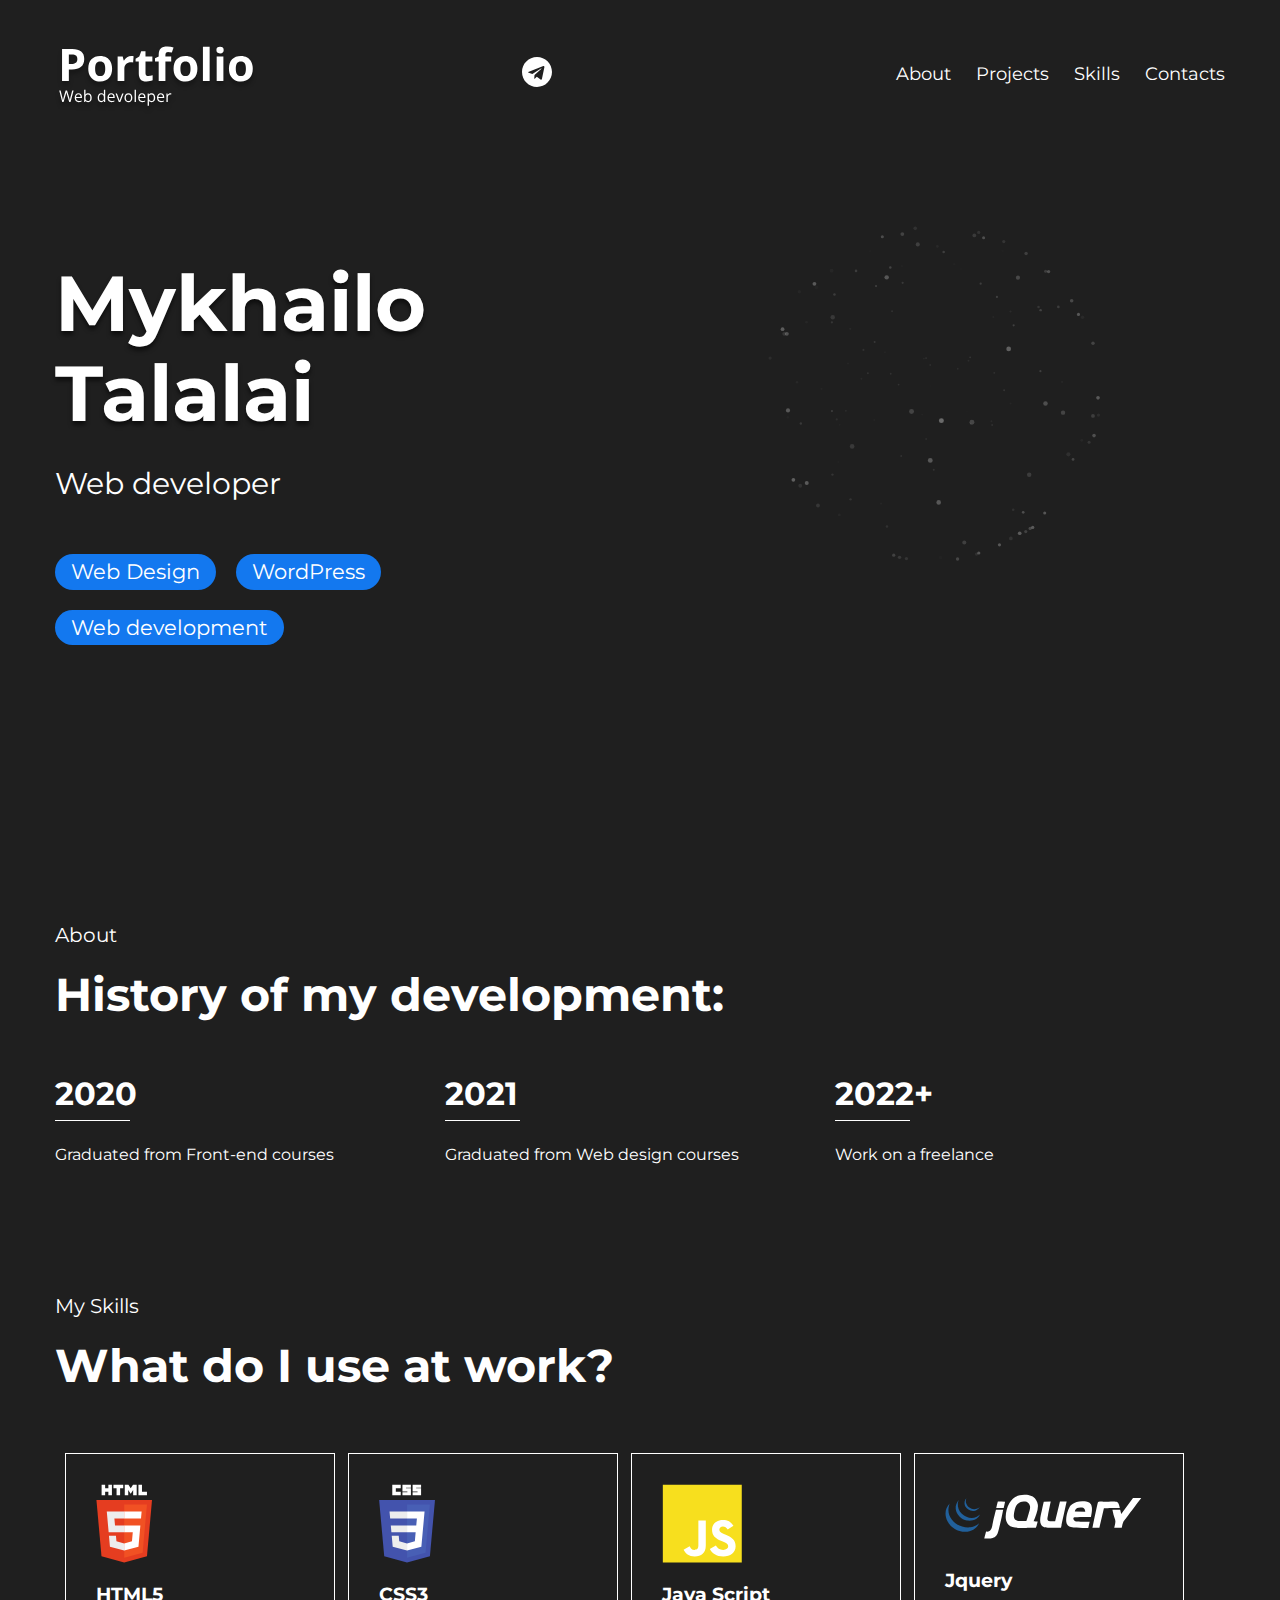
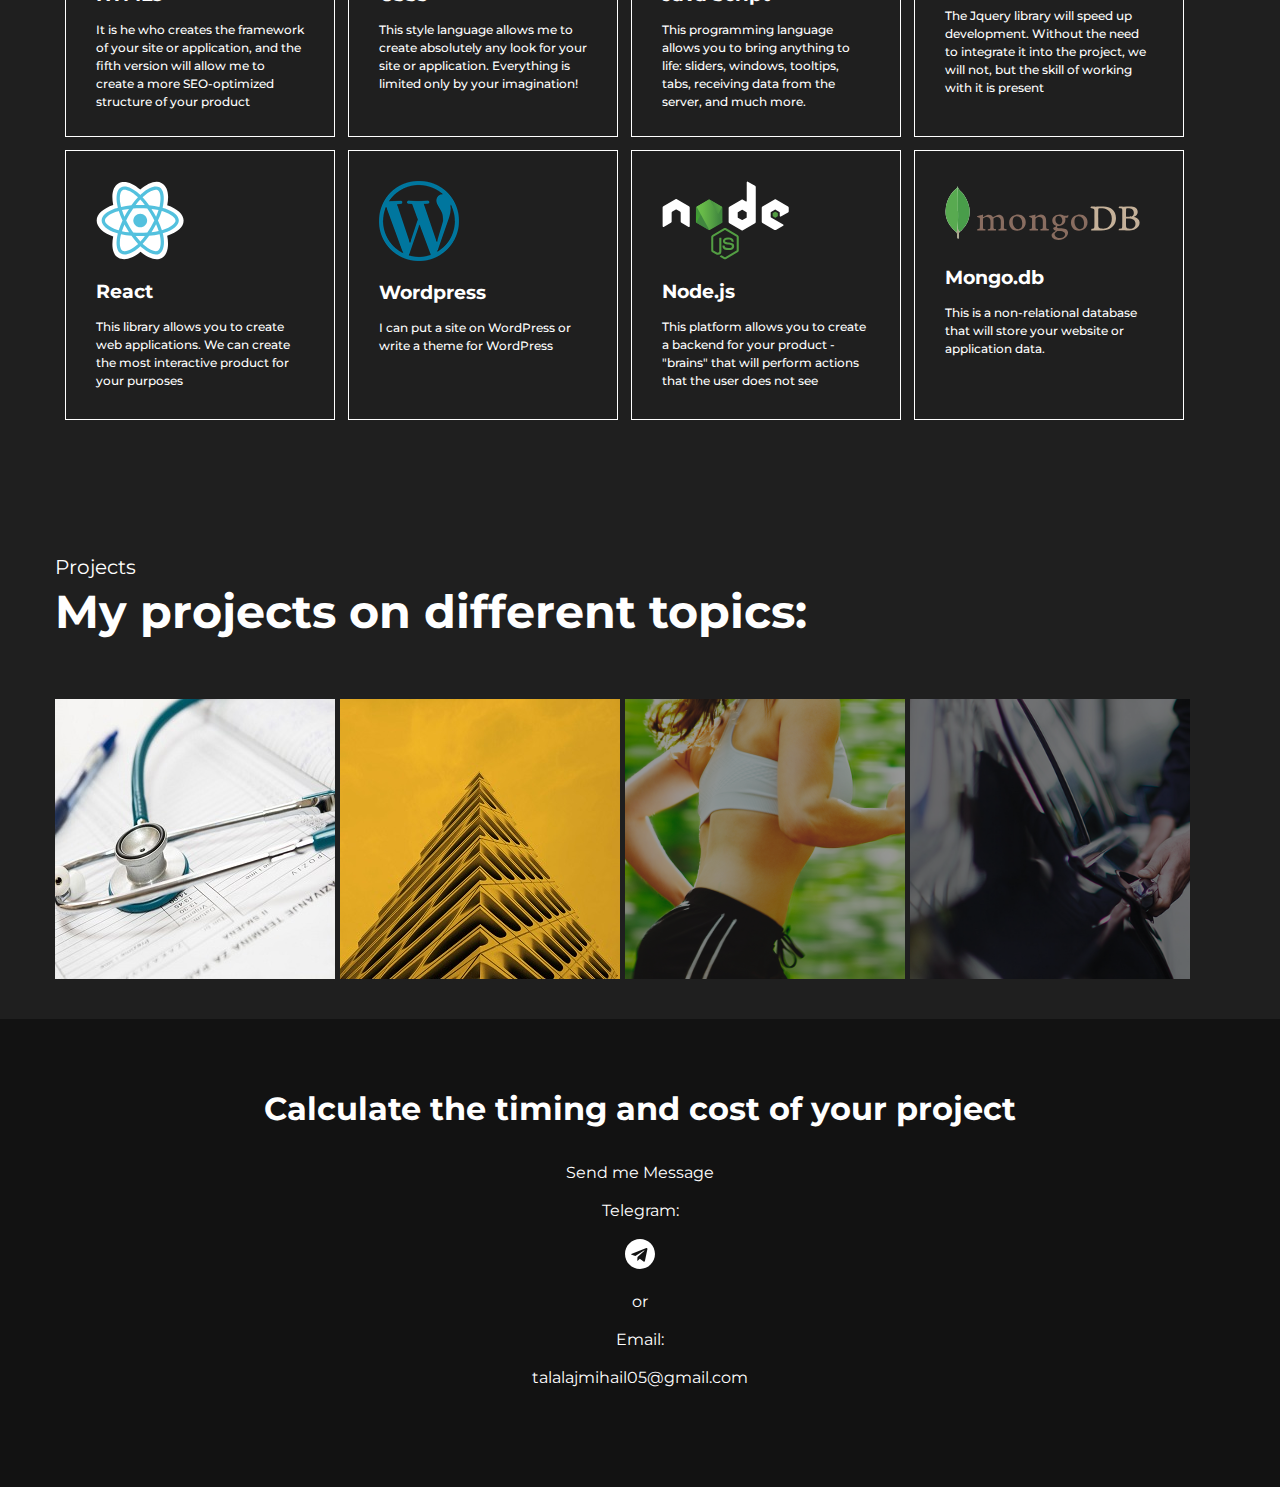
<file: index.html>
<!DOCTYPE html>
<html lang="en">

<head>
  <meta charset="UTF-8">
  <meta name="viewport" content="width=device-width, initial-scale=1.0">
  <meta http-equiv="X-UA-Compatible" content="ie=edge">
  <meta name='freelancehunt' content='e68eaf0915db441'>
  <title>Portfolio</title>
  <link rel="stylesheet" href="css/style.min.css">
  <link rel="preconnect" href="https://fonts.googleapis.com">
  <link rel="preconnect" href="https://fonts.gstatic.com" crossorigin>
  <link href="https://fonts.googleapis.com/css2?family=Montserrat:wght@400;700&display=swap" rel="stylesheet">
  <link rel="shortcut icon" href="img/favicon.ico" type="image/x-icon" 
</head>

<body class="main__body" >
  
    <header>
      <!-- Navbar -->
      <nav>
        <div class="container">
          <div class="navbar">
            <div class="logo"> <a href="#"><img src="./img/logo.svg" alt="logo"></a></div>
            <div class="navbar__social">  
              <div class="navbar__social__item"><a href="https://t.me/fishka_velo"><img src="./img/Telegram.svg" alt="Telegram"></a></div>
              <!-- <div class="navbar__social__item"><a href="#"><img src="./img/Instagram.svg" alt="Instagram"></a></div> -->
                      
            </div>
            <div class="menu">
              <ul class="menu__list">
                <li class="menu__list-item"><a href="#about">About</a></li>
                <li class="menu__list-item"><a href="#projects">Projects</a></li>
                <li class="menu__list-item"><a href="#skills">Skills</a></li>
                <li class="menu__list-item"><a href="#contacts">Contacts</a></li>
                <!-- <li class="menu__list-item"><a href="#">Resume</a></li> -->
              </ul>
            </div> 
            <div class="burger">
            <span></span>
          </div>
        </div>
        </div>

      </nav>

      <div class="container">
        <div class="header">
          <div class="header__item">
            <h1 class="title">Mykhailo Talalai</h1>
            <h2 class="subtitle">Web developer</h2>
            <div class="info">
              <div class="info__descr">Web Design</div>
              <div class="info__descr">WordPress</div>
              <!-- <div class="info__descr">Mobile Apps</div> -->
              <div class="info__descr">Web development</div>
            </div>  
          </div>

          <div class="header__item canvas__item">
            <canvas id="canvasOne" width="550" height="550">
              Your browser does not support HTML5 canvas.
            </canvas>
          </div>

        </div>
      </div>

    </header>
    
    <main>
      <section class="section__about">
        <div class="container">
          <h4 id="about" class="section__subtitle">About</h4>
          <h3 class="section__title">History of my development:</h3>
          <div class="about">
            <div class="about__item">
              <div class="about__num">2020</div>
              <div class="about__text">Graduated from Front-end courses</div>
            </div>

            <div class="about__item">
              <div class="about__num">2021</div>
              <div class="about__text">Graduated from Web design courses</div>
            </div>

            <div class="about__item">
              <div class="about__num">2022+</div>
              <div class="about__text">Work on a freelance</div>
            </div>
          </div>
        </div>
      </section>
    </main>

    <section class="skills"><div class="container">
      <div id="skills" class="skills__title">My Skills</div>
      <div class="skills__subtitle">What do I use at work?</div>
      <div class="divider"></div>

      <div class="skills__items">
          <div class="skills__item">
              <div class="skills__item-img">
                  <img src="./img/html5.svg" alt="html5">
              </div>
              <h3 class="title title_fz14">HTML5</h3>
              <p>It is he who creates the framework of your site or application, and the fifth version will allow me to create a more SEO-optimized structure of your product</p>
          </div>
          <div class="skills__item">
              <div class="skills__item-img">
                  <img src="./img/css3.svg" alt="css3">
              </div>
              <h3 class="title title_fz14">CSS3</h3>
              <p>This style language allows me to create absolutely any look for your site or application. Everything is limited only by your imagination!</p>
          </div>
          <div class="skills__item">
              <div class="skills__item-img">
                  <img src="./img/JS.svg" alt="java script">
              </div>
              <h3 class="title title_fz14">Java Script</h3>
              <p>This programming language allows you to bring anything to life: sliders, windows, tooltips, tabs, receiving data from the server, and much more.</p>
          </div>
          <div class="skills__item">
              <div class="skills__item-img">
                  <img src="./img/Jquery.svg" alt="Jquery">
              </div>
              <h3 class="title title_fz14">Jquery</h3>
              <p>The Jquery library will speed up development. Without the need to integrate it into the project, we will not, but the skill of working with it is present</p>
          </div>
          <div class="skills__item">
              <div class="skills__item-img">
                  <img src="./img/React.svg" alt="React">
              </div>
              <h3 class="title title_fz14">React</h3>
              <p>This library allows you to create web applications. We can create the most interactive product for your purposes</p>
          </div>
         
          <div class="skills__item">
            <div class="skills__item-img">
                <img src="./img/wordpress.png" alt="Angular">
            </div>
            <h3 class="title title_fz14">Wordpress</h3>
            <p>
              I can put a site on WordPress or write a theme for WordPress</p>
          </div>
          
          
          <div class="skills__item">
              <div class="skills__item-img">
                  <img src="./img/Node.js.svg" alt="Node.js">
              </div>
              <h3 class="title title_fz14">Node.js</h3>
              <p>This platform allows you to create a backend for your product - "brains" that will perform actions that the user does not see</p>
          </div>
          <div class="skills__item">
              <div class="skills__item-img">
                  <img src="./img/Mongo.db.svg" alt="Mongo.db">
              </div>
              <h3 class="title title_fz14">Mongo.db</h3>
              <p>This is a non-relational database that will store your website or application data.</p>
          </div>
    </section>

    <section class="portfolio">
      <div class="container">
          <h2 id="projects" class="portfolio__title">Projects</h2>
          <div class="portfolio__subtitle">My projects on different topics:</div>
          <div class="divider"></div>

          <div class="portfolio__wrapper">
              <a href="./projects/medical/index.html" class="portfolio__item">
                  <img src="./img/medical.jpg" alt="medical">
              </a>
              <a href="./projects/studio/index.html" class="portfolio__item">
                  <img src="./img/hero-bg.jpg" alt="pulse">
              </a>
              <a href="./projects/Pulse/src/index.html" class="portfolio__item">
                  <img src="./img/pulse.svg " alt="test">
              </a>
              
              <a href="./projects/Uber/src/index.html" class="portfolio__item">
                  <img src="./img/uber.svg" alt="test">
              </a>
              
          </div>
      </div>
    </section>
    
    <footer>
      <div class="container">
        <div class="footer">
          <div class="footer__item">
            <form class="form">
              <div id="contacts" class="form__title">Calculate the timing and cost of your project</div>
              <div class="form__subtitle">Send me Message <br> <br>
                Telegram: <br><br> <a href="https://t.me/fishka_velo"><img src="./img/Telegram.svg" alt="Telegram"></a>
                <br><br> or <br><br>Email: <br><br>
                <a href="mailto:talalajmihail05@gmail.com">talalajmihail05@gmail.com</a></p>
              </div>
              
              <!-- <input type="text" class="form__input" placeholder="Name">
              <input type="email" class="form__input" placeholder="Email">
              <textarea class="form__textarea" placeholder="Message"></textarea>
              <button class="form__btn">Discuss the project</button> -->
            </form>
          </div>
        </div>
      </div>
    </footer>
  


  <!-- Библиотеки, скрипты из CDN... -->
  
  <!-- Cкрипты (удалить все, кроме scripts.min.js перед билдом) -->
  <script src="./js/scripts.min.js"></script>
  
</body>
</html>
</file>
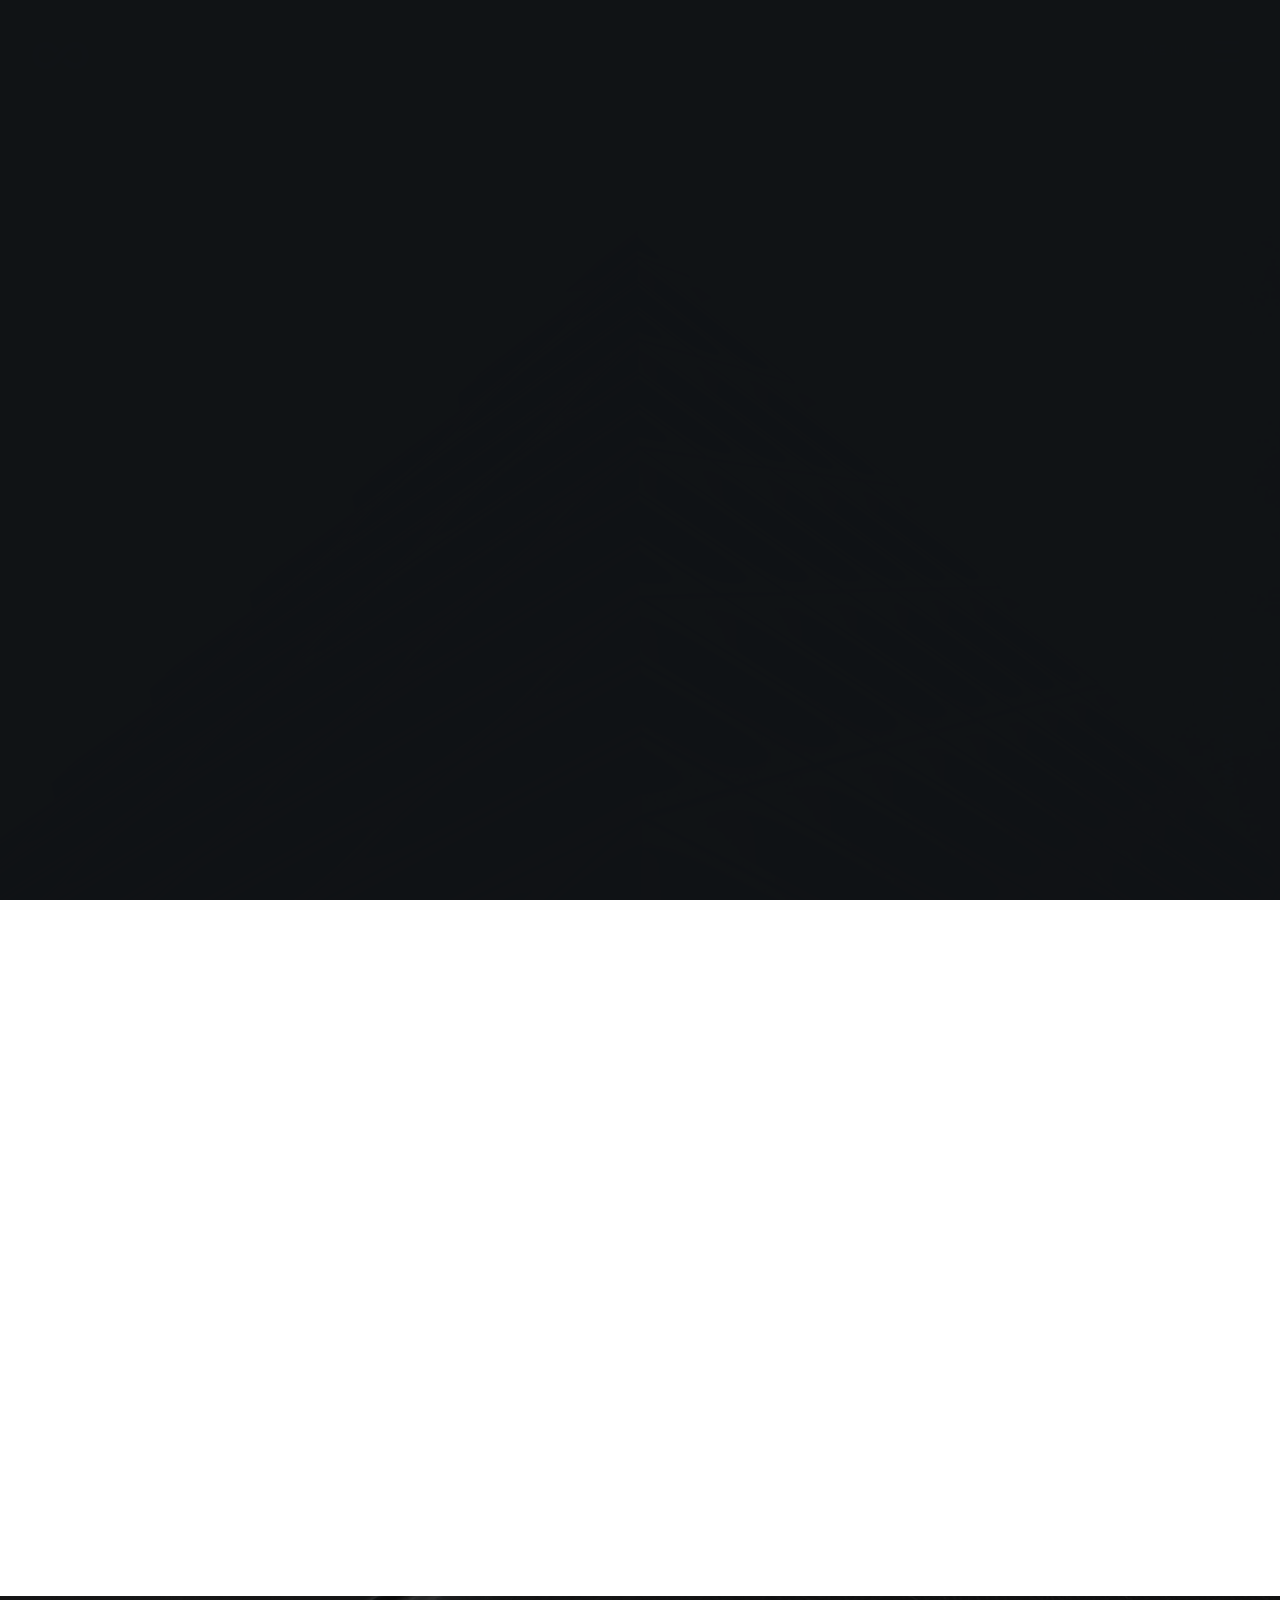
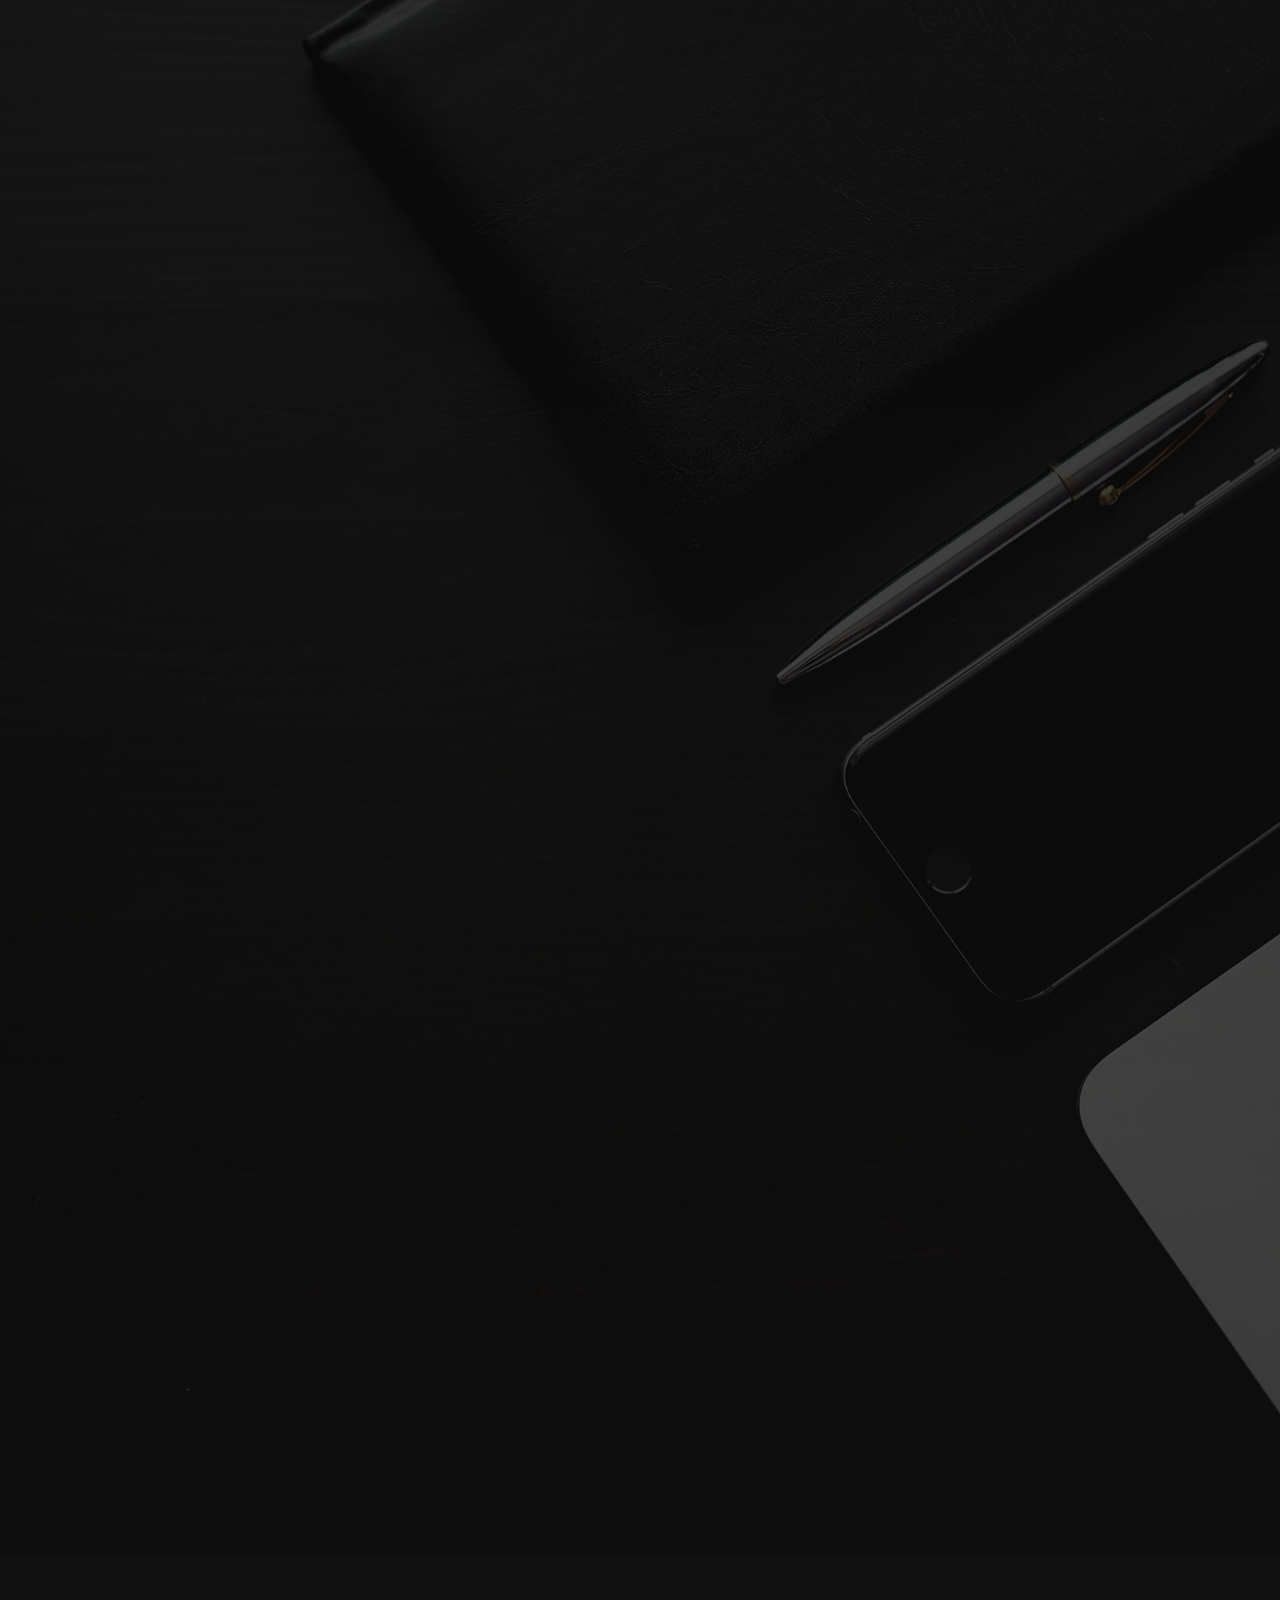
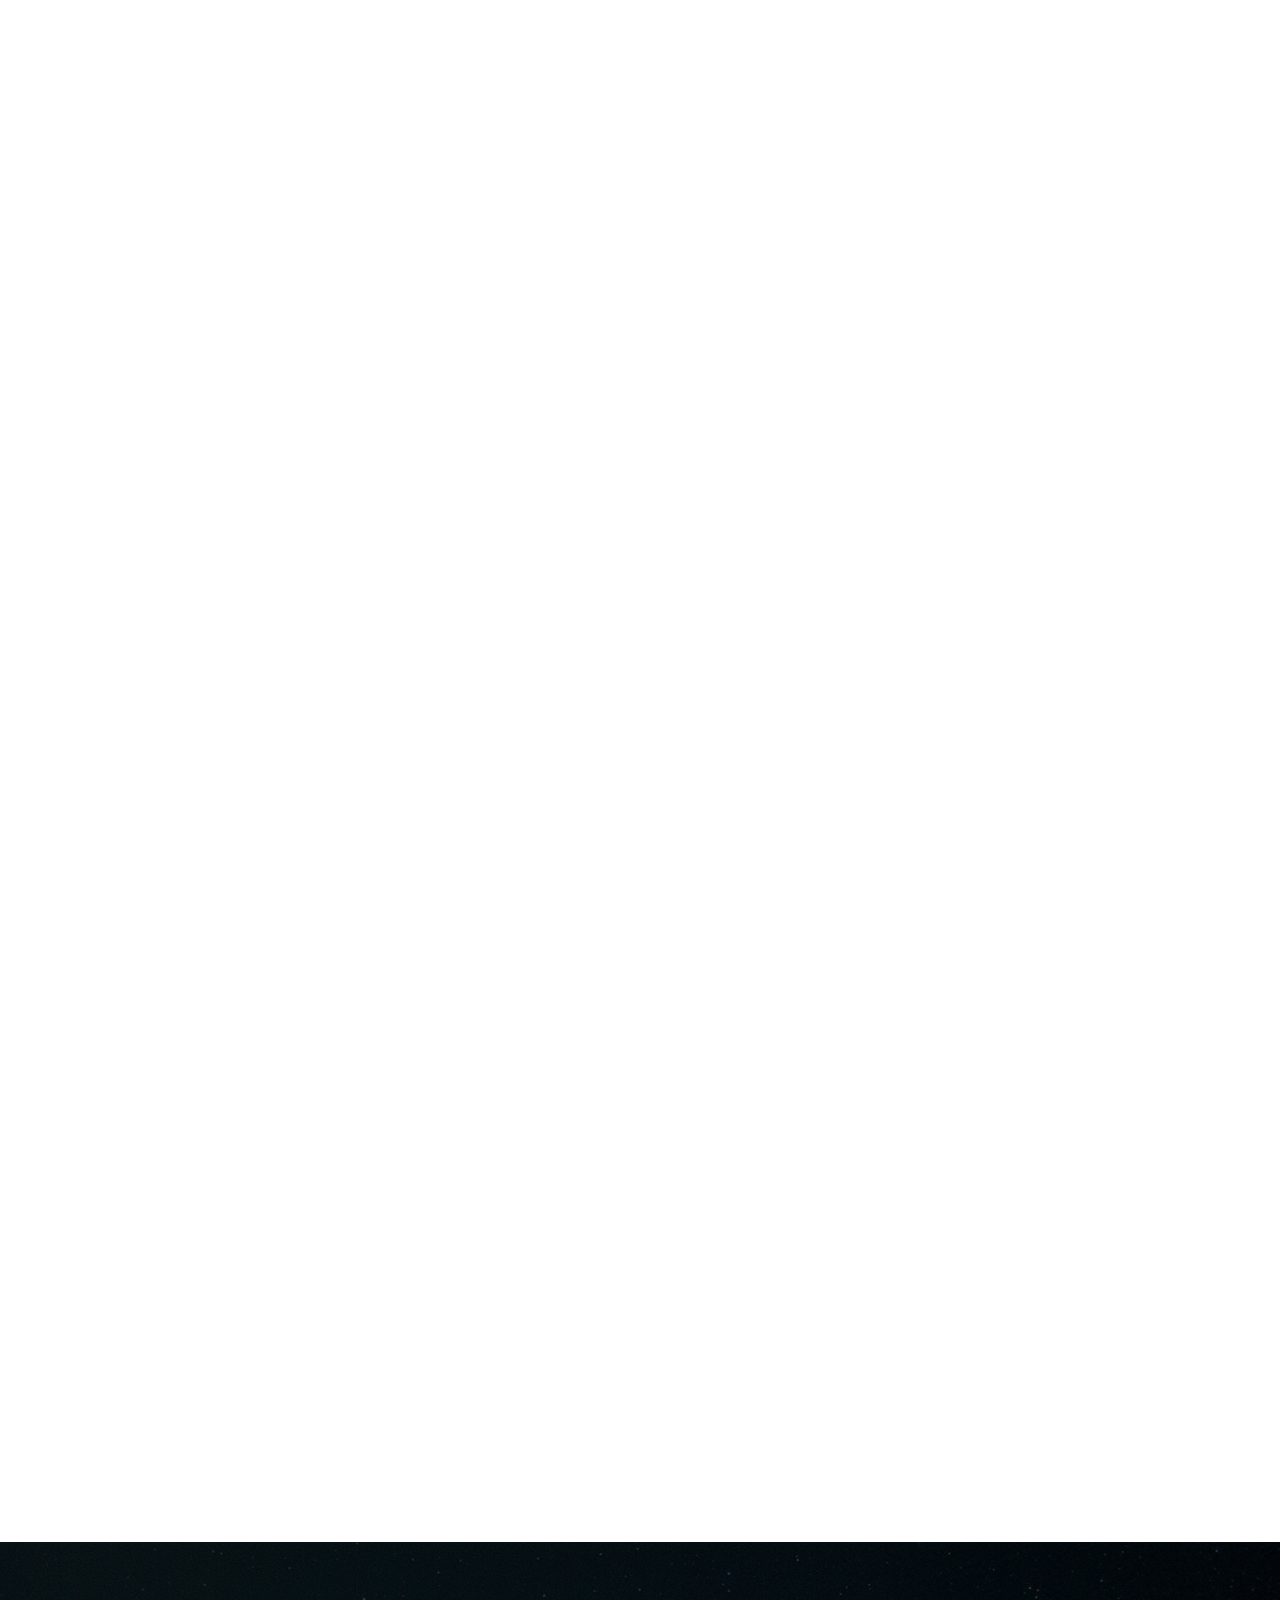
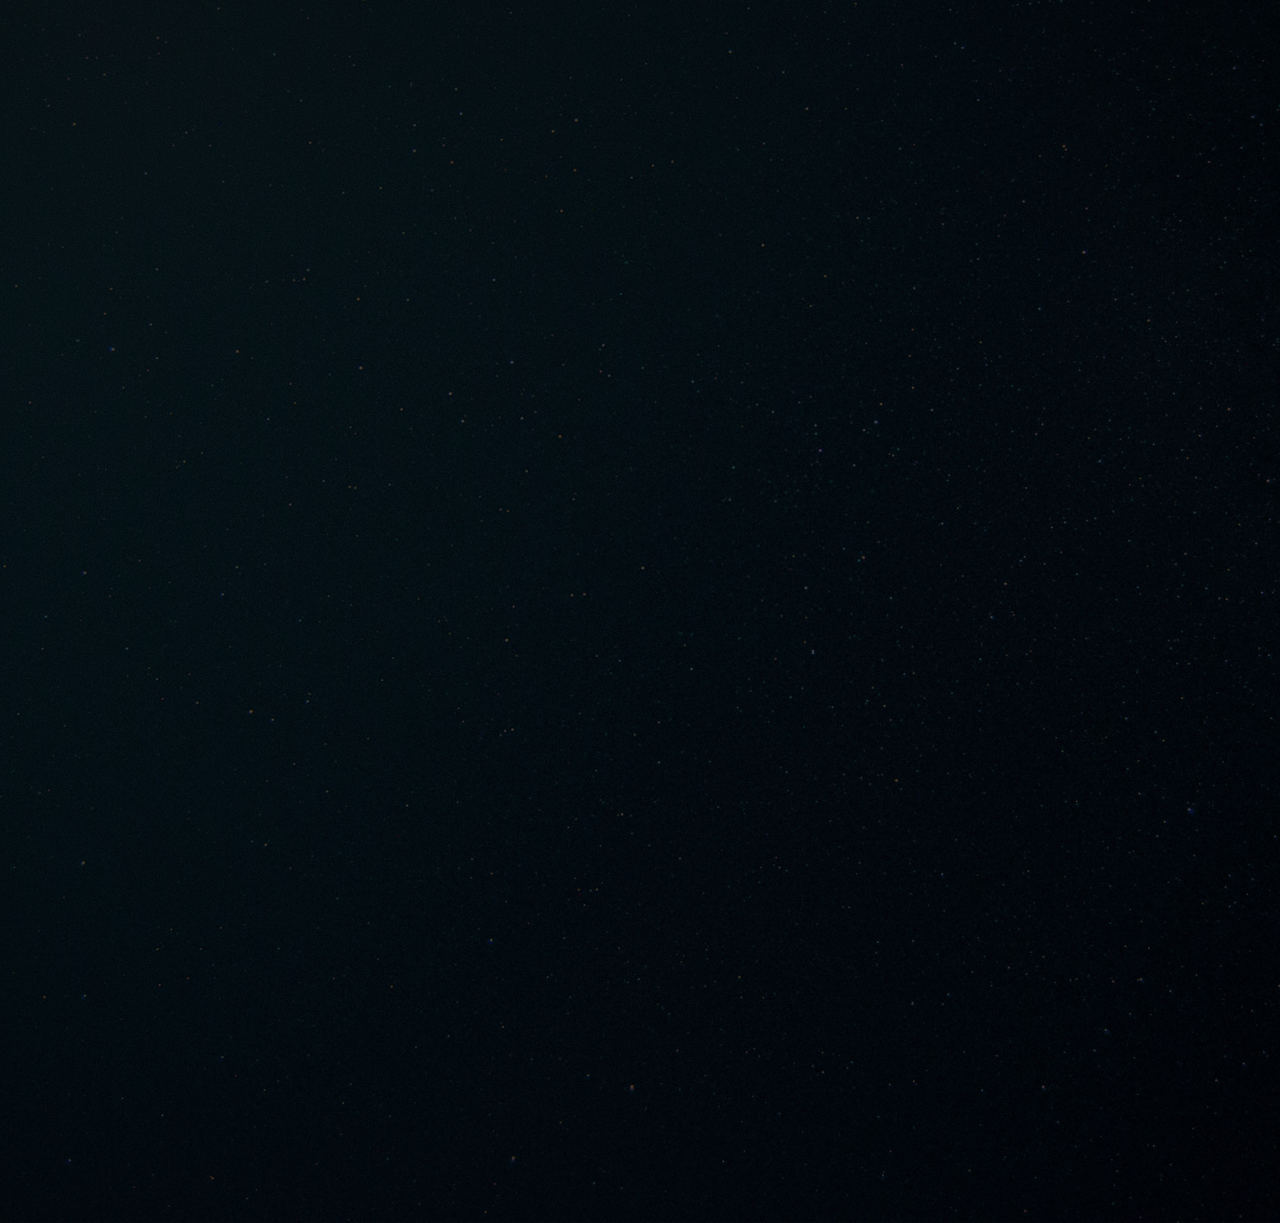
<file: projects/studio/index.html>
<!DOCTYPE html>
<!--[if IE 8 ]><html class="no-js oldie ie8" lang="en"> <![endif]-->
<!--[if IE 9 ]><html class="no-js oldie ie9" lang="en"> <![endif]-->
<!--[if (gte IE 9)|!(IE)]><!--><html class="no-js" lang="en"> <!--<![endif]-->
<head>


   <meta charset="utf-8">
	<title>	Studio</title>
	<meta name="description" content="">  
	<meta name="author" content="">

  
	<meta name="viewport" content="width=device-width, initial-scale=1, maximum-scale=1">

 	
   <link rel="stylesheet" href="css/base.css">
   <link rel="stylesheet" href="css/vendor.css">  
   <link rel="stylesheet" href="css/main.css">  

 
	<script src="js/modernizr.js"></script>
	<script src="js/pace.min.js"></script>

  
	<link rel="shortcut icon" href="favicon.ico" type="image/x-icon">
	<link rel="icon" href="favicon.ico" type="image/x-icon">

</head>

<body id="top">

	
   <header> 

   	<div class="header-logo">
	      <a href="index.html">Infinity</a>
	   </div> 

		<a id="header-menu-trigger" href="#0">
		 	<span class="header-menu-text">Menu</span>
		  	<span class="header-menu-icon"></span>
		</a> 

		<nav id="menu-nav-wrap">

			<a href="#0" class="close-button" title="close"><span>Close</span></a>	

	   	<h3>Infinity.</h3>  

			<ul class="nav-list">
				<li class="current"><a class="smoothscroll" href="#home" title="">Home</a></li>
				<li><a class="smoothscroll" href="#about" title="">About</a></li>
				<li><a class="smoothscroll" href="#services" title="">Services</a></li>
				<li><a class="smoothscroll" href="#portfolio" title="">Works</a></li>
				<li><a class="smoothscroll" href="#contact" title="">Contact</a></li>						
			</ul>	

			

			<ul class="header-social-list">
	         <li>
	         	<a href="#"><i class="fa fa-facebook-square"></i></a>
	         </li>
	         <li>
	         	<a href="#"><i class="fa fa-twitter"></i></a>
	         </li>
	         <li>
	         	<a href="#"><i class="fa fa-instagram"></i></a>
	         </li>
            <li>
            	<a href="#"><i class="fa fa-behance"></i></a>
            </li>
	         <li>
	         	<a href="#"><i class="fa fa-dribbble"></i></a>
	         </li>	         
	      </ul>		

		</nav>  

	</header>  



   <section id="home">

   	<div class="overlay"></div>

   	<div class="home-content-table">	
		   <div class="home-content-tablecell">
		   	<div class="row">
		   		<div class="col-twelve">		   			
			  		
			  				<h3 class="animate-intro">We Are Photo studio.</h3>
				  			<h1 class="animate-intro">
							We Craft Stunning  <br>
							Digital Experiences.
				  			</h1>	

				  			<div class="more animate-intro">
				  				<a class="smoothscroll button stroke" href="#about">
				  					Learn More
				  				</a>
				  			</div>							

			  		</div> 
		   	</div> 
		   </div> 	   
		</div> 

		<ul class="home-social-list">
	      <li class="animate-intro">
	        	<a href="#"><i class="fa fa-facebook-square"></i></a>
	      </li>
	      <li class="animate-intro">
	        	<a href="#"><i class="fa fa-twitter"></i></a>
	      </li>
	      <li class="animate-intro">
	        	<a href="#"><i class="fa fa-instagram"></i></a>
	      </li>
         <li class="animate-intro">
           	<a href="#"><i class="fa fa-behance"></i></a>
         </li>
	      <li class="animate-intro">
	        	<a href="#"><i class="fa fa-dribbble"></i></a>
	      </li>	      
	   </ul> 

		<div class="scrolldown">
			<a href="#about" class="scroll-icon smoothscroll">		
		   	Scroll Down		   	
		   	<i class="fa fa-long-arrow-right" aria-hidden="true"></i>
			</a>
		</div>			
   
   </section> 


  
   <section id="about">

   	<div class="row about-wrap">
   		<div class="col-full">

   			<div class="about-profile-bg"></div>

				<div class="intro">
					<h3 class="animate-this">About Us</h3>
	   			<p class="lead animate-this"><span>Studio</span> is a creative digital agency based in San Francisco, USA. We are composed of creative designers and experienced developers.</p>	
				</div>   

   		</div> 
   	</div> 

   </section> 



   <section id="services">

   	<div class="overlay"></div>
   	<div class="gradient-overlay"></div>
   	
   	<div class="row narrow section-intro with-bottom-sep animate-this">
   		<div class="col-full">
   			
   				<h3>Services</h3>
   			   <h1>What We Do.</h1>
   			
   			   <p class="lead">Lorem ipsum Elit ut consequat veniam eu nulla nulla reprehenderit reprehenderit sit velit in cupidatat ex aliquip ut cupidatat Excepteur tempor id irure sed dolore sint sunt voluptate ullamco nulla qui Duis qui culpa voluptate enim ea aute qui veniam in irure et nisi nostrud deserunt est officia minim.</p>
   			
   	   </div> 
   	</div> 

   	<div class="row services-content">

   		<div class="services-list block-1-2 block-tab-full group">

	      	<div class="bgrid service-item animate-this">	

	      		<span class="icon"><i class="icon-paint-brush"></i></span>            

	            <div class="service-content">
	            	<h3 class="h05">Branding</h3>

		            <p>Sed ut perspiciatis unde omnis iste natus error sit voluptatem accusantium doloremque laudantium, totam rem aperiam, eaque ipsa quae ab illo inventore veritatis et quasi architecto beatae vitae dicta sunt explicabo. Nemo enim ipsam voluptatem quia voluptas sit aspernatur aut odit aut fugit.
	         		</p>	         		
	         	</div> 	         	 

				</div> 

				<div class="bgrid service-item animate-this">	

					<span class="icon"><i class="icon-earth"></i></span>                          

	            <div class="service-content">	
	            	<h3 class="h05">Web Design</h3>  

		            <p>Sed ut perspiciatis unde omnis iste natus error sit voluptatem accusantium doloremque laudantium, totam rem aperiam, eaque ipsa quae ab illo inventore veritatis et quasi architecto beatae vitae dicta sunt explicabo. Nemo enim ipsam voluptatem quia voluptas sit aspernatur aut odit aut fugit.
	         		</p>	         		
	            </div>	                          

			   </div> 

			   <div class="bgrid service-item animate-this">

			   	<span class="icon"><i class="icon-lego-block"></i></span>		            

	            <div class="service-content">
	            	<h3 class="h05">Web Development</h3>

		            <p>Sed ut perspiciatis unde omnis iste natus error sit voluptatem accusantium doloremque laudantium, totam rem aperiam, eaque ipsa quae ab illo inventore veritatis et quasi architecto beatae vitae dicta sunt explicabo. Nemo enim ipsam voluptatem quia voluptas sit aspernatur aut odit aut fugit.
	        			</p>
	            </div> 	            	               

			   </div> 

				<div class="bgrid service-item animate-this">

					<span class="icon"><i class="icon-megaphone"></i></span>	              

	            <div class="service-content">
	            	<h3 class="h05">Marketing</h3>

		            <p>Sed ut perspiciatis unde omnis iste natus error sit voluptatem accusantium doloremque laudantium, totam rem aperiam, eaque ipsa quae ab illo inventore veritatis et quasi architecto beatae vitae dicta sunt explicabo. Nemo enim ipsam voluptatem quia voluptas sit aspernatur aut odit aut fugit.
	         		</p>	         		
	            </div>                

				</div> 		   

	      </div> 
   		
   	</div> 	

   </section> 



   <section id="portfolio">
   	
   	<div class="intro-wrap">

   		<div class="row narrow section-intro with-bottom-sep animate-this">
	   		<div class="col-twelve">
	   			<h3>Showcase</h3>
		   		<h1>See Our Featured Projects.</h1>  			
		   		
		   		<p class="lead">Lorem ipsum Dolor adipisicing nostrud et aute Excepteur amet commodo ea dolore irure esse Duis nulla sint fugiat cillum ullamco proident aliquip quis qui voluptate dolore veniam Ut laborum non est in officia.</p>	   			
	   		</div>   		
	   	</div>    		

   	</div>  	

   	<div class="row portfolio-content">
   		<div class="col-twelve">
   			<div id="folio-wrap" class="bricks-wrapper">					

   				<div class="brick folio-item">
	               <div class="item-wrap animate-this" data-src="images/portfolio/gallery/g-shutterbug.jpg" data-sub-html="#01" > 	
	                  <a href="#" class="overlay">
	                  	<img src="images/portfolio/shutterbug.jpg" alt="Skaterboy">	                     
	                     <div class="item-text">
	                     	<span class="folio-types">
		     					      Web Development
		     					   </span>
		     					   <h3 class="folio-title">Shutterbug</h3>	     					   
		     					</div>                                        
	                  </a>
	                  <a href="https://www.behance.net/" class='details-link' title="details">
	                  	<i class="icon-link"></i>
	                  </a>
	               </div> 
						
						<div id="01" class='hide'>
							<h4>Shutterbug</h4>
							<p>Lorem ipsum Dolor deserunt labore sint officia. Magna et aute enim proident tempor sunt quis nulla voluptate fugiat velit. <a href="https://www.behance.net/">Details</a></p>
						</div>
	        		</div> 

	        		<div class="brick folio-item">
	               <div class="item-wrap animate-this" data-src="images/portfolio/gallery/g-yellowwall.jpg" data-sub-html="#02"> 	
	                  <a href="#" class="overlay">
	                  	<img src="images/portfolio/yellowwall.jpg" alt="Shutterbug">	                     
	                     <div class="item-text">
	                     	<span class="folio-types">
		     					      Marketing
		     					   </span>
		     					   <h3 class="folio-title">Yellow Wall</h3>  	     					   
		     					</div>                                        
	                  </a>
	                  <a href="https://www.behance.net/" class='details-link' title="details">
	                  	<i class="icon-link"></i>
	                  </a>
	               </div> 

	               <div id="02" class='hide'>
							<h4>Yellow Wall</h4>
							<p>Lorem ipsum Dolor deserunt labore sint officia. Magna et aute enim proident tempor sunt quis nulla voluptate fugiat velit. <a href="https://www.behance.net/">Details</a></p>
						</div>	               
	        		</div> 

	        		<div class="brick folio-item">
	               <div class="item-wrap animate-this" data-src="images/portfolio/gallery/g-architecture.jpg" data-sub-html="#03" >   	
	                  <a href="#" class="overlay">
	                  	<img src="images/portfolio/architecture.jpg" alt="Explore">	                     
	                     <div class="item-text">	                     		     					    
		     					   <span class="folio-types">
		     					      Web Design
		     					   </span>
		     					   <h3 class="folio-title">Architecture</h3>
		     					</div>                                        
	                  </a>
	                  <a href="https://www.behance.net/" class='details-link' title="details">
	                  	<i class="icon-link"></i>
	                  </a>
	               </div> 	

	               <div id="03" class='hide'>
							<h4>Architecture</h4>
							<p>Lorem ipsum Dolor deserunt labore sint officia. Magna et aute enim proident tempor sunt quis nulla voluptate fugiat velit. <a href="https://www.behance.net/">Details</a></p>
						</div>               
	        		</div> 

					<div class="brick folio-item">
	               <div class="item-wrap animate-this"  data-src="images/portfolio/gallery/g-minimalismo.jpg"  data-sub-html="#04" >
	                  <a href="#" class="overlay">
	                  	<img src="images/portfolio/minimalismo.jpg" alt="Minimalismo">	                     
	                     <div class="item-text">	     					    
		     					   <span class="folio-types">
		     					      Web Design
		     					   </span>
		     					   <h3 class="folio-title">Minimalismo</h3>
		     					</div>                                        
	                  </a>
	                  <a href="https://www.behance.net/" class='details-link' title="details">
	                  	<i class="icon-link"></i>
	                  </a>
	               </div> 

	               <div id="04" class='hide'>
							<h4>Minimalismo</h4>
							<p>Lorem ipsum Dolor deserunt labore sint officia. Magna et aute enim proident tempor sunt quis nulla voluptate fugiat velit. <a href="https://www.behance.net/">Details</a></p>
						</div>  	               
	        		</div> 

					<div class="brick folio-item">
	               <div class="item-wrap animate-this"  data-src="images/portfolio/gallery/g-skaterboy.jpg"  data-sub-html="#05" >  	
	                  <a href="#" class="overlay">
	                  	<img src="images/portfolio/skaterboy.jpg" alt="Bicycle">	                     
	                     <div class="item-text">	     					    
		     					   <span class="folio-types">
		     					      Branding
		     					   </span>
		     					   <h3 class="folio-title">Skaterboy</h3>
		     					</div>                                        
	                  </a>
	                  <a href="https://www.behance.net/" class='details-link' title="details">
	                  	<i class="icon-link"></i>
	                  </a>
	               </div> 

	               <div id="05" class='hide'>
							<h4>Skaterboy</h4>
							<p>Lorem ipsum Dolor deserunt labore sint officia. Magna et aute enim proident tempor sunt quis nulla voluptate fugiat velit. <a href="https://www.behance.net/">Details</a></p>
						</div>	               
	        		</div> 
	           
					<div class="brick folio-item">
	               <div class="item-wrap animate-this"  data-src="images/portfolio/gallery/g-salad.jpg"  data-sub-html="#06">     	
	                  <a href="#" class="overlay">
	                  	<img src="images/portfolio/salad.jpg" alt="Salad">	                     
	                     <div class="item-text">	     					    
		     					   <span class="folio-types">
		     					      Branding
		     					   </span>
		     					   <h3 class="folio-title">Salad</h3>
		     					</div>                                        
	                  </a>
	                  <a href="https://www.behance.net/" class='details-link' title="details">
	                  	<i class="icon-link"></i>
	                  </a>
	               </div> 

	               <div id="06" class='hide'>
							<h4>Salad</h4>
							<p>Lorem ipsum Dolor deserunt labore sint officia. Magna et aute enim proident tempor sunt quis nulla voluptate fugiat velit. <a href="www.behance.net">Details</a></p>
						</div>	               
	        		</div>   				

   			</div> 
   		</div>
   	</div>  	

   </section>  


   
   <section id="testimonials">

   	<div class="row">
   		<div class="col-twelve">
   			<h2 class="animate-this">What They Say About Us.</h2>
   		</div>   		
   	</div>   	

      <div class="row flex-container">
    
         <div id="testimonial-slider" class="flex-slider animate-this">

            <ul class="slides">

               <li>
                  <p>
                  Your work is going to fill a large part of your life, and the only way to be truly satisfied is
                  to do what you believe is great work. And the only way to do great work is to love what you do.
                  If you haven't found it yet, keep looking. Don't settle. As with all matters of the heart, you'll know when you find it.
                  </p> 

                  <div class="testimonial-author">
                    	<img src="images/avatars/user-02.jpg" alt="Author image">
                    	<div class="author-info">
                    		Steve Jobs
                    		<span class="position">CEO, Apple.</span>
                    	</div>
                  </div>                 
             	</li> <!-- end slide -->

               <li>
                  <p>
                  This is Photoshop's version  of Lorem Ipsum. Proin gravida nibh vel velit auctor aliquet.
                  Aenean sollicitudin, lorem quis bibendum auctor, nisi elit consequat ipsum, nec sagittis sem
                  nibh id elit. Duis sed odio sit amet nibh vulputate cursus a sit amet mauris.    
                  </p>

               	<div class="testimonial-author">
                    	<img src="images/avatars/user-03.jpg" alt="Author image">
                    	<div class="author-info">
                    		John Doe
                    		<span>CEO, ABC Corp.</span>
                    	</div>
                  </div>                                         
               </li> 

            </ul> 

         </div>       
        
      </div> 

   </section> 


	
   <section id="contact">

      <div class="overlay"></div>

		<div class="row narrow section-intro with-bottom-sep animate-this">
   		<div class="col-twelve">
   			<h3>Contact</h3>
   			<h1>Get In Touch.</h1>

   			<p class="lead">Quisque velit nisi, pretium ut lacinia in, elementum id enim. Curabitur arcu erat, accumsan id imperdiet et, porttitor at sem. Lorem ipsum dolor sit amet, consectetur adipiscing elit. Praesent sapien massa, convallis a pellentesque nec, egestas non nisi.</p>
   		</div> 
   	</div> 

   	<div class="row contact-content">

   		<div class="col-seven tab-full animate-this">

   			<h5>Send Us A Message</h5>

            
            <form name="contactForm" id="contactForm" method="post">     			

               <div class="form-field">
 					   <input name="contactName" type="text" id="contactName" placeholder="Name" value="" minlength="2" required="">
               </div>

               <div class="row">
                 	<div class="col-six tab-full">
                 		<div class="form-field">
                 			<input name="contactEmail" type="email" id="contactEmail" placeholder="Email" value="" required="">
                 		</div>		      			   
		            </div>
	            	<div class="col-six tab-full">	            
	            		<div class="form-field">
	            			<input name="contactSubject" type="text" id="contactSubject" placeholder="Subject" value="">
	                  </div>		     				   
		            </div>
               </div>
                                         
               <div class="form-field">
	              	<textarea name="contactMessage" id="contactMessage" placeholder="message" rows="10" cols="50" required=""></textarea>
	            </div> 

               <div class="form-field">
                  <button class="submitform">Submit</button>

                  <div id="submit-loader">
                     <div class="text-loader">Sending...</div>                             
       			      <div class="s-loader">
							  	<div class="bounce1"></div>
							  	<div class="bounce2"></div>
							  	<div class="bounce3"></div>
							</div>
						</div>
               </div>

      		</form> 

            
            <div id="message-warning"></div> 

            
      		<div id="message-success">
               <i class="fa fa-check"></i>Your message was sent, thank you!<br>
      		</div>

         </div> 

         <div class="col-four tab-full contact-info end animate-this">

         	<h5>Contact Information</h5>

         	<div class="cinfo">
	   			<h6>Where to Find Us</h6>
	   			<p>
	            	1600 Amphitheatre Parkway<br>
	            	Mountain View, CA<br>
	            	94043 US
	            </p>
	   		</div> 

	   		<div class="cinfo">
	   			<h6>Email Us At</h6>
	   			<p>
	   				someone@i.com<br>
				   	info@.com			     
				   </p>
	   		</div> 

	   		<div class="cinfo">
	   			<h6>Call Us At</h6>
	   			<p>
	   				Phone: +38 (099) 000 00 00<br>
				   	Mobile: +38 (099) 000 00 00<br>
				     	Fax: +38 (099) 000 00 00
				   </p>
	   		</div>

         </div>

   	</div> 
		
	</section>



	

   <div id="preloader"> 
    	<div id="loader"></div>
   </div> 


   <script src="js/jquery-2.1.3.min.js"></script>
   <script src="js/plugins.js"></script>
   <script src="js/main.js"></script>

</body>

</html>
</file>
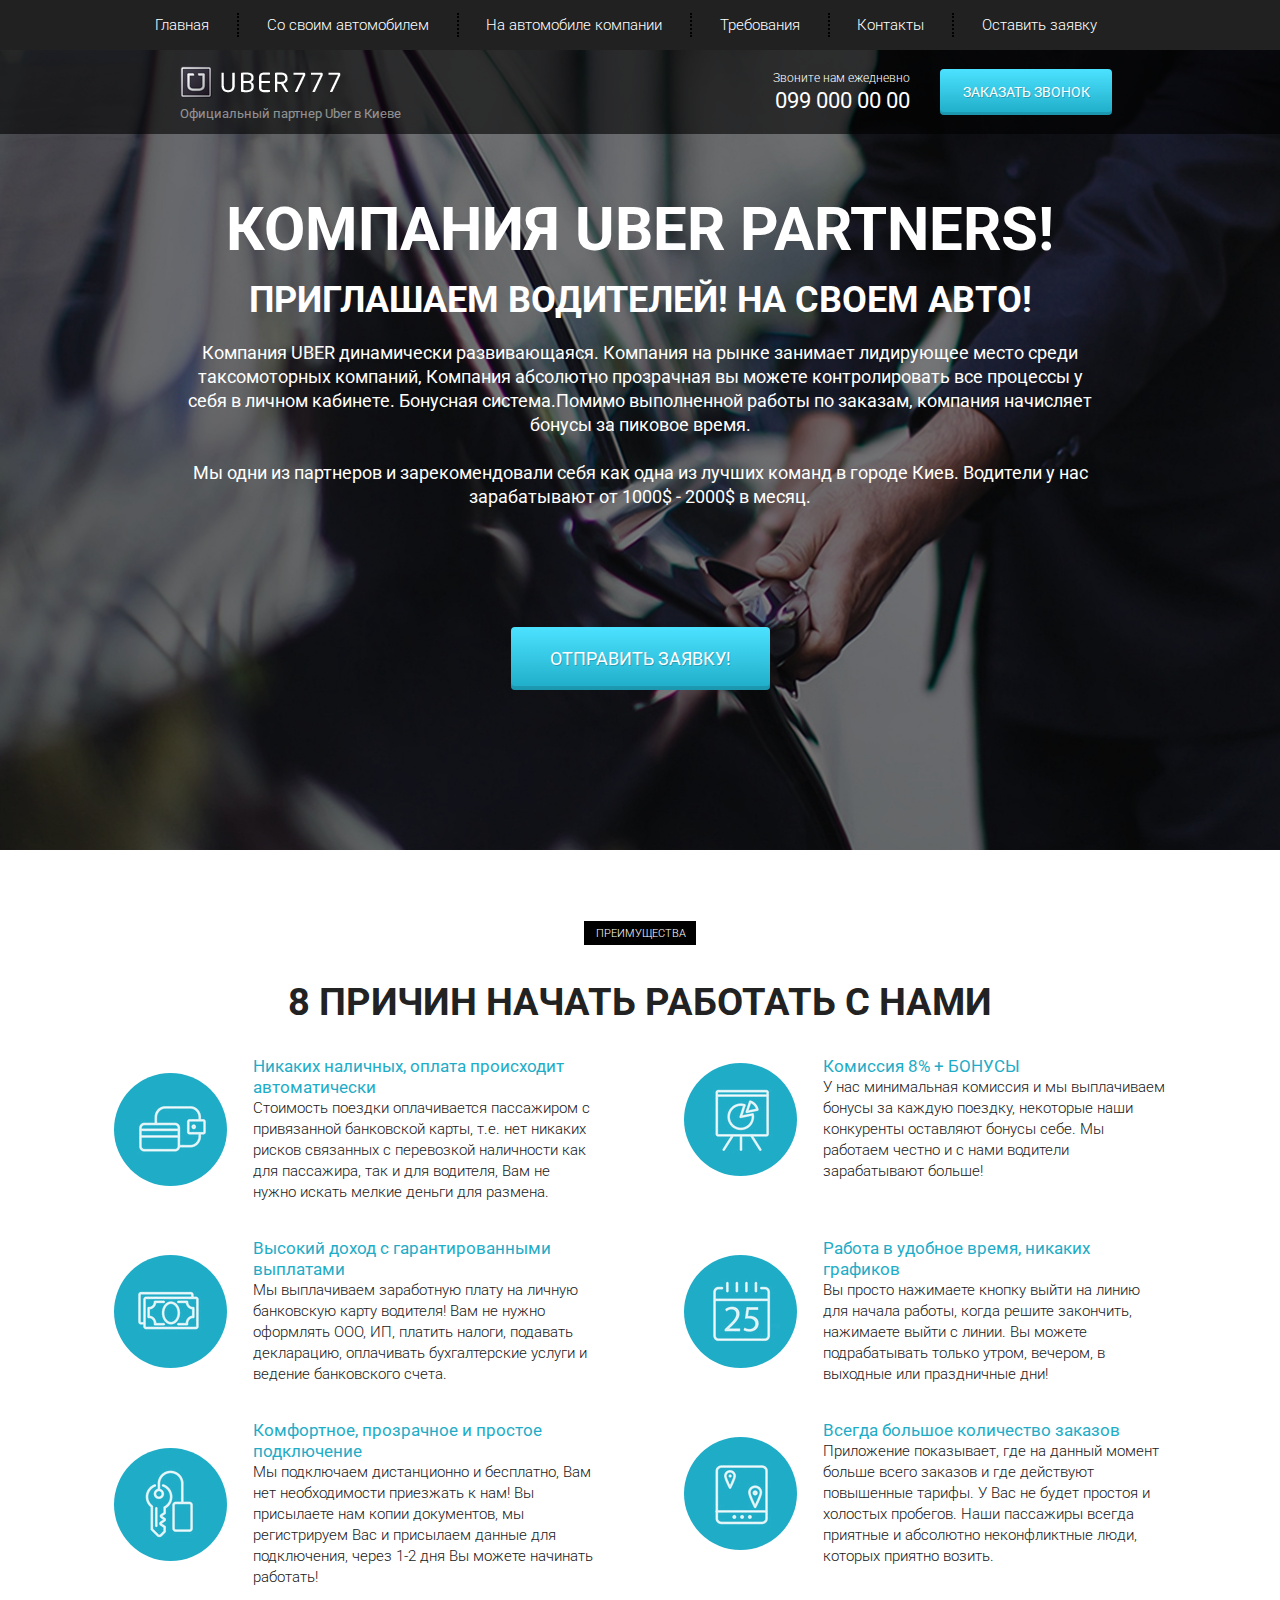
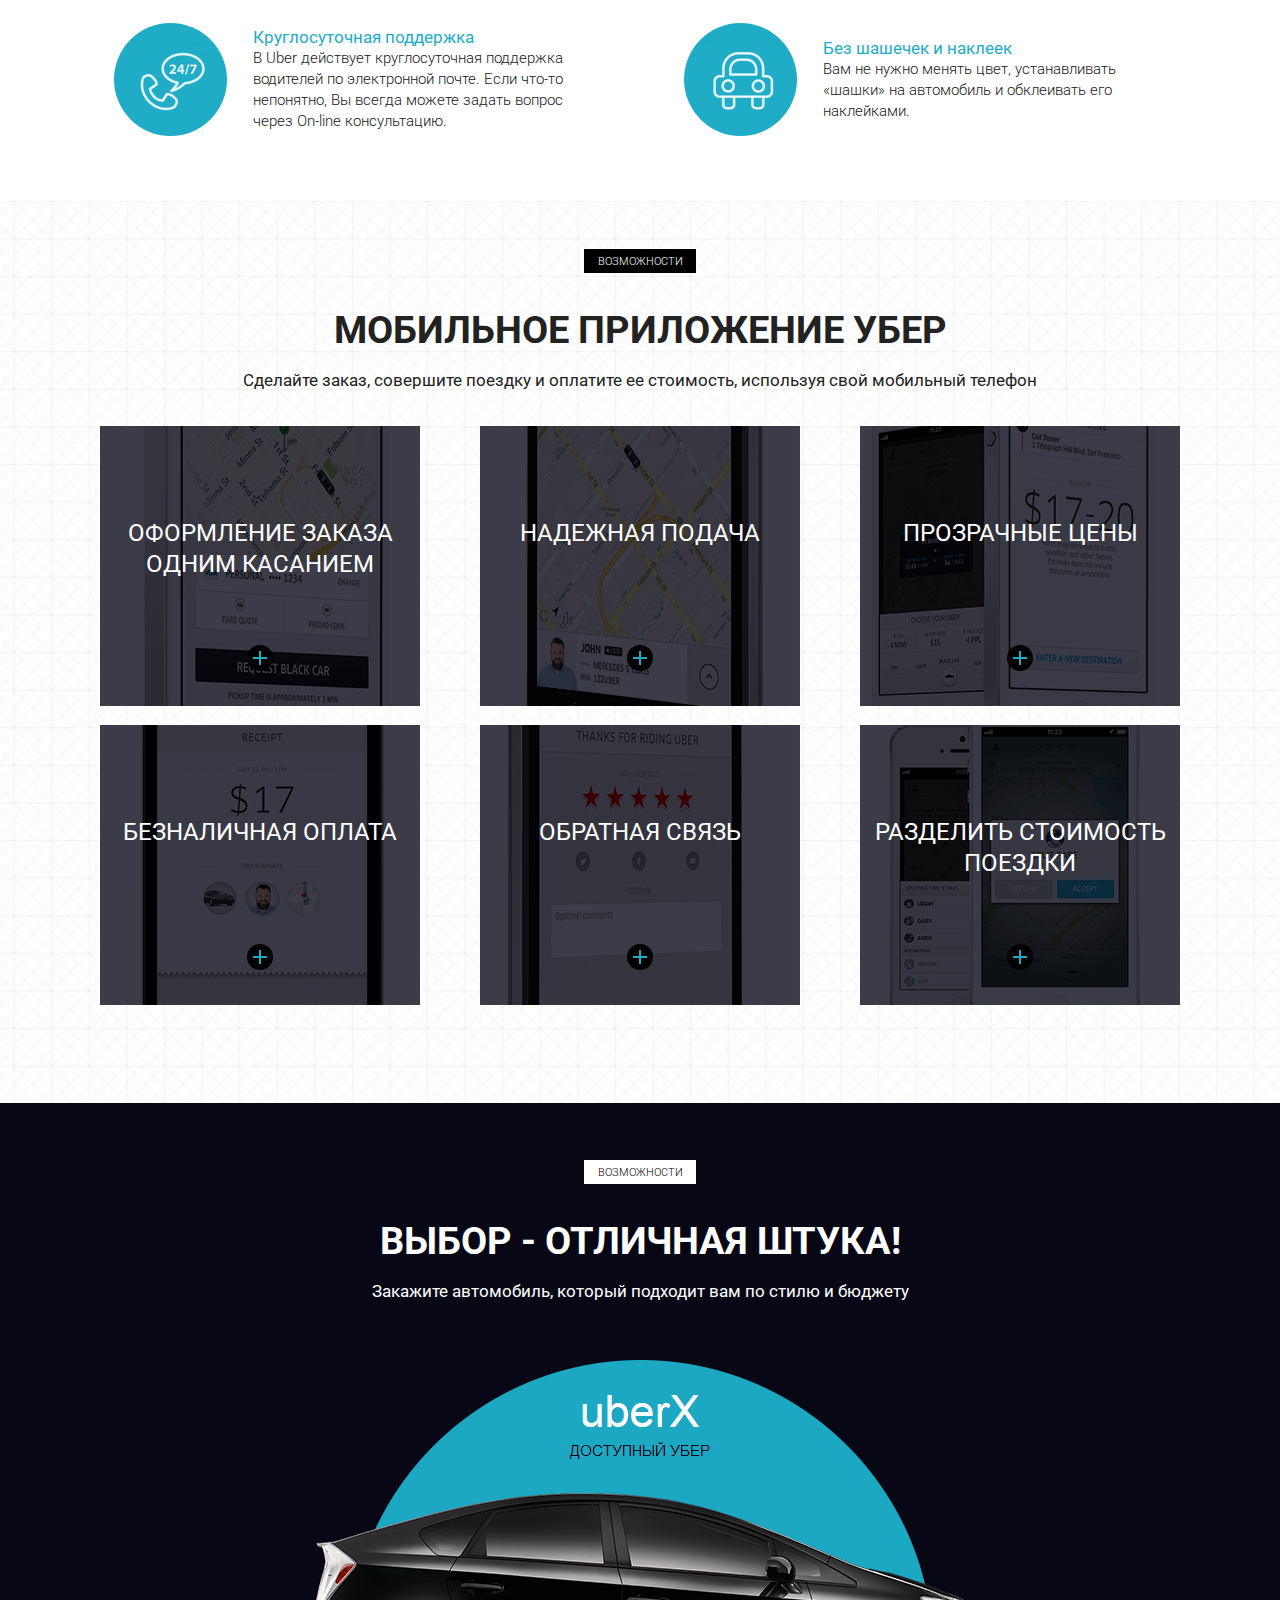
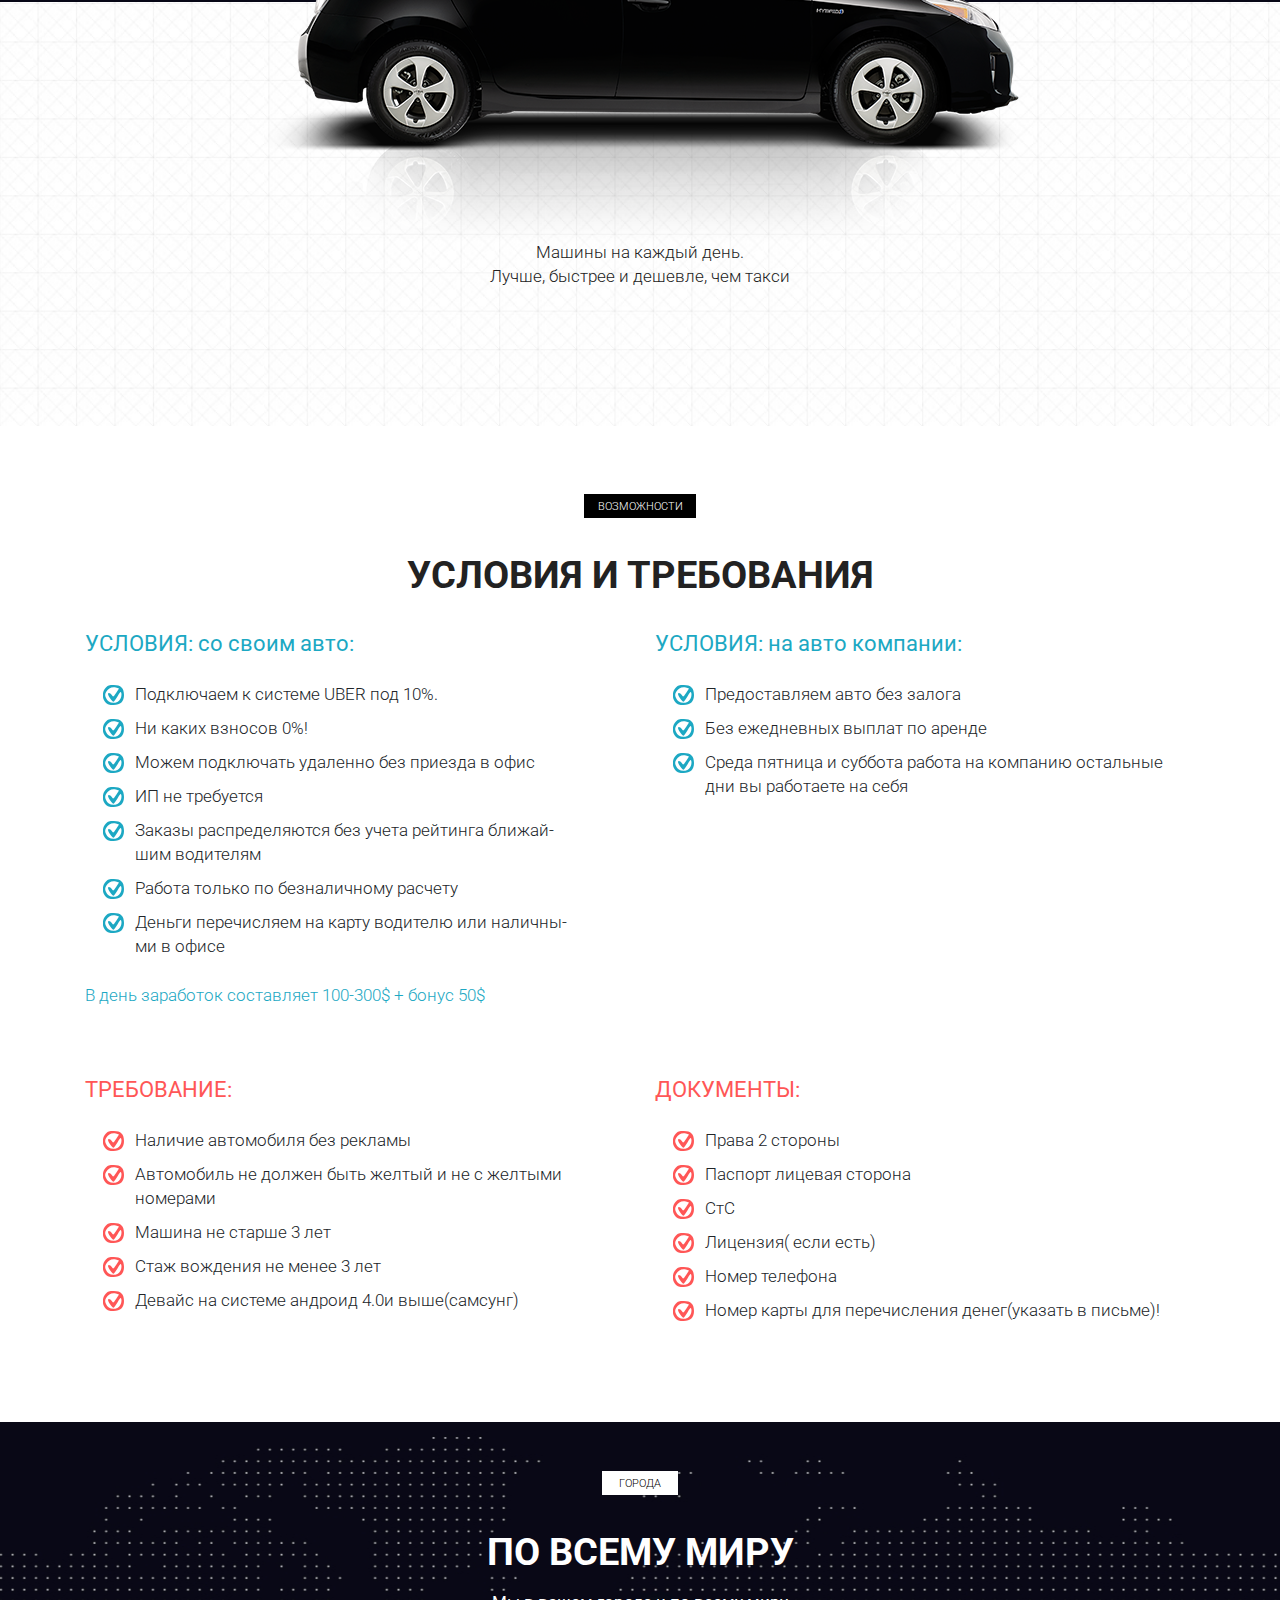
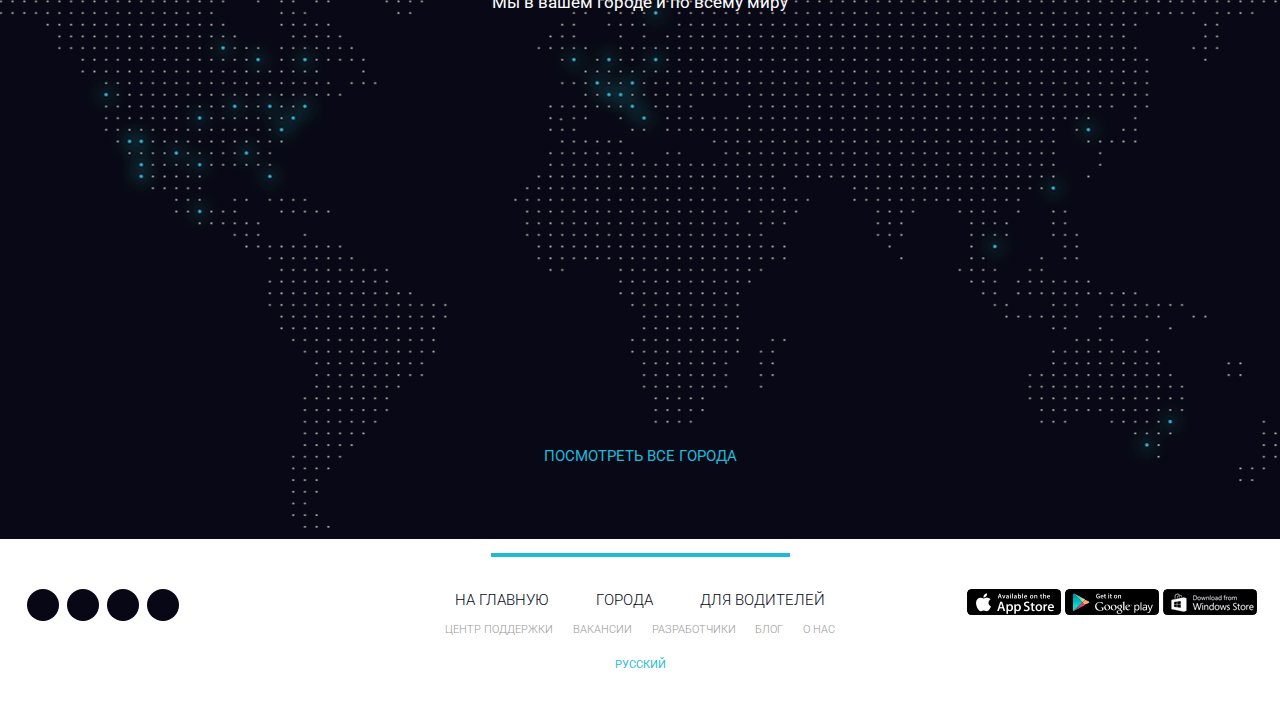
<file: projects/Uber/src/index.html>
<!DOCTYPE html>
<html lang="ru">
<head>
    <meta charset="UTF-8">
    <meta name="viewport" content="width=device-width, initial-scale=1.0">
    <meta http-equiv="X-UA-Compatible" content="ie=edge">
    <title>Uber</title>
    <link rel="shortcut icon" href="icons/favicon.ico" type="image/x-icon">
    <link href="https://fonts.googleapis.com/css?family=Roboto:300,400,700&amp;subset=cyrillic-ext" rel="stylesheet">
    <link rel="stylesheet" href="css/bootstrap-reboot.min.css">
    <link rel="stylesheet" href="css/bootstrap-grid.min.css">
    <link rel="stylesheet" href="https://use.fontawesome.com/releases/v5.8.2/css/all.css" integrity="sha384-oS3vJWv+0UjzBfQzYUhtDYW+Pj2yciDJxpsK1OYPAYjqT085Qq/1cq5FLXAZQ7Ay" crossorigin="anonymous">
    <link rel="stylesheet" href="css/style.min.css">
</head>
<body>
    <header>
        <nav>
            <div class="container">
                <ul class="menu">
                    <li class="menu_item"><a href="#" class="menu_link">Главная</a></li>
                    <li class="menu_item"><a href="#require" class="menu_link">Со своим автомобилем</a></li>
                    <li class="menu_item"><a href="#require" class="menu_link">На автомобиле компании</a></li>
                    <li class="menu_item"><a href="#" class="menu_link">Требования</a></li>
                    <li class="menu_item"><a href="#" class="menu_link">Контакты</a></li>
                    <li class="menu_item"><a href="#" class="menu_link">Оставить заявку</a></li>
                </ul>
            </div>
            <div class="hamburger">
                <span></span>
                <span></span>
                <span></span>
            </div>
        </nav>
        <div class="subheader">
            <div class="container">
                <div class="row">
                    <div class="col-6 col-md-4 offset-md-1">
                        <a href="#" class="subheader_logo"><img src="icons/logo.png" alt="logo"></a>
                        <div class="subheader_official">Официальный партнер Uber в Киеве</div>
                    </div>
    
                    <div class="xs-hidden col-md-3 offset-md-1 col-xl-2 offset-xl-2">
                        <div class="subheader_call">Звоните нам ежедневно</div>
                        <a href="tel:+380990000000" class="subheader_phone"> 099 000 00 00</a>
                    </div>
    
                    <div class="col-6 col-md-3">
                        <a href="tel:+380990000000" class="xs-visible subheader_phone">099 000 00 00</a>
                        <button class="subheader_btn">заказать звонок</button>
                    </div>
                </div>
            </div>
        </div>
    </header>

    <section class="promo">
        <div class="container">
            <div class="row">
                <div class="col-md-12 offset-md-0 col-lg-10 offset-lg-1">
                    <h1 class="promo_header">КОМПАНИЯ UBER PARTNERS!</h1>
                    <h2 class="promo_subheader">ПРИГЛАШАЕМ ВОДИТЕЛЕЙ! НА СВОЕМ АВТО!</h2>
                    <div class="promo_descr">
                        Компания UBER  динамически развивающаяся. Компания на рынке занимает лидирующее место среди
                        таксомоторных компаний, Компания абсолютно прозрачная вы можете контролировать все процессы у себя в личном кабинете. Бонуcная система.Помимо выполненной работы по заказам, компания начисляет бонусы за
                        пиковое время.
                        <br><br>
                        Мы одни из партнеров и зарекомендовали себя как одна из лучших команд в городе Киев.  Водители у нас
                        зарабатывают от 1000$ - 2000$ в месяц.
                    </div>
                    <button class="promo_btn">ОТПРАВИТЬ ЗАЯВКУ!</button>
                </div>
            </div>
        </div>
    </section>

    <section class="reasons">
        <div class="container">
            <div class="label">преимущества</div>
            <h2 class="title">8 причин начать работать с нами</h2>
            <div class="row">
                <div class="col-md-6">
                    <div class="reasons_block">
                        <div class="reasons_round">
                            <img src="icons/reasons/reason_1.png" alt="reason">
                        </div>
                        <div class="reasons_descr">
                            <div class="reasons_subtitle">Никаких наличных, оплата происходит автоматически</div>
                            <div class="reasons_text">
                                Стоимость поездки оплачивается пассажиром с привязанной банковской карты, т.е. нет никаких рисков связанных с перевозкой наличности как для пассажира, так и для водителя, Вам не нужно искать мелкие деньги для размена.
                            </div>
                        </div>
                    </div>
                </div>
                <div class="col-md-6">
                    <div class="reasons_block">
                        <div class="reasons_round">
                            <img src="icons/reasons/reason_2.png" alt="reason">
                        </div>
                        <div class="reasons_descr">
                            <div class="reasons_subtitle">Комиссия 8% + БОНУСЫ</div>
                            <div class="reasons_text">
                                У нас минимальная комиссия и мы выплачиваем бонусы за каждую поездку, некоторые наши конкуренты оставляют бонусы себе. Мы работаем честно и с нами водители зарабатывают больше!
                            </div>
                        </div>
                    </div>
                </div>
                <div class="col-md-6">
                    <div class="reasons_block">
                        <div class="reasons_round">
                            <img src="icons/reasons/reason_3.png" alt="reason">
                        </div>
                        <div class="reasons_descr">
                            <div class="reasons_subtitle">Высокий доход с гарантированными выплатами</div>
                            <div class="reasons_text">
                                Мы выплачиваем заработную плату на личную банковскую карту водителя! Вам не нужно оформлять ООО, ИП, платить налоги, подавать декларацию, оплачивать бухгалтерские услуги и ведение банковского счета.
                            </div>
                        </div>
                    </div>
                </div>
                <div class="col-md-6">
                    <div class="reasons_block">
                        <div class="reasons_round">
                            <img src="icons/reasons/reason_4.png" alt="reason">
                        </div>
                        <div class="reasons_descr">
                            <div class="reasons_subtitle">Работа в удобное время, никаких графиков</div>
                            <div class="reasons_text">
                                Вы просто нажимаете кнопку выйти на линию для начала работы, когда решите закончить, нажимаете выйти с линии. Вы можете подрабатывать только утром, вечером, в выходные или праздничные дни!
                            </div>
                        </div>
                    </div>
                </div>
                <div class="col-md-6">
                    <div class="reasons_block">
                        <div class="reasons_round">
                            <img src="icons/reasons/reason_5.png" alt="reason">
                        </div>
                        <div class="reasons_descr">
                            <div class="reasons_subtitle">Комфортное, прозрачное и простое подключение</div>
                            <div class="reasons_text">
                                Мы подключаем дистанционно и бесплатно, Вам нет необходимости приезжать к нам! Вы присылаете нам копии документов, мы регистрируем Вас и присылаем данные для подключения, через 1-2 дня Вы можете начинать работать!
                            </div>
                        </div>
                    </div>
                </div>
                <div class="col-md-6">
                    <div class="reasons_block">
                        <div class="reasons_round">
                            <img src="icons/reasons/reason_6.png" alt="reason">
                        </div>
                        <div class="reasons_descr">
                            <div class="reasons_subtitle">Всегда большое количество заказов</div>
                            <div class="reasons_text">
                                Приложение показывает, где на данный момент больше всего заказов и где действуют повышенные тарифы. У Вас не будет простоя и холостых пробегов. Наши пассажиры всегда приятные и абсолютно неконфликтные люди, которых приятно возить.
                            </div>
                        </div>
                    </div>
                </div>
                <div class="col-md-6">
                    <div class="reasons_block">
                        <div class="reasons_round">
                            <img src="icons/reasons/reason_7.png" alt="reason">
                        </div>
                        <div class="reasons_descr">
                            <div class="reasons_subtitle">Круглосуточная поддержка</div>
                            <div class="reasons_text">
                                В Uber действует круглосуточная поддержка водителей по электронной почте. Если что-то непонятно, Вы всегда можете задать вопрос через On-line консультацию.
                            </div>
                        </div>
                    </div>
                </div>
                <div class="col-md-6">
                    <div class="reasons_block">
                        <div class="reasons_round">
                            <img src="icons/reasons/reason_8.png" alt="reason">
                        </div>
                        <div class="reasons_descr">
                            <div class="reasons_subtitle">Без шашечек и наклеек</div>
                            <div class="reasons_text">
                                Вам не нужно менять цвет, устанавливать «шашки» на автомобиль и обклеивать его наклейками.
                            </div>
                        </div>
                    </div>
                </div>
            </div>
        </div>
    </section>

    <section class="mobile">
        <div class="container">
            <div class="label">возможности</div>
            <h2 class="title">мобильное приложение убер</h2>
            <div class="subtitle">Сделайте заказ, совершите поездку и оплатите ее стоимость, используя свой мобильный телефон</div>

            <div class="row">
                <div class="col-md-6 col-lg-4">
                    <div class="mobile_item mobile_item_1">
                        <div class="mobile_item_subtitle">
                            оформление заказа одним касанием
                        </div>
                        <div class="mobile_item_plus"></div>
                    </div>
                </div>
                <div class="col-md-6 col-lg-4">
                    <div class="mobile_item mobile_item_2">
                        <div class="mobile_item_subtitle">
                            надежная подача
                        </div>
                        <div class="mobile_item_plus"></div>
                    </div>
                </div>
                <div class="col-md-6 col-lg-4">
                    <div class="mobile_item mobile_item_3">
                        <div class="mobile_item_subtitle">
                            прозрачные цены
                        </div>
                        <div class="mobile_item_plus"></div>
                    </div>
                </div>
                <div class="col-md-6 col-lg-4">
                    <div class="mobile_item mobile_item_4">
                        <div class="mobile_item_subtitle">
                            безналичная оплата
                        </div>
                        <div class="mobile_item_plus"></div>
                    </div>
                </div>
                <div class="col-md-6 col-lg-4">
                    <div class="mobile_item mobile_item_5">
                        <div class="mobile_item_subtitle">
                            обратная связь
                        </div>
                        <div class="mobile_item_plus"></div>
                    </div>
                </div>
                <div class="col-md-6 col-lg-4">
                    <div class="mobile_item mobile_item_6">
                        <div class="mobile_item_subtitle">
                            разделить стоимость поездки
                        </div>
                        <div class="mobile_item_plus"></div>
                    </div>
                </div>
            </div>
        </div>
    </section>

    <section class="choice">
        <div class="container">
            <div class="black"></div>
            <div class="label label_white">возможности</div>
            <h2 class="title title_white hidden-320">Выбор - отличная штука!</h2>
            <div class="subtitle subtitle_white hidden-320">Закажите автомобиль, который подходит вам по стилю и бюджету</div>

            <img src="img/car.png" alt="uber car" class="choice_img">
            <div class="choice_descr">
                Машины на каждый день.<br>
                Лучше, быстрее и дешевле, чем такси
            </div>
        </div>
    </section>

    <section class="require" id="require">
        <div class="container">
            <div class="label">возможности</div>
            <h2 class="title">условия и требования</h2>
        <div class="row">
            <div class="col-md-6">
                <div class="require_block">
                    <div class="require_title">
                        УСЛОВИЯ: со своим авто:
                    </div>
                    <ul class="require_list">
                        <li>Подключаем к системе UBER  под 10%.</li>
                        <li>
                            Ни каких взносов  0%!
                        </li>
                        <li>
                            Можем подключать удаленно без приезда в офис
                        </li>
                        <li>
                            ИП не требуется
                        </li>
                        <li>
                            Заказы распределяются без учета рейтинга ближай-<br>шим водителям
                        </li>
                        <li>
                            Работа только по безналичному расчету
                        </li>
                        <li>
                            Деньги перечисляем на карту водителю или наличны-<br>ми в офисе
                        </li>
                    </ul>
                    <div class="require_descr">
                        В день заработок составляет 100-300$ + бонус 50$
                    </div>
                </div>
            </div>
            <div class="col-md-6">
                <div class="require_block">
                    <div class="require_title">
                        УСЛОВИЯ: на авто компании:
                    </div>
                    <ul class="require_list">
                        <li>
                            Предоставляем авто без залога
                        </li>
                        <li>
                            Без ежедневных выплат по аренде
                        </li>
                        <li>
                            Среда пятница и суббота работа на компанию остальные дни вы работаете на себя
                        </li>
                    </ul>
                </div>
            </div>
            <div class="col-md-6">
                <div class="require_block require_block_nmb warning">
                    <div class="require_title">
                        ТРЕБОВАНИЕ:
                    </div>
                    <ul class="require_list">
                        <li>
                            Наличие автомобиля без рекламы
                        </li>
                        <li>
                            Автомобиль не должен быть желтый и не с желтыми номерами
                        </li>
                        <li>
                            Машина не старше 3 лет
                        </li>
                        <li>
                            Стаж вождения не менее 3 лет
                        </li>
                        <li>
                            Девайс на системе андроид 4.0и выше(самсунг)
                        </li>
                    </ul>
                </div>
            </div>
            <div class="col-md-6">
                <div class="require_block require_block_nmb warning">
                    <div class="require_title">
                        ДОКУМЕНТЫ:
                    </div>
                    <ul class="require_list">
                        <li>
                            Права 2 стороны
                        </li>
                        <li>
                            Паспорт лицевая сторона
                        </li>
                        <li>
                            СтС
                        </li>
                        <li>
                            Лицензия( если есть)
                        </li>
                        <li>
                            Номер телефона
                        </li>
                        <li>
                            Номер карты для перечисления денег(указать в письме)!
                        </li>
                    </ul>
                </div>
            </div>
        </div>
        </div>
    </section>

    <section class="world">
        <div class="container">
            <div class="label label_white label_min">города</div>
            <h2 class="title title_white">По всему миру</h2>
            <div class="subtitle subtitle_white">Мы в вашем городе и по всему миру</div>

            <a href="#" class="world_link">посмотреть все города</a>
        </div>
    </section>

    <footer>
        <div class="footer_divider"></div>
        <div class="footer_wrapper">
            <!-- Если не оборачивать каждый блок в обертку - получится криво -->
            <div>
                <div class="footer_social">
                    <a href="#" class="footer_social_item">
                        <i class="fab fa-facebook-f"></i>
                    </a>
                    <a href="#" class="footer_social_item">
                        <i class="fab fa-twitter"></i>
                    </a>
                    <a href="#" class="footer_social_item">
                        <i class="fab fa-linkedin"></i>
                    </a>
                    <a href="#" class="footer_social_item">
                        <i class="fab fa-instagram"></i>
                    </a>
                </div>
            </div>
            <div>
                <div class="footer_links">
                    <div class="footer_links_main">
                        <a href="#">на главную</a>
                        <a href="#">города</a>
                        <a href="#">для водителей</a>
                    </div>
                    <div class="footer_links_sub">
                        <a href="#">центр поддержки</a>
                        <a href="#">вакансии</a>
                        <a href="#">разработчики</a>
                        <a href="#">блог</a>
                        <a href="#">о нас</a>
                    </div>
                    <a href="#" class="footer_links_lang">Русский</a>
                </div>
            </div>
            <div>
                <div class="footer_mobile">
                    <a href="#">
                        <img src="img/app_store.png" alt="App Store">
                    </a>
                    <a href="#">
                        <img src="img/google_play.png" alt="Google play">
                    </a>
                    <a href="#">
                        <img src="img/windows_store.png" alt="Windows store">
                    </a>
                </div>
            </div>
        </div>
    </footer>

    <script src="js/script.js"></script>
</body>
</html>
</file>
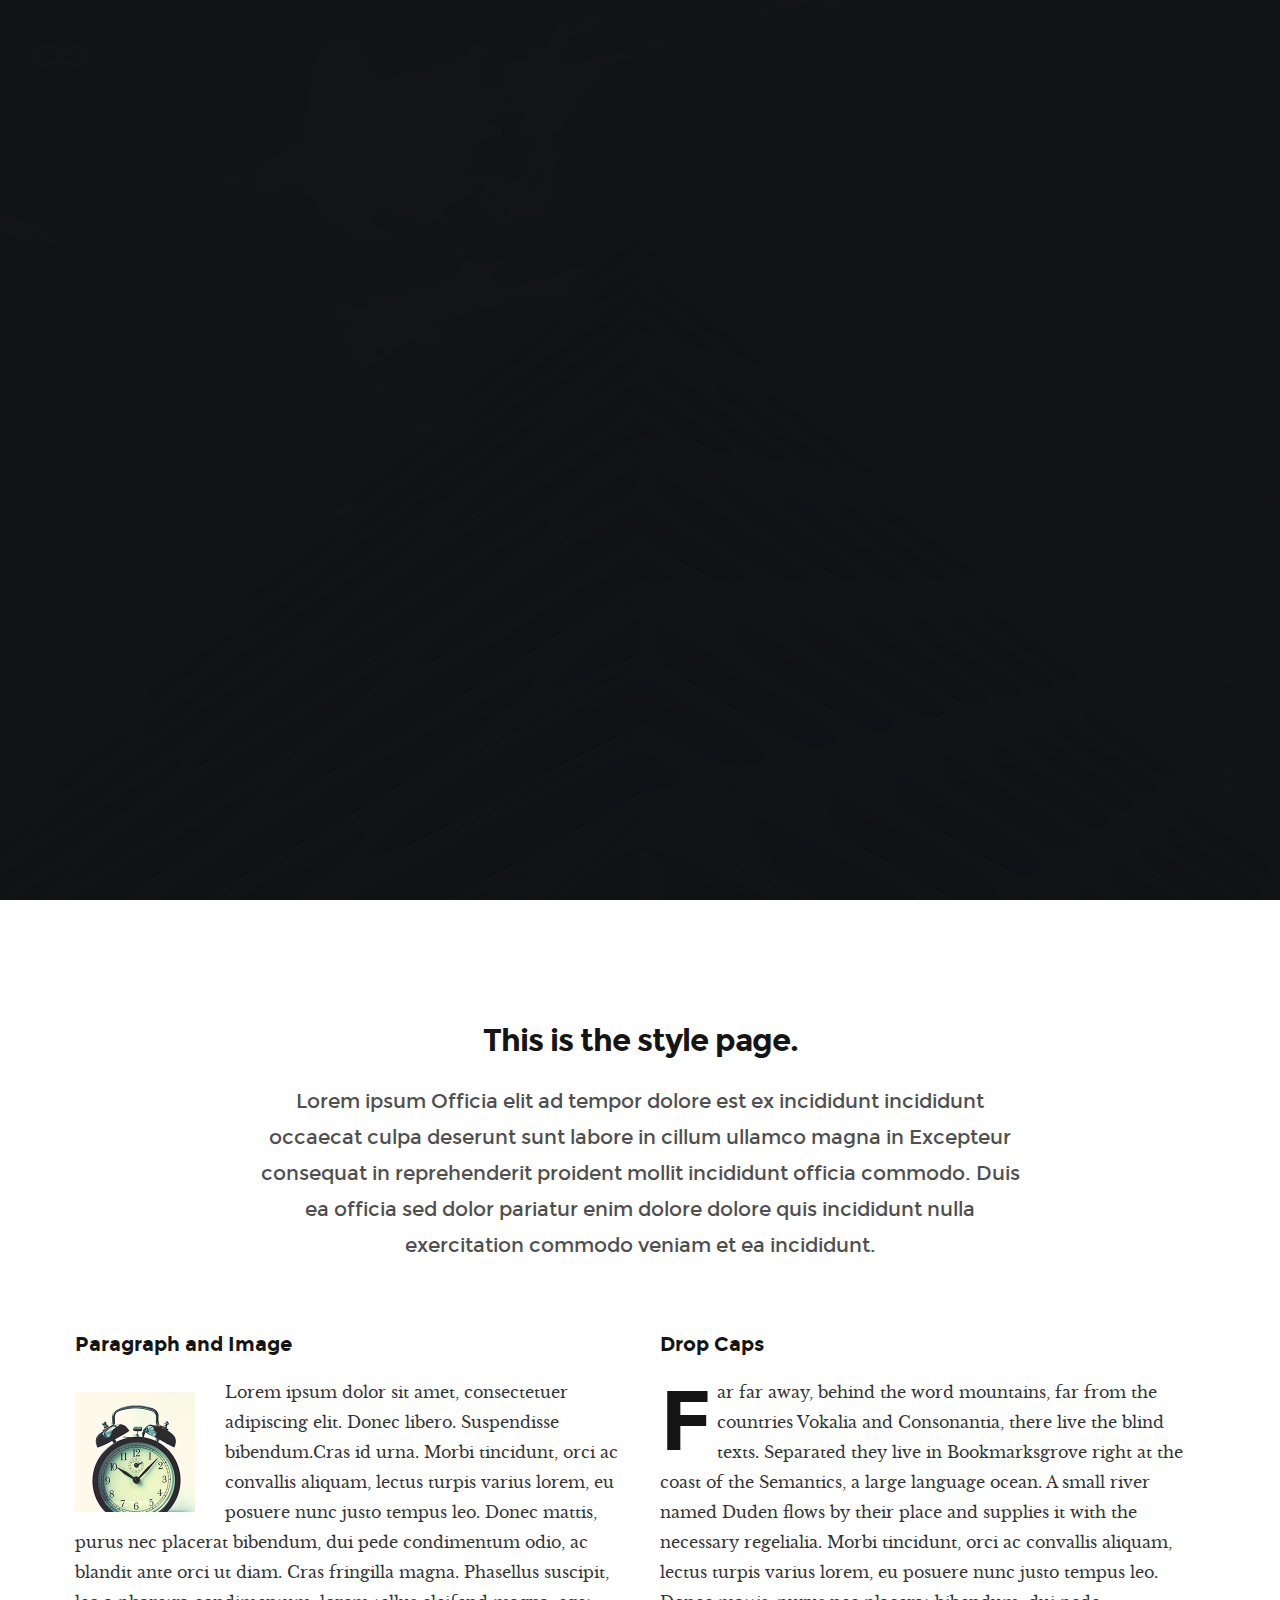
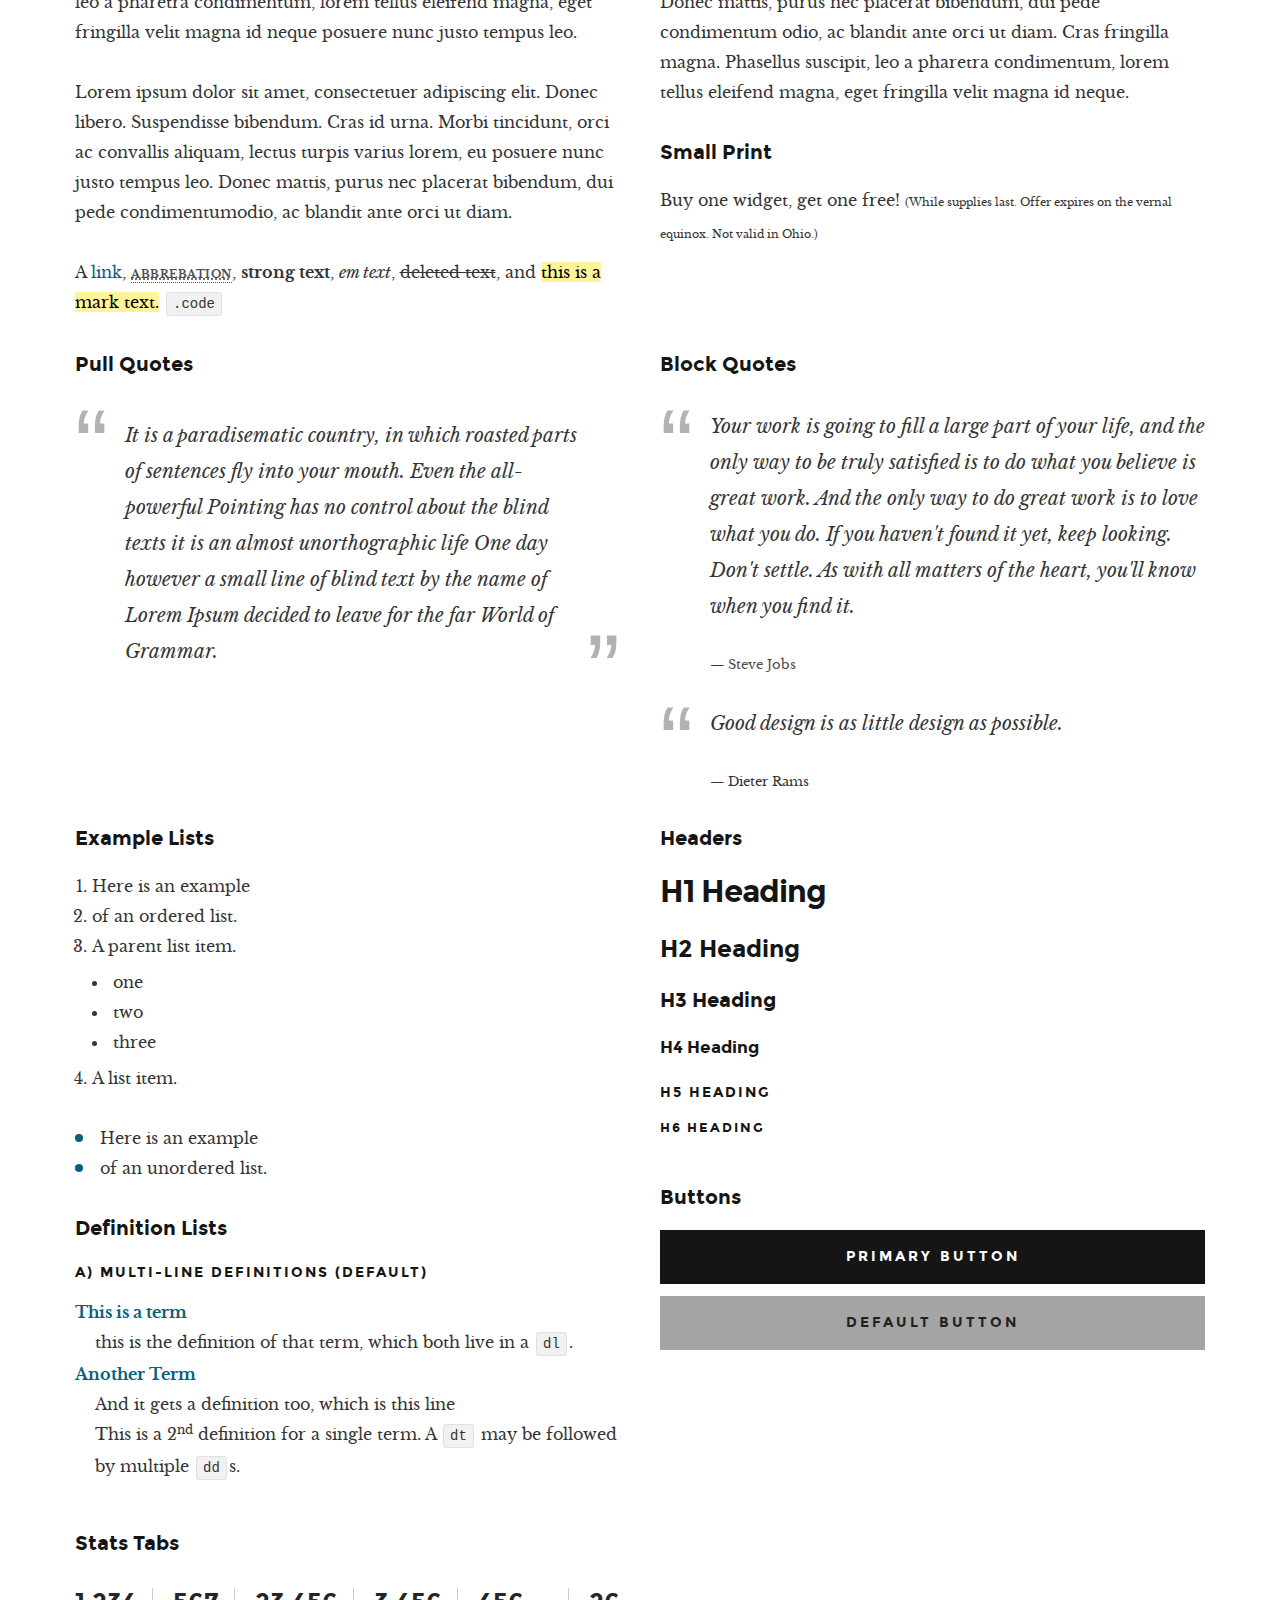
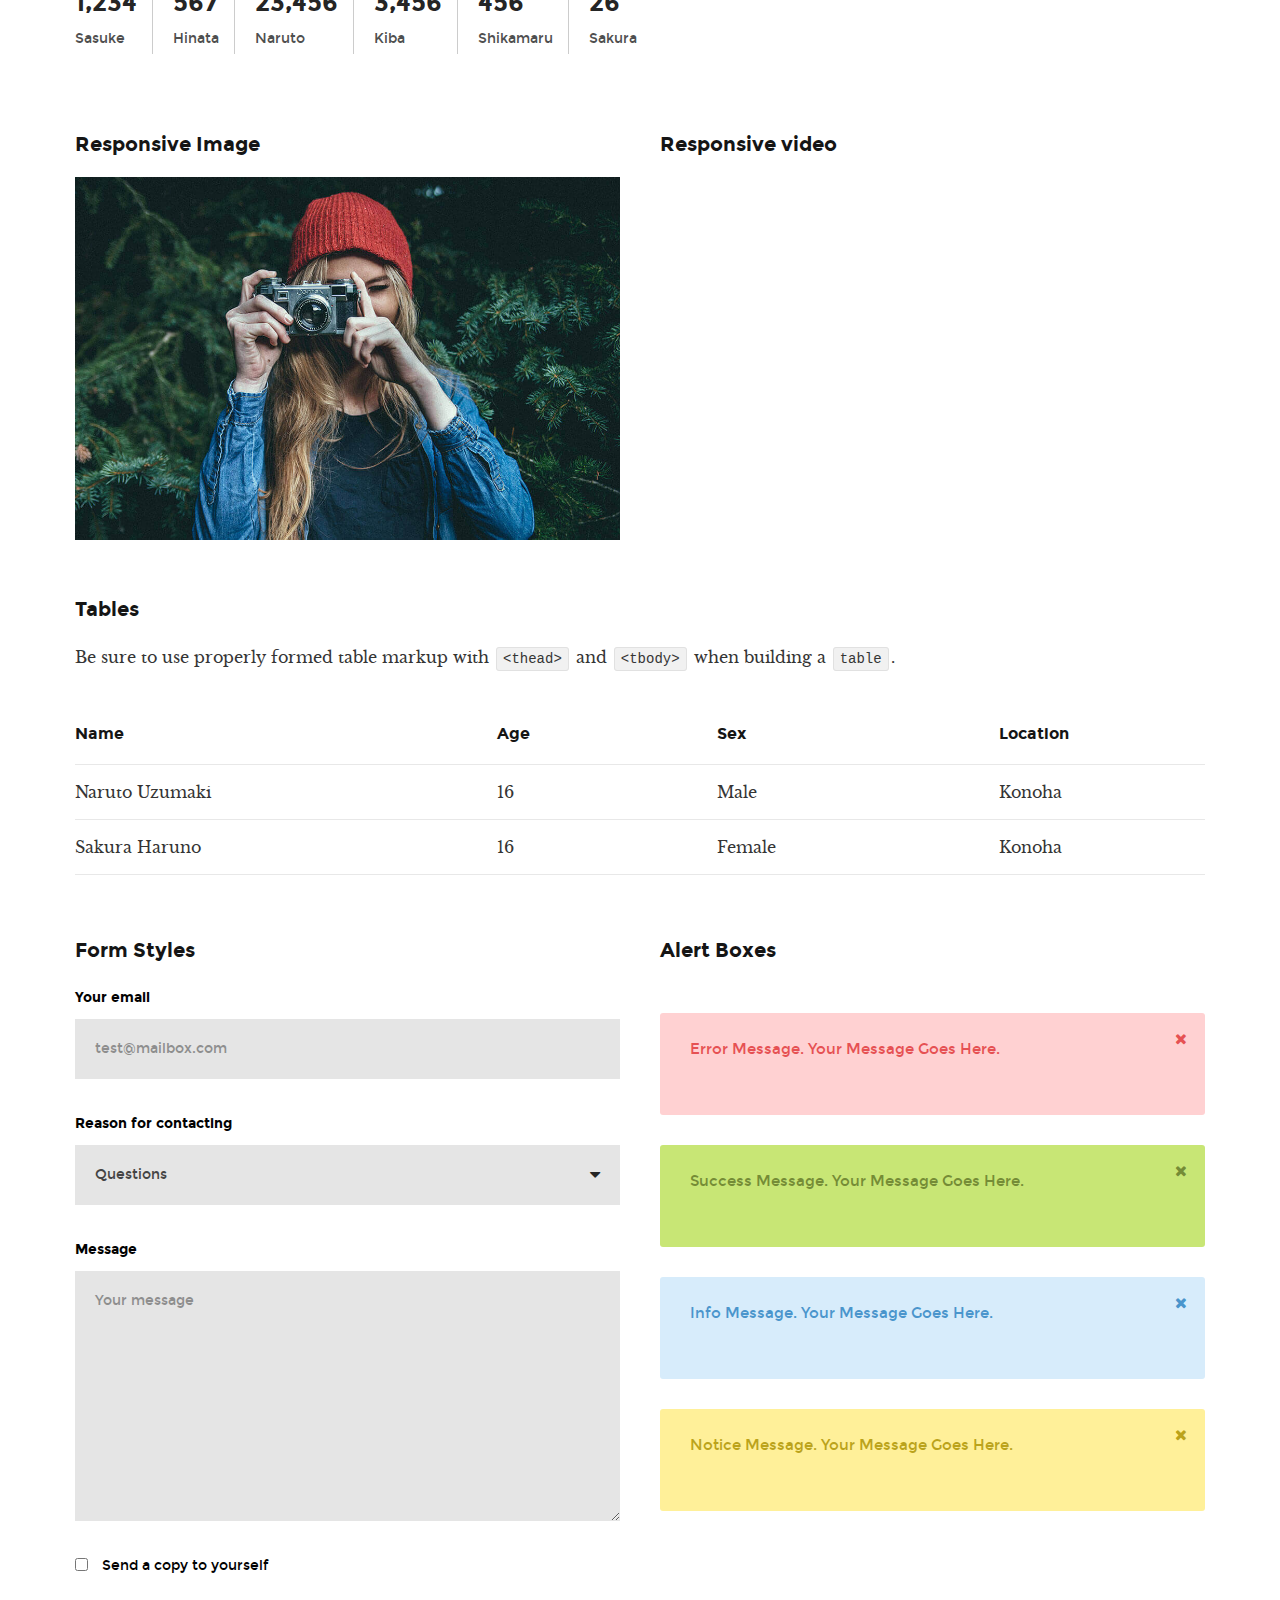
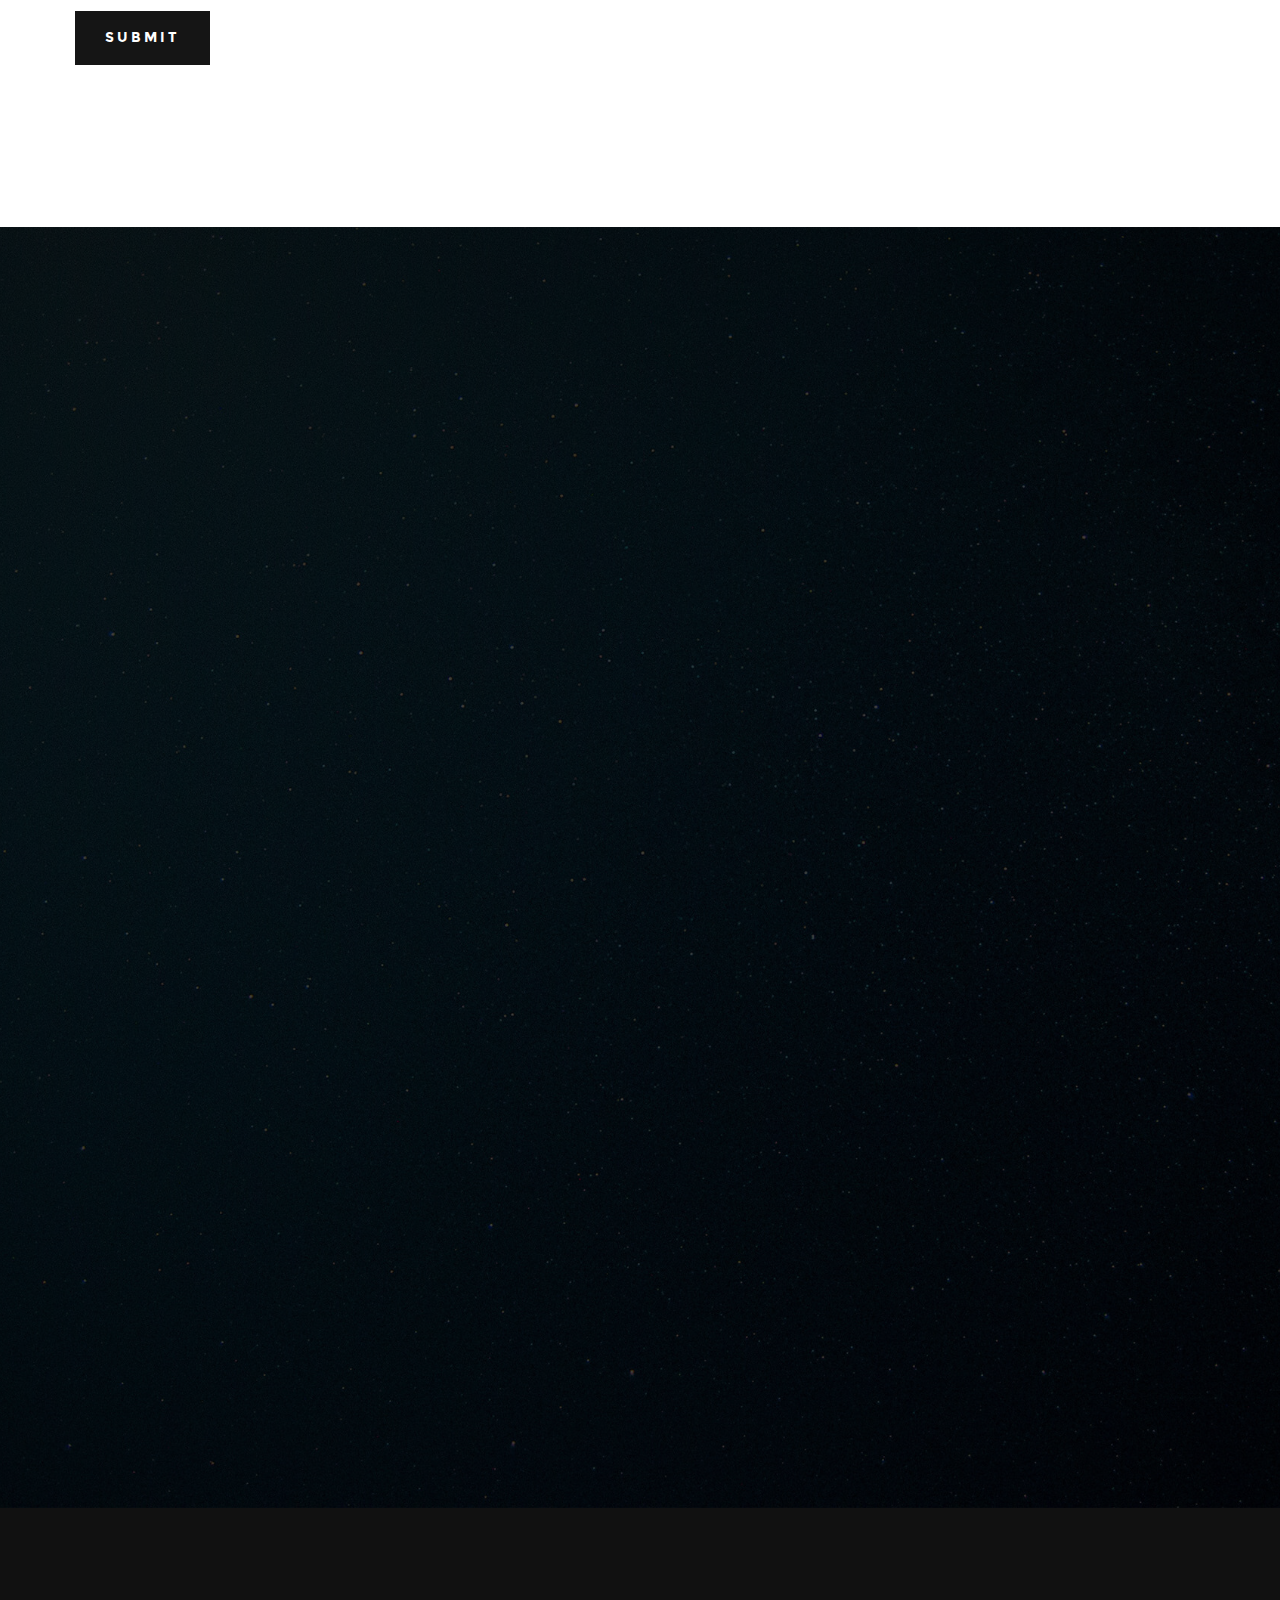
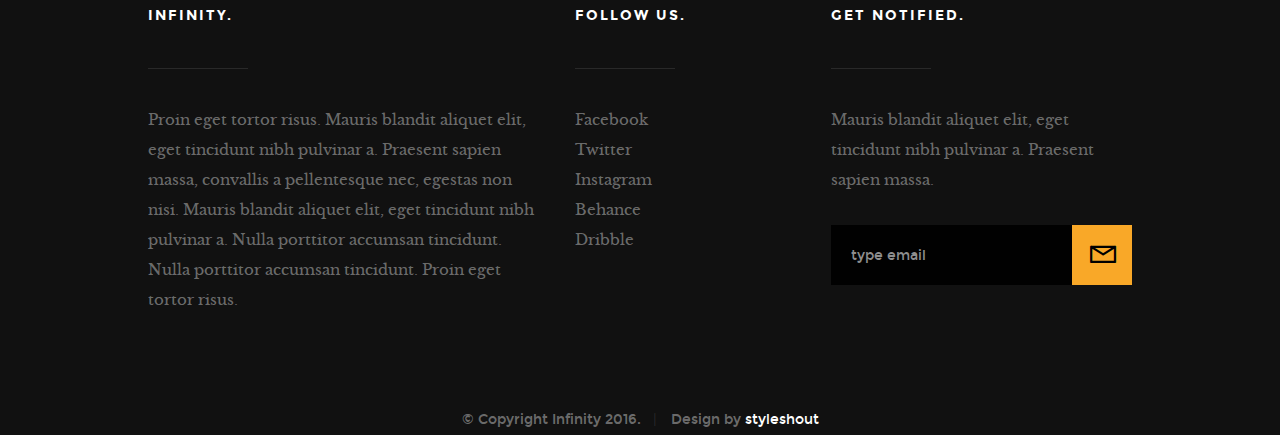
<file: projects/studio/styles.html>
<!DOCTYPE html>
<!--[if IE 8 ]><html class="no-js oldie ie8" lang="en"> <![endif]-->
<!--[if IE 9 ]><html class="no-js oldie ie9" lang="en"> <![endif]-->
<!--[if (gte IE 9)|!(IE)]><!--><html class="no-js" lang="en"> <!--<![endif]-->
<head>

   <!--- basic page needs
   ================================================== -->
   <meta charset="utf-8">
	<title>Style Guide - Infinity</title>
	<meta name="description" content="">  
	<meta name="author" content="">

   <!-- mobile specific metas
   ================================================== -->
	<meta name="viewport" content="width=device-width, initial-scale=1, maximum-scale=1">

 	<!-- CSS
   ================================================== -->
   <link rel="stylesheet" href="css/base.css">
   <link rel="stylesheet" href="css/vendor.css">  
   <link rel="stylesheet" href="css/main.css"> 

   <style type="text/css" media="screen">
   	#styles { 
   		background: white;
   		padding-top: 12rem;
   		padding-bottom: 12rem;
   	}      	
   </style>   

   <!-- script
   ================================================== -->
	<script src="js/modernizr.js"></script>
	<script src="js/pace.min.js"></script>

   <!-- favicons
	================================================== -->
	<link rel="shortcut icon" href="favicon.ico" type="image/x-icon">
	<link rel="icon" href="favicon.ico" type="image/x-icon">

</head>

<body id="top">

	<!-- header 
   ================================================== -->
   <header> 

   	<div class="header-logo">
	      <a href="index.html">Infinity</a>
	   </div> 

		<a id="header-menu-trigger" href="#0">
		 	<span class="header-menu-text">Menu</span>
		  	<span class="header-menu-icon"></span>
		</a> 

		<nav id="menu-nav-wrap">

			<a href="#0" class="close-button" title="close"><span>Close</span></a>	

	   	<h3>Infinity.</h3>  

			<ul class="nav-list">
				<li class="current"><a href="index.html" title="">Home</a></li>
				<li><a href="index.html#about" title="">About</a></li>
				<li><a href="index.html#services" title="">Services</a></li>
				<li><a href="index.html#portfolio" title="">Works</a></li>
				<li><a href="index.html#contact" title="">Contact</a></li>						
			</ul>	

			<p class="sponsor-text">
				Looking for an awesome and reliable webhosting? Try <a href="http://www.dreamhost.com/r.cgi?287326|STYLESHOUT">DreamHost</a>.
				Get <span>$50 off</span> when you sign up with the promocode <span>styleshout</span>. 
				<!-- Simply type	the promocode in the box labeled “Promo Code” when placing your order. -->
			</p>			

			<ul class="header-social-list">
	         <li>
	         	<a href="#"><i class="fa fa-facebook-square"></i></a>
	         </li>
	         <li>
	         	<a href="#"><i class="fa fa-twitter"></i></a>
	         </li>
	         <li>
	         	<a href="#"><i class="fa fa-instagram"></i></a>
	         </li>
            <li>
            	<a href="#"><i class="fa fa-behance"></i></a>
            </li>
	         <li>
	         	<a href="#"><i class="fa fa-dribbble"></i></a>
	         </li>	         
	      </ul>		

		</nav>  <!-- end #menu-nav-wrap -->

	</header> <!-- end header -->  


   <!-- home
   ================================================== -->
   <section id="home">

   	<div class="overlay"></div>

   	<div class="home-content-table">	
		   <div class="home-content-tablecell">
		   	<div class="row">
		   		<div class="col-twelve">		   			
			  		
			  				<h3 class="animate-intro">We Are Infinity.</h3>
				  			<h1 class="animate-intro">
							We Craft Stunning  <br>
							Digital Experiences.
				  			</h1>	

				  			<div class="more animate-intro">
				  				<a class="smoothscroll button stroke" href="#styles">
				  					Learn More
				  				</a>
				  			</div>							

			  		</div> <!-- end col-twelve --> 
		   	</div> <!-- end row --> 
		   </div> <!-- end home-content-tablecell --> 		   
		</div> <!-- end home-content-table -->

		<ul class="home-social-list">
	      <li class="animate-intro">
	        	<a href="#"><i class="fa fa-facebook-square"></i></a>
	      </li>
	      <li class="animate-intro">
	        	<a href="#"><i class="fa fa-twitter"></i></a>
	      </li>
	      <li class="animate-intro">
	        	<a href="#"><i class="fa fa-instagram"></i></a>
	      </li>
         <li class="animate-intro">
           	<a href="#"><i class="fa fa-behance"></i></a>
         </li>
	      <li class="animate-intro">
	        	<a href="#"><i class="fa fa-dribbble"></i></a>
	      </li>	      
	   </ul> <!-- end home-social-list -->	

		<div class="scrolldown">
			<a href="#about" class="scroll-icon smoothscroll">		
		   	Scroll Down		   	
		   	<i class="fa fa-long-arrow-right" aria-hidden="true"></i>
			</a>
		</div>			
   
   </section> <!-- end home -->


   <!-- styles
   ================================================== -->
	<section id="styles">
		
		<div class="row narrow add-bottom text-center">

   		<div class="col-twelve tab-full">

   			<h1>This is the style page.</h1>

   			<p class="lead">Lorem ipsum Officia elit ad tempor dolore est ex incididunt incididunt occaecat culpa deserunt sunt labore in cillum ullamco magna in Excepteur consequat in reprehenderit proident mollit incididunt officia commodo.
   			Duis ea officia sed dolor pariatur enim dolore dolore quis incididunt nulla exercitation commodo veniam et ea incididunt.</p>   			

   		</div>

     	</div>

     	<div class="row">

     		<div class="col-six tab-full">

		     	<h3>Paragraph and Image</h3>

		      <p><a href="#"><img width="120" height="120" class="pull-left" alt="sample-image" src="images/sample-image.jpg"></a>
		  		Lorem ipsum dolor sit amet, consectetuer adipiscing elit. Donec libero. Suspendisse bibendum.Cras id urna. Morbi tincidunt, orci ac convallis aliquam, lectus turpis varius lorem, eu posuere nunc justo tempus leo. Donec mattis, purus nec placerat bibendum, dui pede condimentum odio, ac blandit ante orci ut diam. Cras fringilla magna. Phasellus suscipit, leo a pharetra condimentum, lorem tellus eleifend magna, eget fringilla velit magna id neque posuere nunc justo tempus leo. </p>

		  		<p>
		  		Lorem ipsum dolor sit amet, consectetuer adipiscing elit. Donec libero. Suspendisse bibendum. Cras id urna. Morbi tincidunt, orci ac convallis aliquam, lectus turpis varius lorem, eu posuere nunc justo tempus leo. Donec mattis, purus nec placerat bibendum, dui pede condimentumodio, ac blandit ante orci ut diam.	
	 			</p>

	         <p>A <a href="#">link</a>,
	  			<abbr title="this really isn't a very good description">abbrebation</abbr>,
	  			<strong>strong text</strong>,
	         <em>em text</em>,
	  			<del>deleted text</del>, and
	         <mark>this is a mark text.</mark>
	         <code>.code</code>
	         </p>

	      </div>

	      <div class="col-six tab-full">

	         <h3>Drop Caps</h3>

		      <p class="drop-cap">Far far away, behind the word mountains, far from the countries Vokalia and Consonantia,
		      there live the blind texts. Separated they live in Bookmarksgrove right at the coast of the
		      Semantics, a large language ocean. A small river named Duden flows by their place and supplies it with the necessary regelialia. Morbi tincidunt, orci ac convallis aliquam, lectus turpis varius lorem, eu	posuere nunc justo tempus leo. Donec mattis, purus nec placerat bibendum, dui pede condimentum odio, ac blandit ante orci ut diam. Cras fringilla magna. Phasellus suscipit, leo a pharetra condimentum, lorem tellus eleifend magna, eget fringilla velit magna id neque.
				</p>

			   <h3>Small Print</h3>

			   <p>Buy one widget, get one free!
				<small>(While supplies last. Offer expires on the vernal equinox. Not valid in Ohio.)</small>
				</p>

			</div>	         

		</div> <!-- end row -->

		<div class="row">

		  	<div class="col-six tab-full">

		      <h3>Pull Quotes</h3>

		      <aside class="pull-quote">
				   <blockquote>
					   <p>It is a paradisematic country, in which roasted parts of
		            sentences fly into your mouth. Even the all-powerful Pointing has no control about the blind
		            texts it is an almost unorthographic life One day however a small line of blind text by the name
		            of Lorem Ipsum decided to leave for the far World of Grammar.</p>
					</blockquote>
				</aside>

		   </div>

		   <div class="col-six tab-full">

		      <h3>Block Quotes</h3>

		      <blockquote cite="http://where-i-got-my-info-from.com">
				   <p>Your work is going to fill a large part of your life, and the only way to be truly satisfied is
		         to do what you believe is great work. And the only way to do great work is to love what you do.
		         If you haven't found it yet, keep looking. Don't settle. As with all matters of the heart, you'll know when you find it.
		         </p>
					<cite>
					   <a href="#">Steve Jobs</a>
					</cite>
			   </blockquote>

		      <blockquote>
		         <p>Good design is as little design as possible.</p>
		         <cite>Dieter Rams</cite>
		      </blockquote>

		   </div>

		</div> <!-- end row -->

		<div class="row half-bottom">

			<div class="col-six tab-full">

			   <h3>Example Lists</h3>

			   <ol>
				   <li>Here is an example</li>
				   <li>of an ordered list.</li>
				   <li>A parent list item.
					  	<ul>
				  			<li>one</li>
				  			<li>two</li>
					   	<li>three</li>
					   </ul>
					</li>
					<li>A list item.</li>
				</ol>

			   <ul class="disc">
				   <li>Here is an example</li>
				   <li>of an unordered list.</li>
				</ul>	

				<h3>Definition Lists</h3>	            

			   <h5>a) Multi-line Definitions (default)</h5>

			   <dl>
				   <dt><strong>This is a term</strong></dt>
				      <dd>this is the definition of that term, which both live in a <code>dl</code>.</dd>
				   <dt><strong>Another Term</strong></dt>
				      <dd>And it gets a definition too, which is this line</dd>
				      <dd>This is a 2<sup>nd</sup> definition for a single term. A <code>dt</code> may be followed by multiple <code>dd</code>s.</dd>
			   </dl>

		   </div>

		   <div class="col-six tab-full">		                  

		      <h3>Headers</h3>

		      <h1>H1 Heading</h1>
		      <h2>H2 Heading</h2>
		      <h3>H3 Heading</h3>
		      <h4>H4 Heading</h4>
		      <h5>H5 Heading</h5>
		      <h6>H6 Heading</h6>

		      <br>

		      <h3>Buttons</h3>

		    	<p>
		     		<a class="button button-primary full-width" href="#">Primary Button</a>
		     		<a class="button full-width" href="#">Default Button</a>
		     	</p>

		   </div>

		</div> <!-- end row -->

		<div class="row half-bottom">

		   <div class="col-twelve">

		    	<h3>Stats Tabs</h3>

		      <ul class="stats-tabs">
				   <li><a href="#">1,234 <em>Sasuke</em></a></li>
				   <li><a href="#">567 <em>Hinata</em></a></li>
				   <li><a href="#">23,456 <em>Naruto</em></a></li>
				   <li><a href="#">3,456 <em>Kiba</em></a></li>
				   <li><a href="#">456 <em>Shikamaru</em></a></li>
				   <li><a href="#">26 <em>Sakura</em></a></li>
				</ul>	      		

		   </div>	      	

		</div> <!-- end row -->

		<div class="row half-bottom">

	      <div class="col-six tab-full">

      		<h3>Responsive Image</h3>
      		<p><img src="images/shutterbug.jpg"></p>

      	</div>

      	<div class="col-six tab-full">

      		<h3>Responsive video</h3>

      		<div class="fluid-video-wrapper">
               <iframe src="http://player.vimeo.com/video/14592941?title=0&amp;byline=0&amp;portrait=0&amp;color=F64B39" width="500" height="281" frameborder="0" webkitallowfullscreen mozallowfullscreen allowfullscreen></iframe> 
            </div>

      	</div>
	      	
      </div> <!-- end row -->

      <div class="row add-bottom">

	      <div class="col-twelve">

	      	<h3>Tables</h3>
	      	<p>Be sure to use properly formed table markup with <code>&lt;thead&gt;</code> and <code>&lt;tbody&gt;</code> when building a <code>table</code>.</p>

	      	<div class="table-responsive">

	      		<table>
						<thead>
						   <tr>
						 		<th>Name</th>
						      <th>Age</th>
						      <th>Sex</th>
						      <th>Location</th>					    
						   </tr>
						</thead>
						<tbody>
						   <tr>
						      <td>Naruto Uzumaki</td>
						      <td>16</td>
						      <td>Male</td>
						      <td>Konoha</td>					    
						   </tr>
						   <tr>
						      <td>Sakura Haruno</td>
						      <td>16</td>
						      <td>Female</td>
						      <td>Konoha</td>			    
						   </tr>
						</tbody>
				   </table>

	      	</div>     		

	      </div>
	      	
	   </div> <!-- end row -->

	   <div class="row">

		   <div class="col-six tab-full">

		      <h3>Form Styles</h3>

		      <form>
			     	<div>
			        	<label for="sampleInput">Your email</label>
			        	<input class="full-width" type="email" placeholder="test@mailbox.com" id="sampleInput">
			      </div>
			      <div>
			        	<label for="sampleRecipientInput">Reason for contacting</label>
			        	<div class="ss-custom-select">
			        		<select class="full-width" id="sampleRecipientInput">
				        		<option value="Option 1">Questions</option>
				        		<option value="Option 2">Report</option>
				        		<option value="Option 3">Others</option>
				        	</select>
			        	</div>			         	
			      </div>
			       
			     	<label for="exampleMessage">Message</label>
			     	<textarea class="full-width" placeholder="Your message" id="exampleMessage"></textarea>

			     	<label class="add-bottom">
			        	<input type="checkbox">			            
			        	<span class="label-text">Send a copy to yourself</span>
			     	</label>
			       
			     	<input class="button-primary" type="submit" value="Submit">

			   </form>	            

		   </div>

		   <div class="col-six tab-full">

		   	<h3>Alert Boxes</h3> 

		   	<br>
			        
            <div class="alert-box ss-error hideit">
		        <p>Error Message. Your Message Goes Here.</p>
		        <i class="fa fa-times close"></i>
		      </div><!-- /error -->
			        
		      <div class="alert-box ss-success hideit">
		        <p>Success Message. Your Message Goes Here.</p>
		        <i class="fa fa-times close"></i>
		      </div><!-- /success -->
			        
		      <div class="alert-box ss-info hideit">
		         <p>Info Message. Your Message Goes Here.</p>
		         <i class="fa fa-times close"></i>
		      </div><!-- /info -->
			        
		      <div class="alert-box ss-notice hideit">
		        <p>Notice Message. Your Message Goes Here.</p>
		        <i class="fa fa-times close"></i>
		      </div><!-- /notice -->
		        
		   </div>	         

		</div> <!-- end row -->

	</section> <!-- end styles -->   


	<!-- contact
   ================================================== -->
   <section id="contact">

      <div class="overlay"></div>

		<div class="row narrow section-intro with-bottom-sep animate-this">
   		<div class="col-twelve">
   			<h3>Contact</h3>
   			<h1>Get In Touch.</h1>

   			<p class="lead">Quisque velit nisi, pretium ut lacinia in, elementum id enim. Curabitur arcu erat, accumsan id imperdiet et, porttitor at sem. Lorem ipsum dolor sit amet, consectetur adipiscing elit. Praesent sapien massa, convallis a pellentesque nec, egestas non nisi.</p>
   		</div> 
   	</div> <!-- end section-intro -->

   	<div class="row contact-content">

   		<div class="col-seven tab-full animate-this">

   			<h5>Send Us A Message</h5>

            <!-- form -->
            <form name="contactForm" id="contactForm" method="post">     			

               <div class="form-field">
 					   <input name="contactName" type="text" id="contactName" placeholder="Name" value="" minlength="2" required="">
               </div>

               <div class="row">
                 	<div class="col-six tab-full">
                 		<div class="form-field">
                 			<input name="contactEmail" type="email" id="contactEmail" placeholder="Email" value="" required="">
                 		</div>		      			   
		            </div>
	            	<div class="col-six tab-full">	            
	            		<div class="form-field">
	            			<input name="contactSubject" type="text" id="contactSubject" placeholder="Subject" value="">
	                  </div>		     				   
		            </div>
               </div>
                                         
               <div class="form-field">
	              	<textarea name="contactMessage" id="contactMessage" placeholder="message" rows="10" cols="50" required=""></textarea>
	            </div> 

               <div class="form-field">
                  <button class="submitform">Submit</button>

                  <div id="submit-loader">
                     <div class="text-loader">Sending...</div>                             
       			      <div class="s-loader">
							  	<div class="bounce1"></div>
							  	<div class="bounce2"></div>
							  	<div class="bounce3"></div>
							</div>
						</div>
               </div>

      		</form> <!-- end form -->

            <!-- contact-warning -->
            <div id="message-warning"></div> 

            <!-- contact-success -->
      		<div id="message-success">
               <i class="fa fa-check"></i>Your message was sent, thank you!<br>
      		</div>

         </div> <!-- end col-seven --> 

         <div class="col-four tab-full contact-info end animate-this">

         	<h5>Contact Information</h5>

         	<div class="cinfo">
	   			<h6>Where to Find Us</h6>
	   			<p>
	            	1600 Amphitheatre Parkway<br>
	            	Mountain View, CA<br>
	            	94043 US
	            </p>
	   		</div> <!-- end cinfo -->

	   		<div class="cinfo">
	   			<h6>Email Us At</h6>
	   			<p>
	   				someone@infinitysite.com<br>
				   	info@infinitysite.com			     
				   </p>
	   		</div> <!-- end cinfo -->

	   		<div class="cinfo">
	   			<h6>Call Us At</h6>
	   			<p>
	   				Phone: (+63) 555 1212<br>
				   	Mobile: (+63) 555 0100<br>
				     	Fax: (+63) 555 0101
				   </p>
	   		</div>

         </div> <!-- end cinfo --> 

   	</div> <!-- end row contact-content -->
		
	</section> <!-- end contact -->


	<!-- footer
   ================================================== -->
	<footer>
     	<div class="footer-main">

   		<div class="row">  

	      	<div class="col-five tab-full footer-about">       

	            <h4 class="h05">Infinity.</h4>

	            <p>Proin eget tortor risus. Mauris blandit aliquet elit, eget tincidunt nibh pulvinar a. Praesent sapien massa, convallis a pellentesque nec, egestas non nisi. Mauris blandit aliquet elit, eget tincidunt nibh pulvinar a. Nulla porttitor accumsan tincidunt. Nulla porttitor accumsan tincidunt. Proin eget tortor risus.</p>	            

		      </div> <!-- end footer-about -->

	      	<div class="col-three tab-full footer-social">

	      		<h4 class="h05">Follow Us.</h4>

	      		<ul class="list-links">
	      			<li><a href="#">Facebook</a></li>
						<li><a href="#">Twitter</a></li>
						<li><a href="#">Instagram</a></li>
						<li><a href="#">Behance</a></li>
						<li><a href="#">Dribble</a></li>						
					</ul>

	      	</div> <!-- end footer-social -->  

	      	<div class="col-four tab-full footer-subscribe end">

	      		<h4 class="h05">Get Notified.</h4>

	      		<p>Mauris blandit aliquet elit, eget tincidunt nibh pulvinar a. Praesent sapien massa.</p>

	      		<div class="subscribe-form">
	      	
	      			<form id="mc-form" class="group" novalidate="true">

							<input type="email" value="" name="dEmail" class="email" id="mc-email" placeholder="type email" required=""> 
	   		
			   			<!-- <input type="submit" name="subscribe" > -->
			   			<button><i class="icon-mail"></i></button>
		   	
		   				<label for="mc-email" class="subscribe-message"></label>
			
						</form>

	      		</div>
	      	           	
	      	</div> <!-- end footer-subscribe -->      	    

	      </div> <!-- end row -->

   	</div> <!-- end footer-main -->

   	<div class="footer-bottom">

      	<div class="row">

      		<div class="col-twelve">
	      		<div class="copyright">
		         	<span>© Copyright Infinity 2016.</span> 
		         	<span>Design by <a href="http://www.styleshout.com/">styleshout</a></span>		         	
		         </div>		               
	      	</div>

      	</div>   	

      </div> <!-- end footer-bottom -->

      <div id="go-top">
		   <a class="smoothscroll" title="Back to Top" href="#top">
		   	<i class="fa fa-long-arrow-up" aria-hidden="true"></i>
		   </a>
		</div>		
   </footer>

   <div id="preloader"> 
    	<div id="loader"></div>
   </div> 

   <!-- Java Script
   ================================================== --> 
   <script src="js/jquery-2.1.3.min.js"></script>
   <script src="js/plugins.js"></script>
   <script src="js/main.js"></script>

</body>

</html>
</file>
<file: projects/studio/css/base.css>
/* =================================================================== 
 *
 *  Infinity v1.0 Base Stylesheet
 *  01-02-2017
 *  ------------------------------------------------------------------
 *  TOC:
 *  01. reset
 *  02. basic/base setup styles
 *  03. grid
 *  04. MISC
 *
 * =================================================================== */

/* ===================================================================
 *  01. reset - normalize.css v3.0.2 | MIT License | git.io/normalize
 *
 * ------------------------------------------------------------------- */
html {
  font-family: sans-serif;
  -ms-text-size-adjust: 100%;
  -webkit-text-size-adjust: 100%;
}

body {
  margin: 0;
}

article,
aside,
details,
figcaption,
figure,
footer,
header,
hgroup,
main,
menu,
nav,
section,
summary {
  display: block;
}

audio, canvas, progress, video {
  display: inline-block;
  vertical-align: baseline;
}

audio:not([controls]) {
  display: none;
  height: 0;
}

[hidden],
template {
  display: none;
}

a {
  background: transparent;
}

a:active, a:hover {
  outline: 0;
}

abbr[title] {
  border-bottom: 1px dotted;
}

b, strong {
  font-weight: bold;
}

dfn {
  font-style: italic;
}

h1 {
  font-size: 2em;
  margin: 0.67em 0;
}

mark {
  background: #ff0;
  color: #000;
}

small {
  font-size: 80%;
}

sub,
sup {
  font-size: 75%;
  line-height: 0;
  position: relative;
  vertical-align: baseline;
}

sup {
  top: -0.5em;
}

sub {
  bottom: -0.25em;
}

img {
  border: 0;
}

svg:not(:root) {
  overflow: hidden;
}

figure {
  margin: 1em 40px;
}

hr {
  -moz-box-sizing: content-box;
  box-sizing: content-box;
  height: 0;
}

pre {
  overflow: auto;
}

code,
kbd,
pre,
samp {
  font-family: monospace, monospace;
  font-size: 1em;
}

button, input, optgroup,
select, textarea {
  color: inherit;
  font: inherit;
  margin: 0;
}

button {
  overflow: visible;
}

button, select {
  text-transform: none;
}

button,
html input[type="button"],
input[type="reset"],
input[type="submit"] {
  -webkit-appearance: button;
  cursor: pointer;
}

button[disabled],
html input[disabled] {
  cursor: default;
}

button::-moz-focus-inner,
input::-moz-focus-inner {
  border: 0;
  padding: 0;
}

input {
  line-height: normal;
}

input[type="checkbox"],
input[type="radio"] {
  box-sizing: border-box;
  padding: 0;
}

input[type="number"]::-webkit-inner-spin-button,
input[type="number"]::-webkit-outer-spin-button {
  height: auto;
}

input[type="search"] {
  -webkit-appearance: textfield;
  -moz-box-sizing: content-box;
  -webkit-box-sizing: content-box;
  box-sizing: content-box;
}

input[type="search"]::-webkit-search-cancel-button,
input[type="search"]::-webkit-search-decoration {
  -webkit-appearance: none;
}

fieldset {
  border: 1px solid #c0c0c0;
  margin: 0 2px;
  padding: 0.35em 0.625em 0.75em;
}

legend {
  border: 0;
  padding: 0;
}

textarea {
  overflow: auto;
}

optgroup {
  font-weight: bold;
}

table {
  border-collapse: collapse;
  border-spacing: 0;
}

td, th {
  padding: 0;
}

/* ===================================================================
 *  02. basic/base setup styles - (_basic.scss)
 *
 * ------------------------------------------------------------------- */
html {
  font-size: 62.5%;
  box-sizing: border-box;
}

*,
*::before,
*::after {
  box-sizing: inherit;
}

body {
  font-weight: normal;
  line-height: 1;
  text-rendering: optimizeLegibility;
  word-wrap: break-word;
  -webkit-overflow-scrolling: touch;
  -webkit-text-size-adjust: none;
}

body, input, button {
  -moz-osx-font-smoothing: grayscale;
  -webkit-font-smoothing: antialiased;
}

/* ------------------------------------------------------------------- 
 * Media - (_basic.scss)
 * ------------------------------------------------------------------- */
img, video {
  max-width: 100%;
  height: auto;
}

/* ------------------------------------------------------------------- 
 * Typography resets - (_basic.scss)
 * ------------------------------------------------------------------- */
div, dl, dt, dd, ul, ol, li, h1, h2, h3, h4, h5, h6, pre, form, p, blockquote, th, td {
  margin: 0;
  padding: 0;
}

h1, h2, h3, h4, h5, h6 {
  -webkit-font-variant-ligatures: common-ligatures;
  -moz-font-variant-ligatures: common-ligatures;
  font-variant-ligatures: common-ligatures;
  text-rendering: optimizeLegibility;
}

em, i {
  font-style: italic;
  line-height: inherit;
}

strong, b {
  font-weight: bold;
  line-height: inherit;
}

small {
  font-size: 60%;
  line-height: inherit;
}

ol, ul {
  list-style: none;
}

li {
  display: block;
}

/* ------------------------------------------------------------------- 
 * links - (_basic.scss)
 * ------------------------------------------------------------------- */
a {
  text-decoration: none;
  line-height: inherit;
}

a img {
  border: none;
}

/* ------------------------------------------------------------------- 
 * inputs - (_basic.scss)
 * ------------------------------------------------------------------- */
fieldset {
  margin: 0;
  padding: 0;
}

input[type="email"],
input[type="number"],
input[type="search"],
input[type="text"],
input[type="tel"],
input[type="url"],
input[type="password"],
textarea {
  -webkit-appearance: none;
  -moz-appearance: none;
  -ms-appearance: none;
  -o-appearance: none;
  appearance: none;
}

/* ===================================================================
 *  03. grid - (_grid.scss)
 *
 * ------------------------------------------------------------------- */
.row {
  width: 94%;
  max-width: 1170px;
  margin: 0 auto;
}
.row:before, .row:after {
  content: "";
  display: table;
}
.row:after {
  clear: both;
}

.row .row {
  width: auto;
  max-width: none;
  margin-left: -20px;
  margin-right: -20px;
}

[class*="col-"], .bgrid {
  float: left;
}

[class*="col-"] + [class*="col-"].end {
  float: right;
}

[class*="col-"] {
  padding: 0 20px;
}

.col-one {
  width: 8.33333%;
}

.col-two, .col-1-6 {
  width: 16.66667%;
}

.col-three, .col-1-4 {
  width: 25%;
}

.col-four, .col-1-3 {
  width: 33.33333%;
}

.col-five {
  width: 41.66667%;
}

.col-six, .col-1-2 {
  width: 50%;
}

.col-seven {
  width: 58.33333%;
}

.col-eight, .col-2-3 {
  width: 66.66667%;
}

.col-nine, .col-3-4 {
  width: 75%;
}

.col-ten, .col-5-6 {
  width: 83.33333%;
}

.col-eleven {
  width: 91.66667%;
}

.col-twelve, .col-full {
  width: 100%;
}

/* ------------------------------------------------------------------- 
 * small screens - (_grid.scss)
 * ------------------------------------------------------------------- */
@media screen and (max-width: 1024px) {
  .row .row {
    margin-left: -18px;
    margin-right: -18px;
  }

  [class*="col-"] {
    padding: 0 18px;
  }
}
/* ------------------------------------------------------------------- 
 * tablets - (_grid.scss)
 * ------------------------------------------------------------------- */
@media screen and (max-width: 768px) {
  .row {
    width: auto;
    padding-left: 30px;
    padding-right: 30px;
  }

  .row .row {
    padding-left: 0;
    padding-right: 0;
    margin-left: -15px;
    margin-right: -15px;
  }

  [class*="col-"] {
    padding: 0 15px;
  }

  .tab-1-4 {
    width: 25%;
  }

  .tab-1-3 {
    width: 33.33333%;
  }

  .tab-1-2 {
    width: 50%;
  }

  .tab-2-3 {
    width: 66.66667%;
  }

  .tab-3-4 {
    width: 75%;
  }

  .tab-full {
    width: 100%;
  }
}
/* ------------------------------------------------------------------- 
 * large mobile devices - (_grid.scss)
 * ------------------------------------------------------------------- */
@media screen and (max-width: 600px) {
  .row {
    padding-left: 25px;
    padding-right: 25px;
  }

  .row .row {
    margin-left: -10px;
    margin-right: -10px;
  }

  [class*="col-"] {
    padding: 0 10px;
  }

  .mob-1-4 {
    width: 25%;
  }

  .mob-1-2 {
    width: 50%;
  }

  .mob-3-4 {
    width: 75%;
  }

  .mob-full {
    width: 100%;
  }
}
/* ------------------------------------------------------------------- 
 * small mobile devices - (_grid.scss)
 * ------------------------------------------------------------------- */
@media screen and (max-width: 400px) {
  .row .row {
    padding-left: 0;
    padding-right: 0;
    margin-left: 0;
    margin-right: 0;
  }

  [class*="col-"] {
    width: 100% !important;
    float: none !important;
    clear: both !important;
    margin-left: 0;
    margin-right: 0;
    padding: 0;
  }

  [class*="col-"] + [class*="col-"].end {
    float: none;
  }
}
/* ===================================================================
 * block grids - (_grid.scss)
 *
 * ------------------------------------------------------------------- */
[class*="block-"]:before, [class*="block-"]:after {
  content: "";
  display: table;
}
[class*="block-"]:after {
  clear: both;
}

.block-1-6 .bgrid {
  width: 16.66667%;
}

.block-1-4 .bgrid {
  width: 25%;
}

.block-1-3 .bgrid {
  width: 33.33333%;
}

.block-1-2 .bgrid {
  width: 50%;
}

/**
 * Clearing for block grid columns. Allow columns with 
 * different heights to align properly.
 */
.block-1-6 .bgrid:nth-child(6n+1),
.block-1-4 .bgrid:nth-child(4n+1),
.block-1-3 .bgrid:nth-child(3n+1),
.block-1-2 .bgrid:nth-child(2n+1) {
  clear: both;
}

/* ------------------------------------------------------------------- 
 * small screens - (_grid.scss)
 * ------------------------------------------------------------------- */
@media screen and (max-width: 1024px) {
  .block-s-1-6 .bgrid {
    width: 16.66667%;
  }

  .block-s-1-4 .bgrid {
    width: 25%;
  }

  .block-s-1-3 .bgrid {
    width: 33.33333%;
  }

  .block-s-1-2 .bgrid {
    width: 50%;
  }

  .block-s-full .bgrid {
    width: 100%;
    clear: both;
  }

  [class*="block-s-"] .bgrid:nth-child(n) {
    clear: none;
  }

  .block-s-1-6 .bgrid:nth-child(6n+1),
  .block-s-1-4 .bgrid:nth-child(4n+1),
  .block-s-1-3 .bgrid:nth-child(3n+1),
  .block-s-1-2 .bgrid:nth-child(2n+1) {
    clear: both;
  }
}
/* ------------------------------------------------------------------- 
 * tablets - (_grid.scss)
 * ------------------------------------------------------------------- */
@media screen and (max-width: 768px) {
  .block-tab-1-6 .bgrid {
    width: 16.66667%;
  }

  .block-tab-1-4 .bgrid {
    width: 25%;
  }

  .block-tab-1-3 .bgrid {
    width: 33.33333%;
  }

  .block-tab-1-2 .bgrid {
    width: 50%;
  }

  .block-tab-full .bgrid {
    width: 100%;
    clear: both;
  }

  [class*="block-tab-"] .bgrid:nth-child(n) {
    clear: none;
  }

  .block-tab-1-6 .bgrid:nth-child(6n+1),
  .block-tab-1-4 .bgrid:nth-child(4n+1),
  .block-tab-1-3 .bgrid:nth-child(3n+1),
  .block-tab-1-2 .bgrid:nth-child(2n+1) {
    clear: both;
  }
}
/* ------------------------------------------------------------------- 
 * large mobile devices - (_grid.scss)
 * ------------------------------------------------------------------- */
@media screen and (max-width: 600px) {
  .block-mob-1-6 .bgrid {
    width: 16.66667%;
  }

  .block-mob-1-4 .bgrid {
    width: 25%;
  }

  .block-mob-1-3 .bgrid {
    width: 33.33333%;
  }

  .block-mob-1-2 .bgrid {
    width: 50%;
  }

  .block-mob-full .bgrid {
    width: 100%;
    clear: both;
  }

  [class*="block-mob-"] .bgrid:nth-child(n) {
    clear: none;
  }

  .block-mob-1-6 .bgrid:nth-child(6n+1),
  .block-mob-1-4 .bgrid:nth-child(4n+1),
  .block-mob-1-3 .bgrid:nth-child(3n+1),
  .block-mob-1-2 .bgrid:nth-child(2n+1) {
    clear: both;
  }
}
/* ------------------------------------------------------------------- 
 * stack on small mobile devices - (_grid.scss)
 * ------------------------------------------------------------------- */
@media screen and (max-width: 400px) {
  .stack .bgrid {
    width: 100% !important;
    float: none !important;
    clear: both !important;
    margin-left: 0;
    margin-right: 0;
  }
}
/* ===================================================================
 *  04. MISC  - (_grid.scss)
 *
 * ------------------------------------------------------------------- */
 
/* Clearing - (http://nicolasgallagher.com/micro-clearfix-hack/
 */
.group:before, .group:after {
  content: "";
  display: table;
}
.group:after {
  clear: both;
}

/* Misc Helper Styles 
 */
.hide {
  display: none;
}

.invisible {
  visibility: hidden;
}

.antialiased {
  -webkit-font-smoothing: antialiased;
  -moz-osx-font-smoothing: grayscale;
}

.overflow-hidden {
  overflow: hidden;
}

.remove-bottom {
  margin-bottom: 0;
}

.half-bottom {
  margin-bottom: 1.5rem !important;
}

.add-bottom {
  margin-bottom: 3rem !important;
}

.no-border {
  border: none;
}

.full-width {
  width: 100%;
}

.text-center {
  text-align: center;
}

.text-left {
  text-align: left;
}

.text-right {
  text-align: right;
}

.pull-left {
  float: left;
}

.pull-right {
  float: right;
}

.align-center {
  margin-left: auto;
  margin-right: auto;
  text-align: center;
}
</file>
<file: projects/studio/css/vendor.css>
/* =================================================================== 
 *
 *  Infinity v1.0 Vendor/Third Party CSS 
 *  01-02-2017
 *  ------------------------------------------------------------------
 *
 *  TOC:
 *  01. Animate.css
 *  02. Lightgallery 
 *  03. Owl Carousel 
 *  04. Flexslider
 *
 * =================================================================== */

/**
 * 01. 
 * Animate.css - http://daneden.me/animate
 * Licensed under the MIT license - http://opensource.org/licenses/MIT
 *
 * Copyright (c) 2015 Daniel Eden
 * ===================================================================
 */
.animated {
  -webkit-animation-duration: 1s;
  animation-duration: 1s;
  -webkit-animation-fill-mode: both;
  animation-fill-mode: both;
}

.animated.infinite {
  -webkit-animation-iteration-count: infinite;
  animation-iteration-count: infinite;
}

.animated.hinge {
  -webkit-animation-duration: 2s;
  animation-duration: 2s;
}

.animated.bounceIn, .animated.bounceOut, .animated.flipOutX, .animated.flipOutY {
  -webkit-animation-duration: .75s;
  animation-duration: .75s;
}

@-webkit-keyframes bounce {
  20%,53%,80%,from,to {
    -webkit-animation-timing-function: cubic-bezier(0.215, 0.61, 0.355, 1);
    animation-timing-function: cubic-bezier(0.215, 0.61, 0.355, 1);
    -webkit-transform: translate3d(0, 0, 0);
    transform: translate3d(0, 0, 0);
  }
  40%,43% {
    -webkit-animation-timing-function: cubic-bezier(0.755, 0.05, 0.855, 0.06);
    animation-timing-function: cubic-bezier(0.755, 0.05, 0.855, 0.06);
    -webkit-transform: translate3d(0, -30px, 0);
    transform: translate3d(0, -30px, 0);
  }
  70% {
    -webkit-animation-timing-function: cubic-bezier(0.755, 0.05, 0.855, 0.06);
    animation-timing-function: cubic-bezier(0.755, 0.05, 0.855, 0.06);
    -webkit-transform: translate3d(0, -15px, 0);
    transform: translate3d(0, -15px, 0);
  }
  90% {
    -webkit-transform: translate3d(0, -4px, 0);
    transform: translate3d(0, -4px, 0);
  }
}
@keyframes bounce {
  20%,53%,80%,from,to {
    -webkit-animation-timing-function: cubic-bezier(0.215, 0.61, 0.355, 1);
    animation-timing-function: cubic-bezier(0.215, 0.61, 0.355, 1);
    -webkit-transform: translate3d(0, 0, 0);
    transform: translate3d(0, 0, 0);
  }
  40%,43% {
    -webkit-animation-timing-function: cubic-bezier(0.755, 0.05, 0.855, 0.06);
    animation-timing-function: cubic-bezier(0.755, 0.05, 0.855, 0.06);
    -webkit-transform: translate3d(0, -30px, 0);
    transform: translate3d(0, -30px, 0);
  }
  70% {
    -webkit-animation-timing-function: cubic-bezier(0.755, 0.05, 0.855, 0.06);
    animation-timing-function: cubic-bezier(0.755, 0.05, 0.855, 0.06);
    -webkit-transform: translate3d(0, -15px, 0);
    transform: translate3d(0, -15px, 0);
  }
  90% {
    -webkit-transform: translate3d(0, -4px, 0);
    transform: translate3d(0, -4px, 0);
  }
}
.bounce {
  -webkit-animation-name: bounce;
  animation-name: bounce;
  -webkit-transform-origin: center bottom;
  transform-origin: center bottom;
}

@-webkit-keyframes flash {
  50%,from,to {
    opacity: 1;
  }
  25%,75% {
    opacity: 0;
  }
}
@keyframes flash {
  50%,from,to {
    opacity: 1;
  }
  25%,75% {
    opacity: 0;
  }
}
.flash {
  -webkit-animation-name: flash;
  animation-name: flash;
}

@-webkit-keyframes pulse {
  from {
    -webkit-transform: scale3d(1, 1, 1);
    transform: scale3d(1, 1, 1);
  }
  50% {
    -webkit-transform: scale3d(1.05, 1.05, 1.05);
    transform: scale3d(1.05, 1.05, 1.05);
  }
  to {
    -webkit-transform: scale3d(1, 1, 1);
    transform: scale3d(1, 1, 1);
  }
}
@keyframes pulse {
  from {
    -webkit-transform: scale3d(1, 1, 1);
    transform: scale3d(1, 1, 1);
  }
  50% {
    -webkit-transform: scale3d(1.05, 1.05, 1.05);
    transform: scale3d(1.05, 1.05, 1.05);
  }
  to {
    -webkit-transform: scale3d(1, 1, 1);
    transform: scale3d(1, 1, 1);
  }
}
.pulse {
  -webkit-animation-name: pulse;
  animation-name: pulse;
}

@-webkit-keyframes rubberBand {
  from {
    -webkit-transform: scale3d(1, 1, 1);
    transform: scale3d(1, 1, 1);
  }
  30% {
    -webkit-transform: scale3d(1.25, 0.75, 1);
    transform: scale3d(1.25, 0.75, 1);
  }
  40% {
    -webkit-transform: scale3d(0.75, 1.25, 1);
    transform: scale3d(0.75, 1.25, 1);
  }
  50% {
    -webkit-transform: scale3d(1.15, 0.85, 1);
    transform: scale3d(1.15, 0.85, 1);
  }
  65% {
    -webkit-transform: scale3d(0.95, 1.05, 1);
    transform: scale3d(0.95, 1.05, 1);
  }
  75% {
    -webkit-transform: scale3d(1.05, 0.95, 1);
    transform: scale3d(1.05, 0.95, 1);
  }
  to {
    -webkit-transform: scale3d(1, 1, 1);
    transform: scale3d(1, 1, 1);
  }
}
@keyframes rubberBand {
  from {
    -webkit-transform: scale3d(1, 1, 1);
    transform: scale3d(1, 1, 1);
  }
  30% {
    -webkit-transform: scale3d(1.25, 0.75, 1);
    transform: scale3d(1.25, 0.75, 1);
  }
  40% {
    -webkit-transform: scale3d(0.75, 1.25, 1);
    transform: scale3d(0.75, 1.25, 1);
  }
  50% {
    -webkit-transform: scale3d(1.15, 0.85, 1);
    transform: scale3d(1.15, 0.85, 1);
  }
  65% {
    -webkit-transform: scale3d(0.95, 1.05, 1);
    transform: scale3d(0.95, 1.05, 1);
  }
  75% {
    -webkit-transform: scale3d(1.05, 0.95, 1);
    transform: scale3d(1.05, 0.95, 1);
  }
  to {
    -webkit-transform: scale3d(1, 1, 1);
    transform: scale3d(1, 1, 1);
  }
}
.rubberBand {
  -webkit-animation-name: rubberBand;
  animation-name: rubberBand;
}

@-webkit-keyframes shake {
  from,to {
    -webkit-transform: translate3d(0, 0, 0);
    transform: translate3d(0, 0, 0);
  }
  10%,30%,50%,70%,90% {
    -webkit-transform: translate3d(-10px, 0, 0);
    transform: translate3d(-10px, 0, 0);
  }
  20%,40%,60%,80% {
    -webkit-transform: translate3d(10px, 0, 0);
    transform: translate3d(10px, 0, 0);
  }
}
@keyframes shake {
  from,to {
    -webkit-transform: translate3d(0, 0, 0);
    transform: translate3d(0, 0, 0);
  }
  10%,30%,50%,70%,90% {
    -webkit-transform: translate3d(-10px, 0, 0);
    transform: translate3d(-10px, 0, 0);
  }
  20%,40%,60%,80% {
    -webkit-transform: translate3d(10px, 0, 0);
    transform: translate3d(10px, 0, 0);
  }
}
.shake {
  -webkit-animation-name: shake;
  animation-name: shake;
}

@-webkit-keyframes swing {
  20% {
    -webkit-transform: rotate3d(0, 0, 1, 15deg);
    transform: rotate3d(0, 0, 1, 15deg);
  }
  40% {
    -webkit-transform: rotate3d(0, 0, 1, -10deg);
    transform: rotate3d(0, 0, 1, -10deg);
  }
  60% {
    -webkit-transform: rotate3d(0, 0, 1, 5deg);
    transform: rotate3d(0, 0, 1, 5deg);
  }
  80% {
    -webkit-transform: rotate3d(0, 0, 1, -5deg);
    transform: rotate3d(0, 0, 1, -5deg);
  }
  to {
    -webkit-transform: rotate3d(0, 0, 1, 0deg);
    transform: rotate3d(0, 0, 1, 0deg);
  }
}
@keyframes swing {
  20% {
    -webkit-transform: rotate3d(0, 0, 1, 15deg);
    transform: rotate3d(0, 0, 1, 15deg);
  }
  40% {
    -webkit-transform: rotate3d(0, 0, 1, -10deg);
    transform: rotate3d(0, 0, 1, -10deg);
  }
  60% {
    -webkit-transform: rotate3d(0, 0, 1, 5deg);
    transform: rotate3d(0, 0, 1, 5deg);
  }
  80% {
    -webkit-transform: rotate3d(0, 0, 1, -5deg);
    transform: rotate3d(0, 0, 1, -5deg);
  }
  to {
    -webkit-transform: rotate3d(0, 0, 1, 0deg);
    transform: rotate3d(0, 0, 1, 0deg);
  }
}
.swing {
  -webkit-transform-origin: top center;
  transform-origin: top center;
  -webkit-animation-name: swing;
  animation-name: swing;
}

@-webkit-keyframes tada {
  from {
    -webkit-transform: scale3d(1, 1, 1);
    transform: scale3d(1, 1, 1);
  }
  10%,20% {
    -webkit-transform: scale3d(0.9, 0.9, 0.9) rotate3d(0, 0, 1, -3deg);
    transform: scale3d(0.9, 0.9, 0.9) rotate3d(0, 0, 1, -3deg);
  }
  30%,50%,70%,90% {
    -webkit-transform: scale3d(1.1, 1.1, 1.1) rotate3d(0, 0, 1, 3deg);
    transform: scale3d(1.1, 1.1, 1.1) rotate3d(0, 0, 1, 3deg);
  }
  40%,60%,80% {
    -webkit-transform: scale3d(1.1, 1.1, 1.1) rotate3d(0, 0, 1, -3deg);
    transform: scale3d(1.1, 1.1, 1.1) rotate3d(0, 0, 1, -3deg);
  }
  to {
    -webkit-transform: scale3d(1, 1, 1);
    transform: scale3d(1, 1, 1);
  }
}
@keyframes tada {
  from {
    -webkit-transform: scale3d(1, 1, 1);
    transform: scale3d(1, 1, 1);
  }
  10%,20% {
    -webkit-transform: scale3d(0.9, 0.9, 0.9) rotate3d(0, 0, 1, -3deg);
    transform: scale3d(0.9, 0.9, 0.9) rotate3d(0, 0, 1, -3deg);
  }
  30%,50%,70%,90% {
    -webkit-transform: scale3d(1.1, 1.1, 1.1) rotate3d(0, 0, 1, 3deg);
    transform: scale3d(1.1, 1.1, 1.1) rotate3d(0, 0, 1, 3deg);
  }
  40%,60%,80% {
    -webkit-transform: scale3d(1.1, 1.1, 1.1) rotate3d(0, 0, 1, -3deg);
    transform: scale3d(1.1, 1.1, 1.1) rotate3d(0, 0, 1, -3deg);
  }
  to {
    -webkit-transform: scale3d(1, 1, 1);
    transform: scale3d(1, 1, 1);
  }
}
.tada {
  -webkit-animation-name: tada;
  animation-name: tada;
}

@-webkit-keyframes wobble {
  from {
    -webkit-transform: none;
    transform: none;
  }
  15% {
    -webkit-transform: translate3d(-25%, 0, 0) rotate3d(0, 0, 1, -5deg);
    transform: translate3d(-25%, 0, 0) rotate3d(0, 0, 1, -5deg);
  }
  30% {
    -webkit-transform: translate3d(20%, 0, 0) rotate3d(0, 0, 1, 3deg);
    transform: translate3d(20%, 0, 0) rotate3d(0, 0, 1, 3deg);
  }
  45% {
    -webkit-transform: translate3d(-15%, 0, 0) rotate3d(0, 0, 1, -3deg);
    transform: translate3d(-15%, 0, 0) rotate3d(0, 0, 1, -3deg);
  }
  60% {
    -webkit-transform: translate3d(10%, 0, 0) rotate3d(0, 0, 1, 2deg);
    transform: translate3d(10%, 0, 0) rotate3d(0, 0, 1, 2deg);
  }
  75% {
    -webkit-transform: translate3d(-5%, 0, 0) rotate3d(0, 0, 1, -1deg);
    transform: translate3d(-5%, 0, 0) rotate3d(0, 0, 1, -1deg);
  }
  to {
    -webkit-transform: none;
    transform: none;
  }
}
@keyframes wobble {
  from {
    -webkit-transform: none;
    transform: none;
  }
  15% {
    -webkit-transform: translate3d(-25%, 0, 0) rotate3d(0, 0, 1, -5deg);
    transform: translate3d(-25%, 0, 0) rotate3d(0, 0, 1, -5deg);
  }
  30% {
    -webkit-transform: translate3d(20%, 0, 0) rotate3d(0, 0, 1, 3deg);
    transform: translate3d(20%, 0, 0) rotate3d(0, 0, 1, 3deg);
  }
  45% {
    -webkit-transform: translate3d(-15%, 0, 0) rotate3d(0, 0, 1, -3deg);
    transform: translate3d(-15%, 0, 0) rotate3d(0, 0, 1, -3deg);
  }
  60% {
    -webkit-transform: translate3d(10%, 0, 0) rotate3d(0, 0, 1, 2deg);
    transform: translate3d(10%, 0, 0) rotate3d(0, 0, 1, 2deg);
  }
  75% {
    -webkit-transform: translate3d(-5%, 0, 0) rotate3d(0, 0, 1, -1deg);
    transform: translate3d(-5%, 0, 0) rotate3d(0, 0, 1, -1deg);
  }
  to {
    -webkit-transform: none;
    transform: none;
  }
}
.wobble {
  -webkit-animation-name: wobble;
  animation-name: wobble;
}

@-webkit-keyframes jello {
  11.1%,from,to {
    -webkit-transform: none;
    transform: none;
  }
  22.2% {
    -webkit-transform: skewX(-12.5deg) skewY(-12.5deg);
    transform: skewX(-12.5deg) skewY(-12.5deg);
  }
  33.3% {
    -webkit-transform: skewX(6.25deg) skewY(6.25deg);
    transform: skewX(6.25deg) skewY(6.25deg);
  }
  44.4% {
    -webkit-transform: skewX(-3.125deg) skewY(-3.125deg);
    transform: skewX(-3.125deg) skewY(-3.125deg);
  }
  55.5% {
    -webkit-transform: skewX(1.5625deg) skewY(1.5625deg);
    transform: skewX(1.5625deg) skewY(1.5625deg);
  }
  66.6% {
    -webkit-transform: skewX(-0.78125deg) skewY(-0.78125deg);
    transform: skewX(-0.78125deg) skewY(-0.78125deg);
  }
  77.7% {
    -webkit-transform: skewX(0.39063deg) skewY(0.39063deg);
    transform: skewX(0.39063deg) skewY(0.39063deg);
  }
  88.8% {
    -webkit-transform: skewX(-0.19531deg) skewY(-0.19531deg);
    transform: skewX(-0.19531deg) skewY(-0.19531deg);
  }
}
@keyframes jello {
  11.1%,from,to {
    -webkit-transform: none;
    transform: none;
  }
  22.2% {
    -webkit-transform: skewX(-12.5deg) skewY(-12.5deg);
    transform: skewX(-12.5deg) skewY(-12.5deg);
  }
  33.3% {
    -webkit-transform: skewX(6.25deg) skewY(6.25deg);
    transform: skewX(6.25deg) skewY(6.25deg);
  }
  44.4% {
    -webkit-transform: skewX(-3.125deg) skewY(-3.125deg);
    transform: skewX(-3.125deg) skewY(-3.125deg);
  }
  55.5% {
    -webkit-transform: skewX(1.5625deg) skewY(1.5625deg);
    transform: skewX(1.5625deg) skewY(1.5625deg);
  }
  66.6% {
    -webkit-transform: skewX(-0.78125deg) skewY(-0.78125deg);
    transform: skewX(-0.78125deg) skewY(-0.78125deg);
  }
  77.7% {
    -webkit-transform: skewX(0.39063deg) skewY(0.39063deg);
    transform: skewX(0.39063deg) skewY(0.39063deg);
  }
  88.8% {
    -webkit-transform: skewX(-0.19531deg) skewY(-0.19531deg);
    transform: skewX(-0.19531deg) skewY(-0.19531deg);
  }
}
.jello {
  -webkit-animation-name: jello;
  animation-name: jello;
  -webkit-transform-origin: center;
  transform-origin: center;
}

@-webkit-keyframes bounceIn {
  20%,40%,60%,80%,from,to {
    -webkit-animation-timing-function: cubic-bezier(0.215, 0.61, 0.355, 1);
    animation-timing-function: cubic-bezier(0.215, 0.61, 0.355, 1);
  }
  0% {
    opacity: 0;
    -webkit-transform: scale3d(0.3, 0.3, 0.3);
    transform: scale3d(0.3, 0.3, 0.3);
  }
  20% {
    -webkit-transform: scale3d(1.1, 1.1, 1.1);
    transform: scale3d(1.1, 1.1, 1.1);
  }
  40% {
    -webkit-transform: scale3d(0.9, 0.9, 0.9);
    transform: scale3d(0.9, 0.9, 0.9);
  }
  60% {
    opacity: 1;
    -webkit-transform: scale3d(1.03, 1.03, 1.03);
    transform: scale3d(1.03, 1.03, 1.03);
  }
  80% {
    -webkit-transform: scale3d(0.97, 0.97, 0.97);
    transform: scale3d(0.97, 0.97, 0.97);
  }
  to {
    opacity: 1;
    -webkit-transform: scale3d(1, 1, 1);
    transform: scale3d(1, 1, 1);
  }
}
@keyframes bounceIn {
  20%,40%,60%,80%,from,to {
    -webkit-animation-timing-function: cubic-bezier(0.215, 0.61, 0.355, 1);
    animation-timing-function: cubic-bezier(0.215, 0.61, 0.355, 1);
  }
  0% {
    opacity: 0;
    -webkit-transform: scale3d(0.3, 0.3, 0.3);
    transform: scale3d(0.3, 0.3, 0.3);
  }
  20% {
    -webkit-transform: scale3d(1.1, 1.1, 1.1);
    transform: scale3d(1.1, 1.1, 1.1);
  }
  40% {
    -webkit-transform: scale3d(0.9, 0.9, 0.9);
    transform: scale3d(0.9, 0.9, 0.9);
  }
  60% {
    opacity: 1;
    -webkit-transform: scale3d(1.03, 1.03, 1.03);
    transform: scale3d(1.03, 1.03, 1.03);
  }
  80% {
    -webkit-transform: scale3d(0.97, 0.97, 0.97);
    transform: scale3d(0.97, 0.97, 0.97);
  }
  to {
    opacity: 1;
    -webkit-transform: scale3d(1, 1, 1);
    transform: scale3d(1, 1, 1);
  }
}
.bounceIn {
  -webkit-animation-name: bounceIn;
  animation-name: bounceIn;
}

@-webkit-keyframes bounceInDown {
  60%,75%,90%,from,to {
    -webkit-animation-timing-function: cubic-bezier(0.215, 0.61, 0.355, 1);
    animation-timing-function: cubic-bezier(0.215, 0.61, 0.355, 1);
  }
  0% {
    opacity: 0;
    -webkit-transform: translate3d(0, -3000px, 0);
    transform: translate3d(0, -3000px, 0);
  }
  60% {
    opacity: 1;
    -webkit-transform: translate3d(0, 25px, 0);
    transform: translate3d(0, 25px, 0);
  }
  75% {
    -webkit-transform: translate3d(0, -10px, 0);
    transform: translate3d(0, -10px, 0);
  }
  90% {
    -webkit-transform: translate3d(0, 5px, 0);
    transform: translate3d(0, 5px, 0);
  }
  to {
    -webkit-transform: none;
    transform: none;
  }
}
@keyframes bounceInDown {
  60%,75%,90%,from,to {
    -webkit-animation-timing-function: cubic-bezier(0.215, 0.61, 0.355, 1);
    animation-timing-function: cubic-bezier(0.215, 0.61, 0.355, 1);
  }
  0% {
    opacity: 0;
    -webkit-transform: translate3d(0, -3000px, 0);
    transform: translate3d(0, -3000px, 0);
  }
  60% {
    opacity: 1;
    -webkit-transform: translate3d(0, 25px, 0);
    transform: translate3d(0, 25px, 0);
  }
  75% {
    -webkit-transform: translate3d(0, -10px, 0);
    transform: translate3d(0, -10px, 0);
  }
  90% {
    -webkit-transform: translate3d(0, 5px, 0);
    transform: translate3d(0, 5px, 0);
  }
  to {
    -webkit-transform: none;
    transform: none;
  }
}
.bounceInDown {
  -webkit-animation-name: bounceInDown;
  animation-name: bounceInDown;
}

@-webkit-keyframes bounceInLeft {
  60%,75%,90%,from,to {
    -webkit-animation-timing-function: cubic-bezier(0.215, 0.61, 0.355, 1);
    animation-timing-function: cubic-bezier(0.215, 0.61, 0.355, 1);
  }
  0% {
    opacity: 0;
    -webkit-transform: translate3d(-3000px, 0, 0);
    transform: translate3d(-3000px, 0, 0);
  }
  60% {
    opacity: 1;
    -webkit-transform: translate3d(25px, 0, 0);
    transform: translate3d(25px, 0, 0);
  }
  75% {
    -webkit-transform: translate3d(-10px, 0, 0);
    transform: translate3d(-10px, 0, 0);
  }
  90% {
    -webkit-transform: translate3d(5px, 0, 0);
    transform: translate3d(5px, 0, 0);
  }
  to {
    -webkit-transform: none;
    transform: none;
  }
}
@keyframes bounceInLeft {
  60%,75%,90%,from,to {
    -webkit-animation-timing-function: cubic-bezier(0.215, 0.61, 0.355, 1);
    animation-timing-function: cubic-bezier(0.215, 0.61, 0.355, 1);
  }
  0% {
    opacity: 0;
    -webkit-transform: translate3d(-3000px, 0, 0);
    transform: translate3d(-3000px, 0, 0);
  }
  60% {
    opacity: 1;
    -webkit-transform: translate3d(25px, 0, 0);
    transform: translate3d(25px, 0, 0);
  }
  75% {
    -webkit-transform: translate3d(-10px, 0, 0);
    transform: translate3d(-10px, 0, 0);
  }
  90% {
    -webkit-transform: translate3d(5px, 0, 0);
    transform: translate3d(5px, 0, 0);
  }
  to {
    -webkit-transform: none;
    transform: none;
  }
}
.bounceInLeft {
  -webkit-animation-name: bounceInLeft;
  animation-name: bounceInLeft;
}

@-webkit-keyframes bounceInRight {
  60%,75%,90%,from,to {
    -webkit-animation-timing-function: cubic-bezier(0.215, 0.61, 0.355, 1);
    animation-timing-function: cubic-bezier(0.215, 0.61, 0.355, 1);
  }
  from {
    opacity: 0;
    -webkit-transform: translate3d(3000px, 0, 0);
    transform: translate3d(3000px, 0, 0);
  }
  60% {
    opacity: 1;
    -webkit-transform: translate3d(-25px, 0, 0);
    transform: translate3d(-25px, 0, 0);
  }
  75% {
    -webkit-transform: translate3d(10px, 0, 0);
    transform: translate3d(10px, 0, 0);
  }
  90% {
    -webkit-transform: translate3d(-5px, 0, 0);
    transform: translate3d(-5px, 0, 0);
  }
  to {
    -webkit-transform: none;
    transform: none;
  }
}
@keyframes bounceInRight {
  60%,75%,90%,from,to {
    -webkit-animation-timing-function: cubic-bezier(0.215, 0.61, 0.355, 1);
    animation-timing-function: cubic-bezier(0.215, 0.61, 0.355, 1);
  }
  from {
    opacity: 0;
    -webkit-transform: translate3d(3000px, 0, 0);
    transform: translate3d(3000px, 0, 0);
  }
  60% {
    opacity: 1;
    -webkit-transform: translate3d(-25px, 0, 0);
    transform: translate3d(-25px, 0, 0);
  }
  75% {
    -webkit-transform: translate3d(10px, 0, 0);
    transform: translate3d(10px, 0, 0);
  }
  90% {
    -webkit-transform: translate3d(-5px, 0, 0);
    transform: translate3d(-5px, 0, 0);
  }
  to {
    -webkit-transform: none;
    transform: none;
  }
}
.bounceInRight {
  -webkit-animation-name: bounceInRight;
  animation-name: bounceInRight;
}

@-webkit-keyframes bounceInUp {
  60%,75%,90%,from,to {
    -webkit-animation-timing-function: cubic-bezier(0.215, 0.61, 0.355, 1);
    animation-timing-function: cubic-bezier(0.215, 0.61, 0.355, 1);
  }
  from {
    opacity: 0;
    -webkit-transform: translate3d(0, 3000px, 0);
    transform: translate3d(0, 3000px, 0);
  }
  60% {
    opacity: 1;
    -webkit-transform: translate3d(0, -20px, 0);
    transform: translate3d(0, -20px, 0);
  }
  75% {
    -webkit-transform: translate3d(0, 10px, 0);
    transform: translate3d(0, 10px, 0);
  }
  90% {
    -webkit-transform: translate3d(0, -5px, 0);
    transform: translate3d(0, -5px, 0);
  }
  to {
    -webkit-transform: translate3d(0, 0, 0);
    transform: translate3d(0, 0, 0);
  }
}
@keyframes bounceInUp {
  60%,75%,90%,from,to {
    -webkit-animation-timing-function: cubic-bezier(0.215, 0.61, 0.355, 1);
    animation-timing-function: cubic-bezier(0.215, 0.61, 0.355, 1);
  }
  from {
    opacity: 0;
    -webkit-transform: translate3d(0, 3000px, 0);
    transform: translate3d(0, 3000px, 0);
  }
  60% {
    opacity: 1;
    -webkit-transform: translate3d(0, -20px, 0);
    transform: translate3d(0, -20px, 0);
  }
  75% {
    -webkit-transform: translate3d(0, 10px, 0);
    transform: translate3d(0, 10px, 0);
  }
  90% {
    -webkit-transform: translate3d(0, -5px, 0);
    transform: translate3d(0, -5px, 0);
  }
  to {
    -webkit-transform: translate3d(0, 0, 0);
    transform: translate3d(0, 0, 0);
  }
}
.bounceInUp {
  -webkit-animation-name: bounceInUp;
  animation-name: bounceInUp;
}

@-webkit-keyframes bounceOut {
  20% {
    -webkit-transform: scale3d(0.9, 0.9, 0.9);
    transform: scale3d(0.9, 0.9, 0.9);
  }
  50%,55% {
    opacity: 1;
    -webkit-transform: scale3d(1.1, 1.1, 1.1);
    transform: scale3d(1.1, 1.1, 1.1);
  }
  to {
    opacity: 0;
    -webkit-transform: scale3d(0.3, 0.3, 0.3);
    transform: scale3d(0.3, 0.3, 0.3);
  }
}
@keyframes bounceOut {
  20% {
    -webkit-transform: scale3d(0.9, 0.9, 0.9);
    transform: scale3d(0.9, 0.9, 0.9);
  }
  50%,55% {
    opacity: 1;
    -webkit-transform: scale3d(1.1, 1.1, 1.1);
    transform: scale3d(1.1, 1.1, 1.1);
  }
  to {
    opacity: 0;
    -webkit-transform: scale3d(0.3, 0.3, 0.3);
    transform: scale3d(0.3, 0.3, 0.3);
  }
}
.bounceOut {
  -webkit-animation-name: bounceOut;
  animation-name: bounceOut;
}

@-webkit-keyframes bounceOutDown {
  20% {
    -webkit-transform: translate3d(0, 10px, 0);
    transform: translate3d(0, 10px, 0);
  }
  40%,45% {
    opacity: 1;
    -webkit-transform: translate3d(0, -20px, 0);
    transform: translate3d(0, -20px, 0);
  }
  to {
    opacity: 0;
    -webkit-transform: translate3d(0, 2000px, 0);
    transform: translate3d(0, 2000px, 0);
  }
}
@keyframes bounceOutDown {
  20% {
    -webkit-transform: translate3d(0, 10px, 0);
    transform: translate3d(0, 10px, 0);
  }
  40%,45% {
    opacity: 1;
    -webkit-transform: translate3d(0, -20px, 0);
    transform: translate3d(0, -20px, 0);
  }
  to {
    opacity: 0;
    -webkit-transform: translate3d(0, 2000px, 0);
    transform: translate3d(0, 2000px, 0);
  }
}
.bounceOutDown {
  -webkit-animation-name: bounceOutDown;
  animation-name: bounceOutDown;
}

@-webkit-keyframes bounceOutLeft {
  20% {
    opacity: 1;
    -webkit-transform: translate3d(20px, 0, 0);
    transform: translate3d(20px, 0, 0);
  }
  to {
    opacity: 0;
    -webkit-transform: translate3d(-2000px, 0, 0);
    transform: translate3d(-2000px, 0, 0);
  }
}
@keyframes bounceOutLeft {
  20% {
    opacity: 1;
    -webkit-transform: translate3d(20px, 0, 0);
    transform: translate3d(20px, 0, 0);
  }
  to {
    opacity: 0;
    -webkit-transform: translate3d(-2000px, 0, 0);
    transform: translate3d(-2000px, 0, 0);
  }
}
.bounceOutLeft {
  -webkit-animation-name: bounceOutLeft;
  animation-name: bounceOutLeft;
}

@-webkit-keyframes bounceOutRight {
  20% {
    opacity: 1;
    -webkit-transform: translate3d(-20px, 0, 0);
    transform: translate3d(-20px, 0, 0);
  }
  to {
    opacity: 0;
    -webkit-transform: translate3d(2000px, 0, 0);
    transform: translate3d(2000px, 0, 0);
  }
}
@keyframes bounceOutRight {
  20% {
    opacity: 1;
    -webkit-transform: translate3d(-20px, 0, 0);
    transform: translate3d(-20px, 0, 0);
  }
  to {
    opacity: 0;
    -webkit-transform: translate3d(2000px, 0, 0);
    transform: translate3d(2000px, 0, 0);
  }
}
.bounceOutRight {
  -webkit-animation-name: bounceOutRight;
  animation-name: bounceOutRight;
}

@-webkit-keyframes bounceOutUp {
  20% {
    -webkit-transform: translate3d(0, -10px, 0);
    transform: translate3d(0, -10px, 0);
  }
  40%,45% {
    opacity: 1;
    -webkit-transform: translate3d(0, 20px, 0);
    transform: translate3d(0, 20px, 0);
  }
  to {
    opacity: 0;
    -webkit-transform: translate3d(0, -2000px, 0);
    transform: translate3d(0, -2000px, 0);
  }
}
@keyframes bounceOutUp {
  20% {
    -webkit-transform: translate3d(0, -10px, 0);
    transform: translate3d(0, -10px, 0);
  }
  40%,45% {
    opacity: 1;
    -webkit-transform: translate3d(0, 20px, 0);
    transform: translate3d(0, 20px, 0);
  }
  to {
    opacity: 0;
    -webkit-transform: translate3d(0, -2000px, 0);
    transform: translate3d(0, -2000px, 0);
  }
}
.bounceOutUp {
  -webkit-animation-name: bounceOutUp;
  animation-name: bounceOutUp;
}

@-webkit-keyframes fadeIn {
  from {
    opacity: 0;
  }
  to {
    opacity: 1;
  }
}
@keyframes fadeIn {
  from {
    opacity: 0;
  }
  to {
    opacity: 1;
  }
}
.fadeIn {
  -webkit-animation-name: fadeIn;
  animation-name: fadeIn;
}

@-webkit-keyframes fadeInDown {
  from {
    opacity: 0;
    -webkit-transform: translate3d(0, -100%, 0);
    transform: translate3d(0, -100%, 0);
  }
  to {
    opacity: 1;
    -webkit-transform: none;
    transform: none;
  }
}
@keyframes fadeInDown {
  from {
    opacity: 0;
    -webkit-transform: translate3d(0, -100%, 0);
    transform: translate3d(0, -100%, 0);
  }
  to {
    opacity: 1;
    -webkit-transform: none;
    transform: none;
  }
}
.fadeInDown {
  -webkit-animation-name: fadeInDown;
  animation-name: fadeInDown;
}

@-webkit-keyframes fadeInDownBig {
  from {
    opacity: 0;
    -webkit-transform: translate3d(0, -2000px, 0);
    transform: translate3d(0, -2000px, 0);
  }
  to {
    opacity: 1;
    -webkit-transform: none;
    transform: none;
  }
}
@keyframes fadeInDownBig {
  from {
    opacity: 0;
    -webkit-transform: translate3d(0, -2000px, 0);
    transform: translate3d(0, -2000px, 0);
  }
  to {
    opacity: 1;
    -webkit-transform: none;
    transform: none;
  }
}
.fadeInDownBig {
  -webkit-animation-name: fadeInDownBig;
  animation-name: fadeInDownBig;
}

@-webkit-keyframes fadeInLeft {
  from {
    opacity: 0;
    -webkit-transform: translate3d(-100%, 0, 0);
    transform: translate3d(-100%, 0, 0);
  }
  to {
    opacity: 1;
    -webkit-transform: none;
    transform: none;
  }
}
@keyframes fadeInLeft {
  from {
    opacity: 0;
    -webkit-transform: translate3d(-100%, 0, 0);
    transform: translate3d(-100%, 0, 0);
  }
  to {
    opacity: 1;
    -webkit-transform: none;
    transform: none;
  }
}
.fadeInLeft {
  -webkit-animation-name: fadeInLeft;
  animation-name: fadeInLeft;
}

@-webkit-keyframes fadeInLeftBig {
  from {
    opacity: 0;
    -webkit-transform: translate3d(-2000px, 0, 0);
    transform: translate3d(-2000px, 0, 0);
  }
  to {
    opacity: 1;
    -webkit-transform: none;
    transform: none;
  }
}
@keyframes fadeInLeftBig {
  from {
    opacity: 0;
    -webkit-transform: translate3d(-2000px, 0, 0);
    transform: translate3d(-2000px, 0, 0);
  }
  to {
    opacity: 1;
    -webkit-transform: none;
    transform: none;
  }
}
.fadeInLeftBig {
  -webkit-animation-name: fadeInLeftBig;
  animation-name: fadeInLeftBig;
}

@-webkit-keyframes fadeInRight {
  from {
    opacity: 0;
    -webkit-transform: translate3d(100%, 0, 0);
    transform: translate3d(100%, 0, 0);
  }
  to {
    opacity: 1;
    -webkit-transform: none;
    transform: none;
  }
}
@keyframes fadeInRight {
  from {
    opacity: 0;
    -webkit-transform: translate3d(100%, 0, 0);
    transform: translate3d(100%, 0, 0);
  }
  to {
    opacity: 1;
    -webkit-transform: none;
    transform: none;
  }
}
.fadeInRight {
  -webkit-animation-name: fadeInRight;
  animation-name: fadeInRight;
}

@-webkit-keyframes fadeInRightBig {
  from {
    opacity: 0;
    -webkit-transform: translate3d(2000px, 0, 0);
    transform: translate3d(2000px, 0, 0);
  }
  to {
    opacity: 1;
    -webkit-transform: none;
    transform: none;
  }
}
@keyframes fadeInRightBig {
  from {
    opacity: 0;
    -webkit-transform: translate3d(2000px, 0, 0);
    transform: translate3d(2000px, 0, 0);
  }
  to {
    opacity: 1;
    -webkit-transform: none;
    transform: none;
  }
}
.fadeInRightBig {
  -webkit-animation-name: fadeInRightBig;
  animation-name: fadeInRightBig;
}

@-webkit-keyframes fadeInUp {
  from {
    opacity: 0;
    -webkit-transform: translate3d(0, 100%, 0);
    transform: translate3d(0, 100%, 0);
  }
  to {
    opacity: 1;
    -webkit-transform: none;
    transform: none;
  }
}
@keyframes fadeInUp {
  from {
    opacity: 0;
    -webkit-transform: translate3d(0, 100%, 0);
    transform: translate3d(0, 100%, 0);
  }
  to {
    opacity: 1;
    -webkit-transform: none;
    transform: none;
  }
}
.fadeInUp {
  -webkit-animation-name: fadeInUp;
  animation-name: fadeInUp;
}

@-webkit-keyframes fadeInUpBig {
  from {
    opacity: 0;
    -webkit-transform: translate3d(0, 2000px, 0);
    transform: translate3d(0, 2000px, 0);
  }
  to {
    opacity: 1;
    -webkit-transform: none;
    transform: none;
  }
}
@keyframes fadeInUpBig {
  from {
    opacity: 0;
    -webkit-transform: translate3d(0, 2000px, 0);
    transform: translate3d(0, 2000px, 0);
  }
  to {
    opacity: 1;
    -webkit-transform: none;
    transform: none;
  }
}
.fadeInUpBig {
  -webkit-animation-name: fadeInUpBig;
  animation-name: fadeInUpBig;
}

@-webkit-keyframes fadeOut {
  from {
    opacity: 1;
  }
  to {
    opacity: 0;
  }
}
@keyframes fadeOut {
  from {
    opacity: 1;
  }
  to {
    opacity: 0;
  }
}
.fadeOut {
  -webkit-animation-name: fadeOut;
  animation-name: fadeOut;
}

@-webkit-keyframes fadeOutDown {
  from {
    opacity: 1;
  }
  to {
    opacity: 0;
    -webkit-transform: translate3d(0, 100%, 0);
    transform: translate3d(0, 100%, 0);
  }
}
@keyframes fadeOutDown {
  from {
    opacity: 1;
  }
  to {
    opacity: 0;
    -webkit-transform: translate3d(0, 100%, 0);
    transform: translate3d(0, 100%, 0);
  }
}
.fadeOutDown {
  -webkit-animation-name: fadeOutDown;
  animation-name: fadeOutDown;
}

@-webkit-keyframes fadeOutDownBig {
  from {
    opacity: 1;
  }
  to {
    opacity: 0;
    -webkit-transform: translate3d(0, 2000px, 0);
    transform: translate3d(0, 2000px, 0);
  }
}
@keyframes fadeOutDownBig {
  from {
    opacity: 1;
  }
  to {
    opacity: 0;
    -webkit-transform: translate3d(0, 2000px, 0);
    transform: translate3d(0, 2000px, 0);
  }
}
.fadeOutDownBig {
  -webkit-animation-name: fadeOutDownBig;
  animation-name: fadeOutDownBig;
}

@-webkit-keyframes fadeOutLeft {
  from {
    opacity: 1;
  }
  to {
    opacity: 0;
    -webkit-transform: translate3d(-100%, 0, 0);
    transform: translate3d(-100%, 0, 0);
  }
}
@keyframes fadeOutLeft {
  from {
    opacity: 1;
  }
  to {
    opacity: 0;
    -webkit-transform: translate3d(-100%, 0, 0);
    transform: translate3d(-100%, 0, 0);
  }
}
.fadeOutLeft {
  -webkit-animation-name: fadeOutLeft;
  animation-name: fadeOutLeft;
}

@-webkit-keyframes fadeOutLeftBig {
  from {
    opacity: 1;
  }
  to {
    opacity: 0;
    -webkit-transform: translate3d(-2000px, 0, 0);
    transform: translate3d(-2000px, 0, 0);
  }
}
@keyframes fadeOutLeftBig {
  from {
    opacity: 1;
  }
  to {
    opacity: 0;
    -webkit-transform: translate3d(-2000px, 0, 0);
    transform: translate3d(-2000px, 0, 0);
  }
}
.fadeOutLeftBig {
  -webkit-animation-name: fadeOutLeftBig;
  animation-name: fadeOutLeftBig;
}

@-webkit-keyframes fadeOutRight {
  from {
    opacity: 1;
  }
  to {
    opacity: 0;
    -webkit-transform: translate3d(100%, 0, 0);
    transform: translate3d(100%, 0, 0);
  }
}
@keyframes fadeOutRight {
  from {
    opacity: 1;
  }
  to {
    opacity: 0;
    -webkit-transform: translate3d(100%, 0, 0);
    transform: translate3d(100%, 0, 0);
  }
}
.fadeOutRight {
  -webkit-animation-name: fadeOutRight;
  animation-name: fadeOutRight;
}

@-webkit-keyframes fadeOutRightBig {
  from {
    opacity: 1;
  }
  to {
    opacity: 0;
    -webkit-transform: translate3d(2000px, 0, 0);
    transform: translate3d(2000px, 0, 0);
  }
}
@keyframes fadeOutRightBig {
  from {
    opacity: 1;
  }
  to {
    opacity: 0;
    -webkit-transform: translate3d(2000px, 0, 0);
    transform: translate3d(2000px, 0, 0);
  }
}
.fadeOutRightBig {
  -webkit-animation-name: fadeOutRightBig;
  animation-name: fadeOutRightBig;
}

@-webkit-keyframes fadeOutUp {
  from {
    opacity: 1;
  }
  to {
    opacity: 0;
    -webkit-transform: translate3d(0, -100%, 0);
    transform: translate3d(0, -100%, 0);
  }
}
@keyframes fadeOutUp {
  from {
    opacity: 1;
  }
  to {
    opacity: 0;
    -webkit-transform: translate3d(0, -100%, 0);
    transform: translate3d(0, -100%, 0);
  }
}
.fadeOutUp {
  -webkit-animation-name: fadeOutUp;
  animation-name: fadeOutUp;
}

@-webkit-keyframes fadeOutUpBig {
  from {
    opacity: 1;
  }
  to {
    opacity: 0;
    -webkit-transform: translate3d(0, -2000px, 0);
    transform: translate3d(0, -2000px, 0);
  }
}
@keyframes fadeOutUpBig {
  from {
    opacity: 1;
  }
  to {
    opacity: 0;
    -webkit-transform: translate3d(0, -2000px, 0);
    transform: translate3d(0, -2000px, 0);
  }
}
.fadeOutUpBig {
  -webkit-animation-name: fadeOutUpBig;
  animation-name: fadeOutUpBig;
}

@-webkit-keyframes flip {
  from {
    -webkit-transform: perspective(400px) rotate3d(0, 1, 0, -360deg);
    transform: perspective(400px) rotate3d(0, 1, 0, -360deg);
    -webkit-animation-timing-function: ease-out;
    animation-timing-function: ease-out;
  }
  40% {
    -webkit-transform: perspective(400px) translate3d(0, 0, 150px) rotate3d(0, 1, 0, -190deg);
    transform: perspective(400px) translate3d(0, 0, 150px) rotate3d(0, 1, 0, -190deg);
    -webkit-animation-timing-function: ease-out;
    animation-timing-function: ease-out;
  }
  50% {
    -webkit-transform: perspective(400px) translate3d(0, 0, 150px) rotate3d(0, 1, 0, -170deg);
    transform: perspective(400px) translate3d(0, 0, 150px) rotate3d(0, 1, 0, -170deg);
    -webkit-animation-timing-function: ease-in;
    animation-timing-function: ease-in;
  }
  80% {
    -webkit-transform: perspective(400px) scale3d(0.95, 0.95, 0.95);
    transform: perspective(400px) scale3d(0.95, 0.95, 0.95);
    -webkit-animation-timing-function: ease-in;
    animation-timing-function: ease-in;
  }
  to {
    -webkit-transform: perspective(400px);
    transform: perspective(400px);
    -webkit-animation-timing-function: ease-in;
    animation-timing-function: ease-in;
  }
}
@keyframes flip {
  from {
    -webkit-transform: perspective(400px) rotate3d(0, 1, 0, -360deg);
    transform: perspective(400px) rotate3d(0, 1, 0, -360deg);
    -webkit-animation-timing-function: ease-out;
    animation-timing-function: ease-out;
  }
  40% {
    -webkit-transform: perspective(400px) translate3d(0, 0, 150px) rotate3d(0, 1, 0, -190deg);
    transform: perspective(400px) translate3d(0, 0, 150px) rotate3d(0, 1, 0, -190deg);
    -webkit-animation-timing-function: ease-out;
    animation-timing-function: ease-out;
  }
  50% {
    -webkit-transform: perspective(400px) translate3d(0, 0, 150px) rotate3d(0, 1, 0, -170deg);
    transform: perspective(400px) translate3d(0, 0, 150px) rotate3d(0, 1, 0, -170deg);
    -webkit-animation-timing-function: ease-in;
    animation-timing-function: ease-in;
  }
  80% {
    -webkit-transform: perspective(400px) scale3d(0.95, 0.95, 0.95);
    transform: perspective(400px) scale3d(0.95, 0.95, 0.95);
    -webkit-animation-timing-function: ease-in;
    animation-timing-function: ease-in;
  }
  to {
    -webkit-transform: perspective(400px);
    transform: perspective(400px);
    -webkit-animation-timing-function: ease-in;
    animation-timing-function: ease-in;
  }
}
.animated.flip {
  -webkit-backface-visibility: visible;
  backface-visibility: visible;
  -webkit-animation-name: flip;
  animation-name: flip;
}

@-webkit-keyframes flipInX {
  from {
    -webkit-transform: perspective(400px) rotate3d(1, 0, 0, 90deg);
    transform: perspective(400px) rotate3d(1, 0, 0, 90deg);
    -webkit-animation-timing-function: ease-in;
    animation-timing-function: ease-in;
    opacity: 0;
  }
  40% {
    -webkit-transform: perspective(400px) rotate3d(1, 0, 0, -20deg);
    transform: perspective(400px) rotate3d(1, 0, 0, -20deg);
    -webkit-animation-timing-function: ease-in;
    animation-timing-function: ease-in;
  }
  60% {
    -webkit-transform: perspective(400px) rotate3d(1, 0, 0, 10deg);
    transform: perspective(400px) rotate3d(1, 0, 0, 10deg);
    opacity: 1;
  }
  80% {
    -webkit-transform: perspective(400px) rotate3d(1, 0, 0, -5deg);
    transform: perspective(400px) rotate3d(1, 0, 0, -5deg);
  }
  to {
    -webkit-transform: perspective(400px);
    transform: perspective(400px);
  }
}
@keyframes flipInX {
  from {
    -webkit-transform: perspective(400px) rotate3d(1, 0, 0, 90deg);
    transform: perspective(400px) rotate3d(1, 0, 0, 90deg);
    -webkit-animation-timing-function: ease-in;
    animation-timing-function: ease-in;
    opacity: 0;
  }
  40% {
    -webkit-transform: perspective(400px) rotate3d(1, 0, 0, -20deg);
    transform: perspective(400px) rotate3d(1, 0, 0, -20deg);
    -webkit-animation-timing-function: ease-in;
    animation-timing-function: ease-in;
  }
  60% {
    -webkit-transform: perspective(400px) rotate3d(1, 0, 0, 10deg);
    transform: perspective(400px) rotate3d(1, 0, 0, 10deg);
    opacity: 1;
  }
  80% {
    -webkit-transform: perspective(400px) rotate3d(1, 0, 0, -5deg);
    transform: perspective(400px) rotate3d(1, 0, 0, -5deg);
  }
  to {
    -webkit-transform: perspective(400px);
    transform: perspective(400px);
  }
}
.flipInX {
  -webkit-backface-visibility: visible !important;
  backface-visibility: visible !important;
  -webkit-animation-name: flipInX;
  animation-name: flipInX;
}

@-webkit-keyframes flipInY {
  from {
    -webkit-transform: perspective(400px) rotate3d(0, 1, 0, 90deg);
    transform: perspective(400px) rotate3d(0, 1, 0, 90deg);
    -webkit-animation-timing-function: ease-in;
    animation-timing-function: ease-in;
    opacity: 0;
  }
  40% {
    -webkit-transform: perspective(400px) rotate3d(0, 1, 0, -20deg);
    transform: perspective(400px) rotate3d(0, 1, 0, -20deg);
    -webkit-animation-timing-function: ease-in;
    animation-timing-function: ease-in;
  }
  60% {
    -webkit-transform: perspective(400px) rotate3d(0, 1, 0, 10deg);
    transform: perspective(400px) rotate3d(0, 1, 0, 10deg);
    opacity: 1;
  }
  80% {
    -webkit-transform: perspective(400px) rotate3d(0, 1, 0, -5deg);
    transform: perspective(400px) rotate3d(0, 1, 0, -5deg);
  }
  to {
    -webkit-transform: perspective(400px);
    transform: perspective(400px);
  }
}
@keyframes flipInY {
  from {
    -webkit-transform: perspective(400px) rotate3d(0, 1, 0, 90deg);
    transform: perspective(400px) rotate3d(0, 1, 0, 90deg);
    -webkit-animation-timing-function: ease-in;
    animation-timing-function: ease-in;
    opacity: 0;
  }
  40% {
    -webkit-transform: perspective(400px) rotate3d(0, 1, 0, -20deg);
    transform: perspective(400px) rotate3d(0, 1, 0, -20deg);
    -webkit-animation-timing-function: ease-in;
    animation-timing-function: ease-in;
  }
  60% {
    -webkit-transform: perspective(400px) rotate3d(0, 1, 0, 10deg);
    transform: perspective(400px) rotate3d(0, 1, 0, 10deg);
    opacity: 1;
  }
  80% {
    -webkit-transform: perspective(400px) rotate3d(0, 1, 0, -5deg);
    transform: perspective(400px) rotate3d(0, 1, 0, -5deg);
  }
  to {
    -webkit-transform: perspective(400px);
    transform: perspective(400px);
  }
}
.flipInY {
  -webkit-backface-visibility: visible !important;
  backface-visibility: visible !important;
  -webkit-animation-name: flipInY;
  animation-name: flipInY;
}

@-webkit-keyframes flipOutX {
  from {
    -webkit-transform: perspective(400px);
    transform: perspective(400px);
  }
  30% {
    -webkit-transform: perspective(400px) rotate3d(1, 0, 0, -20deg);
    transform: perspective(400px) rotate3d(1, 0, 0, -20deg);
    opacity: 1;
  }
  to {
    -webkit-transform: perspective(400px) rotate3d(1, 0, 0, 90deg);
    transform: perspective(400px) rotate3d(1, 0, 0, 90deg);
    opacity: 0;
  }
}
@keyframes flipOutX {
  from {
    -webkit-transform: perspective(400px);
    transform: perspective(400px);
  }
  30% {
    -webkit-transform: perspective(400px) rotate3d(1, 0, 0, -20deg);
    transform: perspective(400px) rotate3d(1, 0, 0, -20deg);
    opacity: 1;
  }
  to {
    -webkit-transform: perspective(400px) rotate3d(1, 0, 0, 90deg);
    transform: perspective(400px) rotate3d(1, 0, 0, 90deg);
    opacity: 0;
  }
}
.flipOutX {
  -webkit-animation-name: flipOutX;
  animation-name: flipOutX;
  -webkit-backface-visibility: visible !important;
  backface-visibility: visible !important;
}

@-webkit-keyframes flipOutY {
  from {
    -webkit-transform: perspective(400px);
    transform: perspective(400px);
  }
  30% {
    -webkit-transform: perspective(400px) rotate3d(0, 1, 0, -15deg);
    transform: perspective(400px) rotate3d(0, 1, 0, -15deg);
    opacity: 1;
  }
  to {
    -webkit-transform: perspective(400px) rotate3d(0, 1, 0, 90deg);
    transform: perspective(400px) rotate3d(0, 1, 0, 90deg);
    opacity: 0;
  }
}
@keyframes flipOutY {
  from {
    -webkit-transform: perspective(400px);
    transform: perspective(400px);
  }
  30% {
    -webkit-transform: perspective(400px) rotate3d(0, 1, 0, -15deg);
    transform: perspective(400px) rotate3d(0, 1, 0, -15deg);
    opacity: 1;
  }
  to {
    -webkit-transform: perspective(400px) rotate3d(0, 1, 0, 90deg);
    transform: perspective(400px) rotate3d(0, 1, 0, 90deg);
    opacity: 0;
  }
}
.flipOutY {
  -webkit-backface-visibility: visible !important;
  backface-visibility: visible !important;
  -webkit-animation-name: flipOutY;
  animation-name: flipOutY;
}

@-webkit-keyframes lightSpeedIn {
  from {
    -webkit-transform: translate3d(100%, 0, 0) skewX(-30deg);
    transform: translate3d(100%, 0, 0) skewX(-30deg);
    opacity: 0;
  }
  60% {
    -webkit-transform: skewX(20deg);
    transform: skewX(20deg);
    opacity: 1;
  }
  80% {
    -webkit-transform: skewX(-5deg);
    transform: skewX(-5deg);
    opacity: 1;
  }
  to {
    -webkit-transform: none;
    transform: none;
    opacity: 1;
  }
}
@keyframes lightSpeedIn {
  from {
    -webkit-transform: translate3d(100%, 0, 0) skewX(-30deg);
    transform: translate3d(100%, 0, 0) skewX(-30deg);
    opacity: 0;
  }
  60% {
    -webkit-transform: skewX(20deg);
    transform: skewX(20deg);
    opacity: 1;
  }
  80% {
    -webkit-transform: skewX(-5deg);
    transform: skewX(-5deg);
    opacity: 1;
  }
  to {
    -webkit-transform: none;
    transform: none;
    opacity: 1;
  }
}
.lightSpeedIn {
  -webkit-animation-name: lightSpeedIn;
  animation-name: lightSpeedIn;
  -webkit-animation-timing-function: ease-out;
  animation-timing-function: ease-out;
}

@-webkit-keyframes lightSpeedOut {
  from {
    opacity: 1;
  }
  to {
    -webkit-transform: translate3d(100%, 0, 0) skewX(30deg);
    transform: translate3d(100%, 0, 0) skewX(30deg);
    opacity: 0;
  }
}
@keyframes lightSpeedOut {
  from {
    opacity: 1;
  }
  to {
    -webkit-transform: translate3d(100%, 0, 0) skewX(30deg);
    transform: translate3d(100%, 0, 0) skewX(30deg);
    opacity: 0;
  }
}
.lightSpeedOut {
  -webkit-animation-name: lightSpeedOut;
  animation-name: lightSpeedOut;
  -webkit-animation-timing-function: ease-in;
  animation-timing-function: ease-in;
}

@-webkit-keyframes rotateIn {
  from {
    -webkit-transform-origin: center;
    transform-origin: center;
    -webkit-transform: rotate3d(0, 0, 1, -200deg);
    transform: rotate3d(0, 0, 1, -200deg);
    opacity: 0;
  }
  to {
    -webkit-transform-origin: center;
    transform-origin: center;
    -webkit-transform: none;
    transform: none;
    opacity: 1;
  }
}
@keyframes rotateIn {
  from {
    -webkit-transform-origin: center;
    transform-origin: center;
    -webkit-transform: rotate3d(0, 0, 1, -200deg);
    transform: rotate3d(0, 0, 1, -200deg);
    opacity: 0;
  }
  to {
    -webkit-transform-origin: center;
    transform-origin: center;
    -webkit-transform: none;
    transform: none;
    opacity: 1;
  }
}
.rotateIn {
  -webkit-animation-name: rotateIn;
  animation-name: rotateIn;
}

@-webkit-keyframes rotateInDownLeft {
  from {
    -webkit-transform-origin: left bottom;
    transform-origin: left bottom;
    -webkit-transform: rotate3d(0, 0, 1, -45deg);
    transform: rotate3d(0, 0, 1, -45deg);
    opacity: 0;
  }
  to {
    -webkit-transform-origin: left bottom;
    transform-origin: left bottom;
    -webkit-transform: none;
    transform: none;
    opacity: 1;
  }
}
@keyframes rotateInDownLeft {
  from {
    -webkit-transform-origin: left bottom;
    transform-origin: left bottom;
    -webkit-transform: rotate3d(0, 0, 1, -45deg);
    transform: rotate3d(0, 0, 1, -45deg);
    opacity: 0;
  }
  to {
    -webkit-transform-origin: left bottom;
    transform-origin: left bottom;
    -webkit-transform: none;
    transform: none;
    opacity: 1;
  }
}
.rotateInDownLeft {
  -webkit-animation-name: rotateInDownLeft;
  animation-name: rotateInDownLeft;
}

@-webkit-keyframes rotateInDownRight {
  from {
    -webkit-transform-origin: right bottom;
    transform-origin: right bottom;
    -webkit-transform: rotate3d(0, 0, 1, 45deg);
    transform: rotate3d(0, 0, 1, 45deg);
    opacity: 0;
  }
  to {
    -webkit-transform-origin: right bottom;
    transform-origin: right bottom;
    -webkit-transform: none;
    transform: none;
    opacity: 1;
  }
}
@keyframes rotateInDownRight {
  from {
    -webkit-transform-origin: right bottom;
    transform-origin: right bottom;
    -webkit-transform: rotate3d(0, 0, 1, 45deg);
    transform: rotate3d(0, 0, 1, 45deg);
    opacity: 0;
  }
  to {
    -webkit-transform-origin: right bottom;
    transform-origin: right bottom;
    -webkit-transform: none;
    transform: none;
    opacity: 1;
  }
}
.rotateInDownRight {
  -webkit-animation-name: rotateInDownRight;
  animation-name: rotateInDownRight;
}

@-webkit-keyframes rotateInUpLeft {
  from {
    -webkit-transform-origin: left bottom;
    transform-origin: left bottom;
    -webkit-transform: rotate3d(0, 0, 1, 45deg);
    transform: rotate3d(0, 0, 1, 45deg);
    opacity: 0;
  }
  to {
    -webkit-transform-origin: left bottom;
    transform-origin: left bottom;
    -webkit-transform: none;
    transform: none;
    opacity: 1;
  }
}
@keyframes rotateInUpLeft {
  from {
    -webkit-transform-origin: left bottom;
    transform-origin: left bottom;
    -webkit-transform: rotate3d(0, 0, 1, 45deg);
    transform: rotate3d(0, 0, 1, 45deg);
    opacity: 0;
  }
  to {
    -webkit-transform-origin: left bottom;
    transform-origin: left bottom;
    -webkit-transform: none;
    transform: none;
    opacity: 1;
  }
}
.rotateInUpLeft {
  -webkit-animation-name: rotateInUpLeft;
  animation-name: rotateInUpLeft;
}

@-webkit-keyframes rotateInUpRight {
  from {
    -webkit-transform-origin: right bottom;
    transform-origin: right bottom;
    -webkit-transform: rotate3d(0, 0, 1, -90deg);
    transform: rotate3d(0, 0, 1, -90deg);
    opacity: 0;
  }
  to {
    -webkit-transform-origin: right bottom;
    transform-origin: right bottom;
    -webkit-transform: none;
    transform: none;
    opacity: 1;
  }
}
@keyframes rotateInUpRight {
  from {
    -webkit-transform-origin: right bottom;
    transform-origin: right bottom;
    -webkit-transform: rotate3d(0, 0, 1, -90deg);
    transform: rotate3d(0, 0, 1, -90deg);
    opacity: 0;
  }
  to {
    -webkit-transform-origin: right bottom;
    transform-origin: right bottom;
    -webkit-transform: none;
    transform: none;
    opacity: 1;
  }
}
.rotateInUpRight {
  -webkit-animation-name: rotateInUpRight;
  animation-name: rotateInUpRight;
}

@-webkit-keyframes rotateOut {
  from {
    -webkit-transform-origin: center;
    transform-origin: center;
    opacity: 1;
  }
  to {
    -webkit-transform-origin: center;
    transform-origin: center;
    -webkit-transform: rotate3d(0, 0, 1, 200deg);
    transform: rotate3d(0, 0, 1, 200deg);
    opacity: 0;
  }
}
@keyframes rotateOut {
  from {
    -webkit-transform-origin: center;
    transform-origin: center;
    opacity: 1;
  }
  to {
    -webkit-transform-origin: center;
    transform-origin: center;
    -webkit-transform: rotate3d(0, 0, 1, 200deg);
    transform: rotate3d(0, 0, 1, 200deg);
    opacity: 0;
  }
}
.rotateOut {
  -webkit-animation-name: rotateOut;
  animation-name: rotateOut;
}

@-webkit-keyframes rotateOutDownLeft {
  from {
    -webkit-transform-origin: left bottom;
    transform-origin: left bottom;
    opacity: 1;
  }
  to {
    -webkit-transform-origin: left bottom;
    transform-origin: left bottom;
    -webkit-transform: rotate3d(0, 0, 1, 45deg);
    transform: rotate3d(0, 0, 1, 45deg);
    opacity: 0;
  }
}
@keyframes rotateOutDownLeft {
  from {
    -webkit-transform-origin: left bottom;
    transform-origin: left bottom;
    opacity: 1;
  }
  to {
    -webkit-transform-origin: left bottom;
    transform-origin: left bottom;
    -webkit-transform: rotate3d(0, 0, 1, 45deg);
    transform: rotate3d(0, 0, 1, 45deg);
    opacity: 0;
  }
}
.rotateOutDownLeft {
  -webkit-animation-name: rotateOutDownLeft;
  animation-name: rotateOutDownLeft;
}

@-webkit-keyframes rotateOutDownRight {
  from {
    -webkit-transform-origin: right bottom;
    transform-origin: right bottom;
    opacity: 1;
  }
  to {
    -webkit-transform-origin: right bottom;
    transform-origin: right bottom;
    -webkit-transform: rotate3d(0, 0, 1, -45deg);
    transform: rotate3d(0, 0, 1, -45deg);
    opacity: 0;
  }
}
@keyframes rotateOutDownRight {
  from {
    -webkit-transform-origin: right bottom;
    transform-origin: right bottom;
    opacity: 1;
  }
  to {
    -webkit-transform-origin: right bottom;
    transform-origin: right bottom;
    -webkit-transform: rotate3d(0, 0, 1, -45deg);
    transform: rotate3d(0, 0, 1, -45deg);
    opacity: 0;
  }
}
.rotateOutDownRight {
  -webkit-animation-name: rotateOutDownRight;
  animation-name: rotateOutDownRight;
}

@-webkit-keyframes rotateOutUpLeft {
  from {
    -webkit-transform-origin: left bottom;
    transform-origin: left bottom;
    opacity: 1;
  }
  to {
    -webkit-transform-origin: left bottom;
    transform-origin: left bottom;
    -webkit-transform: rotate3d(0, 0, 1, -45deg);
    transform: rotate3d(0, 0, 1, -45deg);
    opacity: 0;
  }
}
@keyframes rotateOutUpLeft {
  from {
    -webkit-transform-origin: left bottom;
    transform-origin: left bottom;
    opacity: 1;
  }
  to {
    -webkit-transform-origin: left bottom;
    transform-origin: left bottom;
    -webkit-transform: rotate3d(0, 0, 1, -45deg);
    transform: rotate3d(0, 0, 1, -45deg);
    opacity: 0;
  }
}
.rotateOutUpLeft {
  -webkit-animation-name: rotateOutUpLeft;
  animation-name: rotateOutUpLeft;
}

@-webkit-keyframes rotateOutUpRight {
  from {
    -webkit-transform-origin: right bottom;
    transform-origin: right bottom;
    opacity: 1;
  }
  to {
    -webkit-transform-origin: right bottom;
    transform-origin: right bottom;
    -webkit-transform: rotate3d(0, 0, 1, 90deg);
    transform: rotate3d(0, 0, 1, 90deg);
    opacity: 0;
  }
}
@keyframes rotateOutUpRight {
  from {
    -webkit-transform-origin: right bottom;
    transform-origin: right bottom;
    opacity: 1;
  }
  to {
    -webkit-transform-origin: right bottom;
    transform-origin: right bottom;
    -webkit-transform: rotate3d(0, 0, 1, 90deg);
    transform: rotate3d(0, 0, 1, 90deg);
    opacity: 0;
  }
}
.rotateOutUpRight {
  -webkit-animation-name: rotateOutUpRight;
  animation-name: rotateOutUpRight;
}

@-webkit-keyframes hinge {
  0% {
    -webkit-transform-origin: top left;
    transform-origin: top left;
    -webkit-animation-timing-function: ease-in-out;
    animation-timing-function: ease-in-out;
  }
  20%,60% {
    -webkit-transform: rotate3d(0, 0, 1, 80deg);
    transform: rotate3d(0, 0, 1, 80deg);
    -webkit-transform-origin: top left;
    transform-origin: top left;
    -webkit-animation-timing-function: ease-in-out;
    animation-timing-function: ease-in-out;
  }
  40%,80% {
    -webkit-transform: rotate3d(0, 0, 1, 60deg);
    transform: rotate3d(0, 0, 1, 60deg);
    -webkit-transform-origin: top left;
    transform-origin: top left;
    -webkit-animation-timing-function: ease-in-out;
    animation-timing-function: ease-in-out;
    opacity: 1;
  }
  to {
    -webkit-transform: translate3d(0, 700px, 0);
    transform: translate3d(0, 700px, 0);
    opacity: 0;
  }
}
@keyframes hinge {
  0% {
    -webkit-transform-origin: top left;
    transform-origin: top left;
    -webkit-animation-timing-function: ease-in-out;
    animation-timing-function: ease-in-out;
  }
  20%,60% {
    -webkit-transform: rotate3d(0, 0, 1, 80deg);
    transform: rotate3d(0, 0, 1, 80deg);
    -webkit-transform-origin: top left;
    transform-origin: top left;
    -webkit-animation-timing-function: ease-in-out;
    animation-timing-function: ease-in-out;
  }
  40%,80% {
    -webkit-transform: rotate3d(0, 0, 1, 60deg);
    transform: rotate3d(0, 0, 1, 60deg);
    -webkit-transform-origin: top left;
    transform-origin: top left;
    -webkit-animation-timing-function: ease-in-out;
    animation-timing-function: ease-in-out;
    opacity: 1;
  }
  to {
    -webkit-transform: translate3d(0, 700px, 0);
    transform: translate3d(0, 700px, 0);
    opacity: 0;
  }
}
.hinge {
  -webkit-animation-name: hinge;
  animation-name: hinge;
}

@-webkit-keyframes rollIn {
  from {
    opacity: 0;
    -webkit-transform: translate3d(-100%, 0, 0) rotate3d(0, 0, 1, -120deg);
    transform: translate3d(-100%, 0, 0) rotate3d(0, 0, 1, -120deg);
  }
  to {
    opacity: 1;
    -webkit-transform: none;
    transform: none;
  }
}
@keyframes rollIn {
  from {
    opacity: 0;
    -webkit-transform: translate3d(-100%, 0, 0) rotate3d(0, 0, 1, -120deg);
    transform: translate3d(-100%, 0, 0) rotate3d(0, 0, 1, -120deg);
  }
  to {
    opacity: 1;
    -webkit-transform: none;
    transform: none;
  }
}
.rollIn {
  -webkit-animation-name: rollIn;
  animation-name: rollIn;
}

@-webkit-keyframes rollOut {
  from {
    opacity: 1;
  }
  to {
    opacity: 0;
    -webkit-transform: translate3d(100%, 0, 0) rotate3d(0, 0, 1, 120deg);
    transform: translate3d(100%, 0, 0) rotate3d(0, 0, 1, 120deg);
  }
}
@keyframes rollOut {
  from {
    opacity: 1;
  }
  to {
    opacity: 0;
    -webkit-transform: translate3d(100%, 0, 0) rotate3d(0, 0, 1, 120deg);
    transform: translate3d(100%, 0, 0) rotate3d(0, 0, 1, 120deg);
  }
}
.rollOut {
  -webkit-animation-name: rollOut;
  animation-name: rollOut;
}

@-webkit-keyframes zoomIn {
  from {
    opacity: 0;
    -webkit-transform: scale3d(0.3, 0.3, 0.3);
    transform: scale3d(0.3, 0.3, 0.3);
  }
  50% {
    opacity: 1;
  }
}
@keyframes zoomIn {
  from {
    opacity: 0;
    -webkit-transform: scale3d(0.3, 0.3, 0.3);
    transform: scale3d(0.3, 0.3, 0.3);
  }
  50% {
    opacity: 1;
  }
}
.zoomIn {
  -webkit-animation-name: zoomIn;
  animation-name: zoomIn;
}

@-webkit-keyframes zoomInDown {
  from {
    opacity: 0;
    -webkit-transform: scale3d(0.1, 0.1, 0.1) translate3d(0, -1000px, 0);
    transform: scale3d(0.1, 0.1, 0.1) translate3d(0, -1000px, 0);
    -webkit-animation-timing-function: cubic-bezier(0.55, 0.055, 0.675, 0.19);
    animation-timing-function: cubic-bezier(0.55, 0.055, 0.675, 0.19);
  }
  60% {
    opacity: 1;
    -webkit-transform: scale3d(0.475, 0.475, 0.475) translate3d(0, 60px, 0);
    transform: scale3d(0.475, 0.475, 0.475) translate3d(0, 60px, 0);
    -webkit-animation-timing-function: cubic-bezier(0.175, 0.885, 0.32, 1);
    animation-timing-function: cubic-bezier(0.175, 0.885, 0.32, 1);
  }
}
@keyframes zoomInDown {
  from {
    opacity: 0;
    -webkit-transform: scale3d(0.1, 0.1, 0.1) translate3d(0, -1000px, 0);
    transform: scale3d(0.1, 0.1, 0.1) translate3d(0, -1000px, 0);
    -webkit-animation-timing-function: cubic-bezier(0.55, 0.055, 0.675, 0.19);
    animation-timing-function: cubic-bezier(0.55, 0.055, 0.675, 0.19);
  }
  60% {
    opacity: 1;
    -webkit-transform: scale3d(0.475, 0.475, 0.475) translate3d(0, 60px, 0);
    transform: scale3d(0.475, 0.475, 0.475) translate3d(0, 60px, 0);
    -webkit-animation-timing-function: cubic-bezier(0.175, 0.885, 0.32, 1);
    animation-timing-function: cubic-bezier(0.175, 0.885, 0.32, 1);
  }
}
.zoomInDown {
  -webkit-animation-name: zoomInDown;
  animation-name: zoomInDown;
}

@-webkit-keyframes zoomInLeft {
  from {
    opacity: 0;
    -webkit-transform: scale3d(0.1, 0.1, 0.1) translate3d(-1000px, 0, 0);
    transform: scale3d(0.1, 0.1, 0.1) translate3d(-1000px, 0, 0);
    -webkit-animation-timing-function: cubic-bezier(0.55, 0.055, 0.675, 0.19);
    animation-timing-function: cubic-bezier(0.55, 0.055, 0.675, 0.19);
  }
  60% {
    opacity: 1;
    -webkit-transform: scale3d(0.475, 0.475, 0.475) translate3d(10px, 0, 0);
    transform: scale3d(0.475, 0.475, 0.475) translate3d(10px, 0, 0);
    -webkit-animation-timing-function: cubic-bezier(0.175, 0.885, 0.32, 1);
    animation-timing-function: cubic-bezier(0.175, 0.885, 0.32, 1);
  }
}
@keyframes zoomInLeft {
  from {
    opacity: 0;
    -webkit-transform: scale3d(0.1, 0.1, 0.1) translate3d(-1000px, 0, 0);
    transform: scale3d(0.1, 0.1, 0.1) translate3d(-1000px, 0, 0);
    -webkit-animation-timing-function: cubic-bezier(0.55, 0.055, 0.675, 0.19);
    animation-timing-function: cubic-bezier(0.55, 0.055, 0.675, 0.19);
  }
  60% {
    opacity: 1;
    -webkit-transform: scale3d(0.475, 0.475, 0.475) translate3d(10px, 0, 0);
    transform: scale3d(0.475, 0.475, 0.475) translate3d(10px, 0, 0);
    -webkit-animation-timing-function: cubic-bezier(0.175, 0.885, 0.32, 1);
    animation-timing-function: cubic-bezier(0.175, 0.885, 0.32, 1);
  }
}
.zoomInLeft {
  -webkit-animation-name: zoomInLeft;
  animation-name: zoomInLeft;
}

@-webkit-keyframes zoomInRight {
  from {
    opacity: 0;
    -webkit-transform: scale3d(0.1, 0.1, 0.1) translate3d(1000px, 0, 0);
    transform: scale3d(0.1, 0.1, 0.1) translate3d(1000px, 0, 0);
    -webkit-animation-timing-function: cubic-bezier(0.55, 0.055, 0.675, 0.19);
    animation-timing-function: cubic-bezier(0.55, 0.055, 0.675, 0.19);
  }
  60% {
    opacity: 1;
    -webkit-transform: scale3d(0.475, 0.475, 0.475) translate3d(-10px, 0, 0);
    transform: scale3d(0.475, 0.475, 0.475) translate3d(-10px, 0, 0);
    -webkit-animation-timing-function: cubic-bezier(0.175, 0.885, 0.32, 1);
    animation-timing-function: cubic-bezier(0.175, 0.885, 0.32, 1);
  }
}
@keyframes zoomInRight {
  from {
    opacity: 0;
    -webkit-transform: scale3d(0.1, 0.1, 0.1) translate3d(1000px, 0, 0);
    transform: scale3d(0.1, 0.1, 0.1) translate3d(1000px, 0, 0);
    -webkit-animation-timing-function: cubic-bezier(0.55, 0.055, 0.675, 0.19);
    animation-timing-function: cubic-bezier(0.55, 0.055, 0.675, 0.19);
  }
  60% {
    opacity: 1;
    -webkit-transform: scale3d(0.475, 0.475, 0.475) translate3d(-10px, 0, 0);
    transform: scale3d(0.475, 0.475, 0.475) translate3d(-10px, 0, 0);
    -webkit-animation-timing-function: cubic-bezier(0.175, 0.885, 0.32, 1);
    animation-timing-function: cubic-bezier(0.175, 0.885, 0.32, 1);
  }
}
.zoomInRight {
  -webkit-animation-name: zoomInRight;
  animation-name: zoomInRight;
}

@-webkit-keyframes zoomInUp {
  from {
    opacity: 0;
    -webkit-transform: scale3d(0.1, 0.1, 0.1) translate3d(0, 1000px, 0);
    transform: scale3d(0.1, 0.1, 0.1) translate3d(0, 1000px, 0);
    -webkit-animation-timing-function: cubic-bezier(0.55, 0.055, 0.675, 0.19);
    animation-timing-function: cubic-bezier(0.55, 0.055, 0.675, 0.19);
  }
  60% {
    opacity: 1;
    -webkit-transform: scale3d(0.475, 0.475, 0.475) translate3d(0, -60px, 0);
    transform: scale3d(0.475, 0.475, 0.475) translate3d(0, -60px, 0);
    -webkit-animation-timing-function: cubic-bezier(0.175, 0.885, 0.32, 1);
    animation-timing-function: cubic-bezier(0.175, 0.885, 0.32, 1);
  }
}
@keyframes zoomInUp {
  from {
    opacity: 0;
    -webkit-transform: scale3d(0.1, 0.1, 0.1) translate3d(0, 1000px, 0);
    transform: scale3d(0.1, 0.1, 0.1) translate3d(0, 1000px, 0);
    -webkit-animation-timing-function: cubic-bezier(0.55, 0.055, 0.675, 0.19);
    animation-timing-function: cubic-bezier(0.55, 0.055, 0.675, 0.19);
  }
  60% {
    opacity: 1;
    -webkit-transform: scale3d(0.475, 0.475, 0.475) translate3d(0, -60px, 0);
    transform: scale3d(0.475, 0.475, 0.475) translate3d(0, -60px, 0);
    -webkit-animation-timing-function: cubic-bezier(0.175, 0.885, 0.32, 1);
    animation-timing-function: cubic-bezier(0.175, 0.885, 0.32, 1);
  }
}
.zoomInUp {
  -webkit-animation-name: zoomInUp;
  animation-name: zoomInUp;
}

@-webkit-keyframes zoomOut {
  from {
    opacity: 1;
  }
  50% {
    opacity: 0;
    -webkit-transform: scale3d(0.3, 0.3, 0.3);
    transform: scale3d(0.3, 0.3, 0.3);
  }
  to {
    opacity: 0;
  }
}
@keyframes zoomOut {
  from {
    opacity: 1;
  }
  50% {
    opacity: 0;
    -webkit-transform: scale3d(0.3, 0.3, 0.3);
    transform: scale3d(0.3, 0.3, 0.3);
  }
  to {
    opacity: 0;
  }
}
.zoomOut {
  -webkit-animation-name: zoomOut;
  animation-name: zoomOut;
}

@-webkit-keyframes zoomOutDown {
  40% {
    opacity: 1;
    -webkit-transform: scale3d(0.475, 0.475, 0.475) translate3d(0, -60px, 0);
    transform: scale3d(0.475, 0.475, 0.475) translate3d(0, -60px, 0);
    -webkit-animation-timing-function: cubic-bezier(0.55, 0.055, 0.675, 0.19);
    animation-timing-function: cubic-bezier(0.55, 0.055, 0.675, 0.19);
  }
  to {
    opacity: 0;
    -webkit-transform: scale3d(0.1, 0.1, 0.1) translate3d(0, 2000px, 0);
    transform: scale3d(0.1, 0.1, 0.1) translate3d(0, 2000px, 0);
    -webkit-transform-origin: center bottom;
    transform-origin: center bottom;
    -webkit-animation-timing-function: cubic-bezier(0.175, 0.885, 0.32, 1);
    animation-timing-function: cubic-bezier(0.175, 0.885, 0.32, 1);
  }
}
@keyframes zoomOutDown {
  40% {
    opacity: 1;
    -webkit-transform: scale3d(0.475, 0.475, 0.475) translate3d(0, -60px, 0);
    transform: scale3d(0.475, 0.475, 0.475) translate3d(0, -60px, 0);
    -webkit-animation-timing-function: cubic-bezier(0.55, 0.055, 0.675, 0.19);
    animation-timing-function: cubic-bezier(0.55, 0.055, 0.675, 0.19);
  }
  to {
    opacity: 0;
    -webkit-transform: scale3d(0.1, 0.1, 0.1) translate3d(0, 2000px, 0);
    transform: scale3d(0.1, 0.1, 0.1) translate3d(0, 2000px, 0);
    -webkit-transform-origin: center bottom;
    transform-origin: center bottom;
    -webkit-animation-timing-function: cubic-bezier(0.175, 0.885, 0.32, 1);
    animation-timing-function: cubic-bezier(0.175, 0.885, 0.32, 1);
  }
}
.zoomOutDown {
  -webkit-animation-name: zoomOutDown;
  animation-name: zoomOutDown;
}

@-webkit-keyframes zoomOutLeft {
  40% {
    opacity: 1;
    -webkit-transform: scale3d(0.475, 0.475, 0.475) translate3d(42px, 0, 0);
    transform: scale3d(0.475, 0.475, 0.475) translate3d(42px, 0, 0);
  }
  to {
    opacity: 0;
    -webkit-transform: scale(0.1) translate3d(-2000px, 0, 0);
    transform: scale(0.1) translate3d(-2000px, 0, 0);
    -webkit-transform-origin: left center;
    transform-origin: left center;
  }
}
@keyframes zoomOutLeft {
  40% {
    opacity: 1;
    -webkit-transform: scale3d(0.475, 0.475, 0.475) translate3d(42px, 0, 0);
    transform: scale3d(0.475, 0.475, 0.475) translate3d(42px, 0, 0);
  }
  to {
    opacity: 0;
    -webkit-transform: scale(0.1) translate3d(-2000px, 0, 0);
    transform: scale(0.1) translate3d(-2000px, 0, 0);
    -webkit-transform-origin: left center;
    transform-origin: left center;
  }
}
.zoomOutLeft {
  -webkit-animation-name: zoomOutLeft;
  animation-name: zoomOutLeft;
}

@-webkit-keyframes zoomOutRight {
  40% {
    opacity: 1;
    -webkit-transform: scale3d(0.475, 0.475, 0.475) translate3d(-42px, 0, 0);
    transform: scale3d(0.475, 0.475, 0.475) translate3d(-42px, 0, 0);
  }
  to {
    opacity: 0;
    -webkit-transform: scale(0.1) translate3d(2000px, 0, 0);
    transform: scale(0.1) translate3d(2000px, 0, 0);
    -webkit-transform-origin: right center;
    transform-origin: right center;
  }
}
@keyframes zoomOutRight {
  40% {
    opacity: 1;
    -webkit-transform: scale3d(0.475, 0.475, 0.475) translate3d(-42px, 0, 0);
    transform: scale3d(0.475, 0.475, 0.475) translate3d(-42px, 0, 0);
  }
  to {
    opacity: 0;
    -webkit-transform: scale(0.1) translate3d(2000px, 0, 0);
    transform: scale(0.1) translate3d(2000px, 0, 0);
    -webkit-transform-origin: right center;
    transform-origin: right center;
  }
}
.zoomOutRight {
  -webkit-animation-name: zoomOutRight;
  animation-name: zoomOutRight;
}

@-webkit-keyframes zoomOutUp {
  40% {
    opacity: 1;
    -webkit-transform: scale3d(0.475, 0.475, 0.475) translate3d(0, 60px, 0);
    transform: scale3d(0.475, 0.475, 0.475) translate3d(0, 60px, 0);
    -webkit-animation-timing-function: cubic-bezier(0.55, 0.055, 0.675, 0.19);
    animation-timing-function: cubic-bezier(0.55, 0.055, 0.675, 0.19);
  }
  to {
    opacity: 0;
    -webkit-transform: scale3d(0.1, 0.1, 0.1) translate3d(0, -2000px, 0);
    transform: scale3d(0.1, 0.1, 0.1) translate3d(0, -2000px, 0);
    -webkit-transform-origin: center bottom;
    transform-origin: center bottom;
    -webkit-animation-timing-function: cubic-bezier(0.175, 0.885, 0.32, 1);
    animation-timing-function: cubic-bezier(0.175, 0.885, 0.32, 1);
  }
}
@keyframes zoomOutUp {
  40% {
    opacity: 1;
    -webkit-transform: scale3d(0.475, 0.475, 0.475) translate3d(0, 60px, 0);
    transform: scale3d(0.475, 0.475, 0.475) translate3d(0, 60px, 0);
    -webkit-animation-timing-function: cubic-bezier(0.55, 0.055, 0.675, 0.19);
    animation-timing-function: cubic-bezier(0.55, 0.055, 0.675, 0.19);
  }
  to {
    opacity: 0;
    -webkit-transform: scale3d(0.1, 0.1, 0.1) translate3d(0, -2000px, 0);
    transform: scale3d(0.1, 0.1, 0.1) translate3d(0, -2000px, 0);
    -webkit-transform-origin: center bottom;
    transform-origin: center bottom;
    -webkit-animation-timing-function: cubic-bezier(0.175, 0.885, 0.32, 1);
    animation-timing-function: cubic-bezier(0.175, 0.885, 0.32, 1);
  }
}
.zoomOutUp {
  -webkit-animation-name: zoomOutUp;
  animation-name: zoomOutUp;
}

@-webkit-keyframes slideInDown {
  from {
    -webkit-transform: translate3d(0, -100%, 0);
    transform: translate3d(0, -100%, 0);
    visibility: visible;
  }
  to {
    -webkit-transform: translate3d(0, 0, 0);
    transform: translate3d(0, 0, 0);
  }
}
@keyframes slideInDown {
  from {
    -webkit-transform: translate3d(0, -100%, 0);
    transform: translate3d(0, -100%, 0);
    visibility: visible;
  }
  to {
    -webkit-transform: translate3d(0, 0, 0);
    transform: translate3d(0, 0, 0);
  }
}
.slideInDown {
  -webkit-animation-name: slideInDown;
  animation-name: slideInDown;
}

@-webkit-keyframes slideInLeft {
  from {
    -webkit-transform: translate3d(-100%, 0, 0);
    transform: translate3d(-100%, 0, 0);
    visibility: visible;
  }
  to {
    -webkit-transform: translate3d(0, 0, 0);
    transform: translate3d(0, 0, 0);
  }
}
@keyframes slideInLeft {
  from {
    -webkit-transform: translate3d(-100%, 0, 0);
    transform: translate3d(-100%, 0, 0);
    visibility: visible;
  }
  to {
    -webkit-transform: translate3d(0, 0, 0);
    transform: translate3d(0, 0, 0);
  }
}
.slideInLeft {
  -webkit-animation-name: slideInLeft;
  animation-name: slideInLeft;
}

@-webkit-keyframes slideInRight {
  from {
    -webkit-transform: translate3d(100%, 0, 0);
    transform: translate3d(100%, 0, 0);
    visibility: visible;
  }
  to {
    -webkit-transform: translate3d(0, 0, 0);
    transform: translate3d(0, 0, 0);
  }
}
@keyframes slideInRight {
  from {
    -webkit-transform: translate3d(100%, 0, 0);
    transform: translate3d(100%, 0, 0);
    visibility: visible;
  }
  to {
    -webkit-transform: translate3d(0, 0, 0);
    transform: translate3d(0, 0, 0);
  }
}
.slideInRight {
  -webkit-animation-name: slideInRight;
  animation-name: slideInRight;
}

@-webkit-keyframes slideInUp {
  from {
    -webkit-transform: translate3d(0, 100%, 0);
    transform: translate3d(0, 100%, 0);
    visibility: visible;
  }
  to {
    -webkit-transform: translate3d(0, 0, 0);
    transform: translate3d(0, 0, 0);
  }
}
@keyframes slideInUp {
  from {
    -webkit-transform: translate3d(0, 100%, 0);
    transform: translate3d(0, 100%, 0);
    visibility: visible;
  }
  to {
    -webkit-transform: translate3d(0, 0, 0);
    transform: translate3d(0, 0, 0);
  }
}
.slideInUp {
  -webkit-animation-name: slideInUp;
  animation-name: slideInUp;
}

@-webkit-keyframes slideOutDown {
  from {
    -webkit-transform: translate3d(0, 0, 0);
    transform: translate3d(0, 0, 0);
  }
  to {
    visibility: hidden;
    -webkit-transform: translate3d(0, 100%, 0);
    transform: translate3d(0, 100%, 0);
  }
}
@keyframes slideOutDown {
  from {
    -webkit-transform: translate3d(0, 0, 0);
    transform: translate3d(0, 0, 0);
  }
  to {
    visibility: hidden;
    -webkit-transform: translate3d(0, 100%, 0);
    transform: translate3d(0, 100%, 0);
  }
}
.slideOutDown {
  -webkit-animation-name: slideOutDown;
  animation-name: slideOutDown;
}

@-webkit-keyframes slideOutLeft {
  from {
    -webkit-transform: translate3d(0, 0, 0);
    transform: translate3d(0, 0, 0);
  }
  to {
    visibility: hidden;
    -webkit-transform: translate3d(-100%, 0, 0);
    transform: translate3d(-100%, 0, 0);
  }
}
@keyframes slideOutLeft {
  from {
    -webkit-transform: translate3d(0, 0, 0);
    transform: translate3d(0, 0, 0);
  }
  to {
    visibility: hidden;
    -webkit-transform: translate3d(-100%, 0, 0);
    transform: translate3d(-100%, 0, 0);
  }
}
.slideOutLeft {
  -webkit-animation-name: slideOutLeft;
  animation-name: slideOutLeft;
}

@-webkit-keyframes slideOutRight {
  from {
    -webkit-transform: translate3d(0, 0, 0);
    transform: translate3d(0, 0, 0);
  }
  to {
    visibility: hidden;
    -webkit-transform: translate3d(100%, 0, 0);
    transform: translate3d(100%, 0, 0);
  }
}
@keyframes slideOutRight {
  from {
    -webkit-transform: translate3d(0, 0, 0);
    transform: translate3d(0, 0, 0);
  }
  to {
    visibility: hidden;
    -webkit-transform: translate3d(100%, 0, 0);
    transform: translate3d(100%, 0, 0);
  }
}
.slideOutRight {
  -webkit-animation-name: slideOutRight;
  animation-name: slideOutRight;
}

@-webkit-keyframes slideOutUp {
  from {
    -webkit-transform: translate3d(0, 0, 0);
    transform: translate3d(0, 0, 0);
  }
  to {
    visibility: hidden;
    -webkit-transform: translate3d(0, -100%, 0);
    transform: translate3d(0, -100%, 0);
  }
}
@keyframes slideOutUp {
  from {
    -webkit-transform: translate3d(0, 0, 0);
    transform: translate3d(0, 0, 0);
  }
  to {
    visibility: hidden;
    -webkit-transform: translate3d(0, -100%, 0);
    transform: translate3d(0, -100%, 0);
  }
}
.slideOutUp {
  -webkit-animation-name: slideOutUp;
  animation-name: slideOutUp;
}


/*----------------------------------------
 * 02.
 * light gallery default styles
 * ---------------------------------------- */

@font-face {
  font-family: 'lg';
  src: url("../fonts/lightgallery/lg.eot?n1z373");
  src: url("../fonts/lightgallery/lg.eot?#iefixn1z373") format("embedded-opentype"), url("../fonts/lightgallery/lg.woff?n1z373") format("woff"), url("../fonts/lightgallery/lg.ttf?n1z373") format("truetype"), url("../fonts/lightgallery/lg.svg?n1z373#lg") format("svg");
  font-weight: normal;
  font-style: normal;
}
.lg-icon {
  font-family: 'lg';
  speak: none;
  font-style: normal;
  font-weight: normal;
  font-variant: normal;
  text-transform: none;
  line-height: 1;
  /* Better Font Rendering =========== */
  -webkit-font-smoothing: antialiased;
  -moz-osx-font-smoothing: grayscale;
}

.lg-actions .lg-next, .lg-actions .lg-prev {
  background-color: rgba(0, 0, 0, 0.45);
  border-radius: 2px;
  color: #999;
  cursor: pointer;
  display: block;
  font-size: 22px;
  margin-top: -10px;
  padding: 8px 10px 9px;
  position: absolute;
  top: 50%;
  z-index: 1080;
}

.lg-actions .lg-next.disabled, .lg-actions .lg-prev.disabled {
  pointer-events: none;
  opacity: 0.5;
}

.lg-actions .lg-next:hover, .lg-actions .lg-prev:hover {
  color: #FFF;
}

.lg-actions .lg-next {
  right: 20px;
}

.lg-actions .lg-next:before {
  content: "\e095";
}

.lg-actions .lg-prev {
  left: 20px;
}

.lg-actions .lg-prev:after {
  content: "\e094";
}

@-webkit-keyframes lg-right-end {
  0% {
    left: 0;
  }
  50% {
    left: -30px;
  }
  100% {
    left: 0;
  }
}
@-moz-keyframes lg-right-end {
  0% {
    left: 0;
  }
  50% {
    left: -30px;
  }
  100% {
    left: 0;
  }
}
@-ms-keyframes lg-right-end {
  0% {
    left: 0;
  }
  50% {
    left: -30px;
  }
  100% {
    left: 0;
  }
}
@keyframes lg-right-end {
  0% {
    left: 0;
  }
  50% {
    left: -30px;
  }
  100% {
    left: 0;
  }
}
@-webkit-keyframes lg-left-end {
  0% {
    left: 0;
  }
  50% {
    left: 30px;
  }
  100% {
    left: 0;
  }
}
@-moz-keyframes lg-left-end {
  0% {
    left: 0;
  }
  50% {
    left: 30px;
  }
  100% {
    left: 0;
  }
}
@-ms-keyframes lg-left-end {
  0% {
    left: 0;
  }
  50% {
    left: 30px;
  }
  100% {
    left: 0;
  }
}
@keyframes lg-left-end {
  0% {
    left: 0;
  }
  50% {
    left: 30px;
  }
  100% {
    left: 0;
  }
}
.lg-outer.lg-right-end .lg-object {
  -webkit-animation: lg-right-end 0.3s;
  -o-animation: lg-right-end 0.3s;
  animation: lg-right-end 0.3s;
  position: relative;
}

.lg-outer.lg-left-end .lg-object {
  -webkit-animation: lg-left-end 0.3s;
  -o-animation: lg-left-end 0.3s;
  animation: lg-left-end 0.3s;
  position: relative;
}

.lg-toolbar {
  z-index: 1082;
  left: 0;
  position: absolute;
  top: 0;
  width: 100%;
  background-color: rgba(0, 0, 0, 0.45);
}

.lg-toolbar .lg-icon {
  color: #999;
  cursor: pointer;
  float: right;
  font-size: 24px;
  height: 47px;
  line-height: 27px;
  padding: 10px 0;
  text-align: center;
  width: 50px;
  text-decoration: none !important;
  outline: medium none;
  -webkit-transition: color 0.2s linear;
  -o-transition: color 0.2s linear;
  transition: color 0.2s linear;
}

.lg-toolbar .lg-icon:hover {
  color: #FFF;
}

.lg-toolbar .lg-close:after {
  content: "\e070";
}

.lg-toolbar .lg-download:after {
  content: "\e0f2";
}

.lg-sub-html {
  background-color: rgba(0, 0, 0, 0.45);
  bottom: 0;
  color: #EEE;
  font-size: 16px;
  left: 0;
  padding: 10px 40px;
  position: fixed;
  right: 0;
  text-align: center;
  z-index: 1080;
}

.lg-sub-html h4 {
  margin: 0;
  font-size: 13px;
  font-weight: bold;
}

.lg-sub-html p {
  font-size: 12px;
  margin: 5px 0 0;
}

#lg-counter {
  color: #999;
  display: inline-block;
  font-size: 16px;
  padding-left: 20px;
  padding-top: 12px;
  vertical-align: middle;
}

.lg-toolbar, .lg-prev, .lg-next {
  opacity: 1;
  -webkit-transition: -webkit-transform 0.35s cubic-bezier(0, 0, 0.25, 1) 0s, opacity 0.35s cubic-bezier(0, 0, 0.25, 1) 0s, color 0.2s linear;
  -moz-transition: -moz-transform 0.35s cubic-bezier(0, 0, 0.25, 1) 0s, opacity 0.35s cubic-bezier(0, 0, 0.25, 1) 0s, color 0.2s linear;
  -o-transition: -o-transform 0.35s cubic-bezier(0, 0, 0.25, 1) 0s, opacity 0.35s cubic-bezier(0, 0, 0.25, 1) 0s, color 0.2s linear;
  transition: transform 0.35s cubic-bezier(0, 0, 0.25, 1) 0s, opacity 0.35s cubic-bezier(0, 0, 0.25, 1) 0s, color 0.2s linear;
}

.lg-hide-items .lg-prev {
  opacity: 0;
  -webkit-transform: translate3d(-10px, 0, 0);
  transform: translate3d(-10px, 0, 0);
}

.lg-hide-items .lg-next {
  opacity: 0;
  -webkit-transform: translate3d(10px, 0, 0);
  transform: translate3d(10px, 0, 0);
}

.lg-hide-items .lg-toolbar {
  opacity: 0;
  -webkit-transform: translate3d(0, -10px, 0);
  transform: translate3d(0, -10px, 0);
}

body:not(.lg-from-hash) .lg-outer.lg-start-zoom .lg-object {
  -webkit-transform: scale3d(0.5, 0.5, 0.5);
  transform: scale3d(0.5, 0.5, 0.5);
  opacity: 0;
  -webkit-transition: -webkit-transform 250ms cubic-bezier(0, 0, 0.25, 1) 0s, opacity 250ms cubic-bezier(0, 0, 0.25, 1) !important;
  -moz-transition: -moz-transform 250ms cubic-bezier(0, 0, 0.25, 1) 0s, opacity 250ms cubic-bezier(0, 0, 0.25, 1) !important;
  -o-transition: -o-transform 250ms cubic-bezier(0, 0, 0.25, 1) 0s, opacity 250ms cubic-bezier(0, 0, 0.25, 1) !important;
  transition: transform 250ms cubic-bezier(0, 0, 0.25, 1) 0s, opacity 250ms cubic-bezier(0, 0, 0.25, 1) !important;
  -webkit-transform-origin: 50% 50%;
  -moz-transform-origin: 50% 50%;
  -ms-transform-origin: 50% 50%;
  transform-origin: 50% 50%;
}

body:not(.lg-from-hash) .lg-outer.lg-start-zoom .lg-item.lg-complete .lg-object {
  -webkit-transform: scale3d(1, 1, 1);
  transform: scale3d(1, 1, 1);
  opacity: 1;
}

.lg-outer .lg-thumb-outer {
  background-color: #0D0A0A;
  bottom: 0;
  position: absolute;
  width: 100%;
  z-index: 1080;
  max-height: 350px;
  -webkit-transform: translate3d(0, 100%, 0);
  transform: translate3d(0, 100%, 0);
  -webkit-transition: -webkit-transform 0.25s cubic-bezier(0, 0, 0.25, 1) 0s;
  -moz-transition: -moz-transform 0.25s cubic-bezier(0, 0, 0.25, 1) 0s;
  -o-transition: -o-transform 0.25s cubic-bezier(0, 0, 0.25, 1) 0s;
  transition: transform 0.25s cubic-bezier(0, 0, 0.25, 1) 0s;
}

.lg-outer .lg-thumb-outer.lg-grab .lg-thumb-item {
  cursor: -webkit-grab;
  cursor: -moz-grab;
  cursor: -o-grab;
  cursor: -ms-grab;
  cursor: grab;
}

.lg-outer .lg-thumb-outer.lg-grabbing .lg-thumb-item {
  cursor: move;
  cursor: -webkit-grabbing;
  cursor: -moz-grabbing;
  cursor: -o-grabbing;
  cursor: -ms-grabbing;
  cursor: grabbing;
}

.lg-outer .lg-thumb-outer.lg-dragging .lg-thumb {
  -webkit-transition-duration: 0s !important;
  transition-duration: 0s !important;
}

.lg-outer.lg-thumb-open .lg-thumb-outer {
  -webkit-transform: translate3d(0, 0%, 0);
  transform: translate3d(0, 0%, 0);
}

.lg-outer .lg-thumb {
  padding: 10px 0;
  height: 100%;
  margin-bottom: -5px;
}

.lg-outer .lg-thumb-item {
  border-radius: 5px;
  cursor: pointer;
  float: left;
  overflow: hidden;
  height: 100%;
  border: 2px solid #FFF;
  border-radius: 4px;
  margin-bottom: 5px;
}

@media (min-width: 1025px) {
  .lg-outer .lg-thumb-item {
    -webkit-transition: border-color 0.25s ease;
    -o-transition: border-color 0.25s ease;
    transition: border-color 0.25s ease;
  }
}
.lg-outer .lg-thumb-item.active, .lg-outer .lg-thumb-item:hover {
  border-color: #a90707;
}

.lg-outer .lg-thumb-item img {
  width: 100%;
  height: 100%;
  object-fit: cover;
}

.lg-outer.lg-has-thumb .lg-item {
  padding-bottom: 120px;
}

.lg-outer.lg-can-toggle .lg-item {
  padding-bottom: 0;
}

.lg-outer.lg-pull-caption-up .lg-sub-html {
  -webkit-transition: bottom 0.25s ease;
  -o-transition: bottom 0.25s ease;
  transition: bottom 0.25s ease;
}

.lg-outer.lg-pull-caption-up.lg-thumb-open .lg-sub-html {
  bottom: 100px;
}

.lg-outer .lg-toogle-thumb {
  background-color: #0D0A0A;
  border-radius: 2px 2px 0 0;
  color: #999;
  cursor: pointer;
  font-size: 24px;
  height: 39px;
  line-height: 27px;
  padding: 5px 0;
  position: absolute;
  right: 20px;
  text-align: center;
  top: -39px;
  width: 50px;
}

.lg-outer .lg-toogle-thumb:after {
  content: "\e1ff";
}

.lg-outer .lg-toogle-thumb:hover {
  color: #FFF;
}

.lg-outer .lg-video-cont {
  display: inline-block;
  vertical-align: middle;
  max-width: 1140px;
  max-height: 100%;
  width: 100%;
  padding: 0 5px;
}

.lg-outer .lg-video {
  width: 100%;
  height: 0;
  padding-bottom: 56.25%;
  overflow: hidden;
  position: relative;
}

.lg-outer .lg-video .lg-object {
  display: inline-block;
  position: absolute;
  top: 0;
  left: 0;
  width: 100% !important;
  height: 100% !important;
}

.lg-outer .lg-video .lg-video-play {
  width: 84px;
  height: 59px;
  position: absolute;
  left: 50%;
  top: 50%;
  margin-left: -42px;
  margin-top: -30px;
  z-index: 1080;
  cursor: pointer;
}

.lg-outer .lg-has-vimeo .lg-video-play {
  background: url("../images/lightgallery/vimeo-play.png") no-repeat scroll 0 0 transparent;
}

.lg-outer .lg-has-vimeo:hover .lg-video-play {
  background: url("../images/lightgallery/vimeo-play.png") no-repeat scroll 0 -58px transparent;
}

.lg-outer .lg-has-html5 .lg-video-play {
  background: transparent url("../images/lightgallery/video-play.png") no-repeat scroll 0 0;
  height: 64px;
  margin-left: -32px;
  margin-top: -32px;
  width: 64px;
  opacity: 0.8;
}

.lg-outer .lg-has-html5:hover .lg-video-play {
  opacity: 1;
}

.lg-outer .lg-has-youtube .lg-video-play {
  background: url("../images/lightgallery/youtube-play.png") no-repeat scroll 0 0 transparent;
}

.lg-outer .lg-has-youtube:hover .lg-video-play {
  background: url("../images/lightgallery/youtube-play.png") no-repeat scroll 0 -60px transparent;
}

.lg-outer .lg-video-object {
  width: 100% !important;
  height: 100% !important;
  position: absolute;
  top: 0;
  left: 0;
}

.lg-outer .lg-has-video .lg-video-object {
  visibility: hidden;
}

.lg-outer .lg-has-video.lg-video-playing .lg-object, .lg-outer .lg-has-video.lg-video-playing .lg-video-play {
  display: none;
}

.lg-outer .lg-has-video.lg-video-playing .lg-video-object {
  visibility: visible;
}

.lg-progress-bar {
  background-color: #333;
  height: 5px;
  left: 0;
  position: absolute;
  top: 0;
  width: 100%;
  z-index: 1083;
  opacity: 0;
  -webkit-transition: opacity 0.08s ease 0s;
  -moz-transition: opacity 0.08s ease 0s;
  -o-transition: opacity 0.08s ease 0s;
  transition: opacity 0.08s ease 0s;
}

.lg-progress-bar .lg-progress {
  background-color: #a90707;
  height: 5px;
  width: 0;
}

.lg-progress-bar.lg-start .lg-progress {
  width: 100%;
}

.lg-show-autoplay .lg-progress-bar {
  opacity: 1;
}

.lg-autoplay-button:after {
  content: "\e01d";
}

.lg-show-autoplay .lg-autoplay-button:after {
  content: "\e01a";
}

.lg-outer.lg-css3.lg-zoom-dragging .lg-item.lg-complete.lg-zoomable .lg-img-wrap, .lg-outer.lg-css3.lg-zoom-dragging .lg-item.lg-complete.lg-zoomable .lg-image {
  -webkit-transition-duration: 0s;
  transition-duration: 0s;
}

.lg-outer .lg-item.lg-complete.lg-zoomable .lg-img-wrap {
  -webkit-transition: left 0.3s cubic-bezier(0, 0, 0.25, 1) 0s, top 0.3s cubic-bezier(0, 0, 0.25, 1) 0s;
  -moz-transition: left 0.3s cubic-bezier(0, 0, 0.25, 1) 0s, top 0.3s cubic-bezier(0, 0, 0.25, 1) 0s;
  -o-transition: left 0.3s cubic-bezier(0, 0, 0.25, 1) 0s, top 0.3s cubic-bezier(0, 0, 0.25, 1) 0s;
  transition: left 0.3s cubic-bezier(0, 0, 0.25, 1) 0s, top 0.3s cubic-bezier(0, 0, 0.25, 1) 0s;
  -webkit-transform: translate3d(0, 0, 0);
  transform: translate3d(0, 0, 0);
  -webkit-backface-visibility: hidden;
  -moz-backface-visibility: hidden;
  backface-visibility: hidden;
}

.lg-outer .lg-item.lg-complete.lg-zoomable .lg-image {
  -webkit-transform: scale3d(1, 1, 1);
  transform: scale3d(1, 1, 1);
  -webkit-transition: -webkit-transform 0.3s cubic-bezier(0, 0, 0.25, 1) 0s, opacity 0.15s !important;
  -moz-transition: -moz-transform 0.3s cubic-bezier(0, 0, 0.25, 1) 0s, opacity 0.15s !important;
  -o-transition: -o-transform 0.3s cubic-bezier(0, 0, 0.25, 1) 0s, opacity 0.15s !important;
  transition: transform 0.3s cubic-bezier(0, 0, 0.25, 1) 0s, opacity 0.15s !important;
  -webkit-transform-origin: 0 0;
  -moz-transform-origin: 0 0;
  -ms-transform-origin: 0 0;
  transform-origin: 0 0;
  -webkit-backface-visibility: hidden;
  -moz-backface-visibility: hidden;
  backface-visibility: hidden;
}

#lg-zoom-in:after {
  content: "\e311";
}

#lg-actual-size {
  font-size: 20px;
}

#lg-actual-size:after {
  content: "\e033";
}

#lg-zoom-out {
  opacity: 0.5;
  pointer-events: none;
}

#lg-zoom-out:after {
  content: "\e312";
}

.lg-zoomed #lg-zoom-out {
  opacity: 1;
  pointer-events: auto;
}

.lg-outer .lg-pager-outer {
  bottom: 60px;
  left: 0;
  position: absolute;
  right: 0;
  text-align: center;
  z-index: 1080;
  height: 10px;
}

.lg-outer .lg-pager-outer.lg-pager-hover .lg-pager-cont {
  overflow: visible;
}

.lg-outer .lg-pager-cont {
  cursor: pointer;
  display: inline-block;
  overflow: hidden;
  position: relative;
  vertical-align: top;
  margin: 0 5px;
}

.lg-outer .lg-pager-cont:hover .lg-pager-thumb-cont {
  opacity: 1;
  -webkit-transform: translate3d(0, 0, 0);
  transform: translate3d(0, 0, 0);
}

.lg-outer .lg-pager-cont.lg-pager-active .lg-pager {
  box-shadow: 0 0 0 2px white inset;
}

.lg-outer .lg-pager-thumb-cont {
  background-color: #fff;
  color: #FFF;
  bottom: 100%;
  height: 83px;
  left: 0;
  margin-bottom: 20px;
  margin-left: -60px;
  opacity: 0;
  padding: 5px;
  position: absolute;
  width: 120px;
  border-radius: 3px;
  -webkit-transition: opacity 0.15s ease 0s, -webkit-transform 0.15s ease 0s;
  -moz-transition: opacity 0.15s ease 0s, -moz-transform 0.15s ease 0s;
  -o-transition: opacity 0.15s ease 0s, -o-transform 0.15s ease 0s;
  transition: opacity 0.15s ease 0s, transform 0.15s ease 0s;
  -webkit-transform: translate3d(0, 5px, 0);
  transform: translate3d(0, 5px, 0);
}

.lg-outer .lg-pager-thumb-cont img {
  width: 100%;
  height: 100%;
}

.lg-outer .lg-pager {
  background-color: rgba(255, 255, 255, 0.5);
  border-radius: 50%;
  box-shadow: 0 0 0 8px rgba(255, 255, 255, 0.7) inset;
  display: block;
  height: 12px;
  -webkit-transition: box-shadow 0.3s ease 0s;
  -o-transition: box-shadow 0.3s ease 0s;
  transition: box-shadow 0.3s ease 0s;
  width: 12px;
}

.lg-outer .lg-pager:hover, .lg-outer .lg-pager:focus {
  box-shadow: 0 0 0 8px white inset;
}

.lg-outer .lg-caret {
  border-left: 10px solid transparent;
  border-right: 10px solid transparent;
  border-top: 10px dashed;
  bottom: -10px;
  display: inline-block;
  height: 0;
  left: 50%;
  margin-left: -5px;
  position: absolute;
  vertical-align: middle;
  width: 0;
}

.lg-fullscreen:after {
  content: "\e20c";
}

.lg-fullscreen-on .lg-fullscreen:after {
  content: "\e20d";
}

.group {
  *zoom: 1;
}

.group:before, .group:after {
  display: table;
  content: "";
  line-height: 0;
}

.group:after {
  clear: both;
}

.lg-outer {
  width: 100%;
  height: 100%;
  position: fixed;
  top: 0;
  left: 0;
  z-index: 1050;
  opacity: 0;
  -webkit-transition: opacity 0.15s ease 0s;
  -o-transition: opacity 0.15s ease 0s;
  transition: opacity 0.15s ease 0s;
}

.lg-outer * {
  -webkit-box-sizing: border-box;
  -moz-box-sizing: border-box;
  box-sizing: border-box;
}

.lg-outer.lg-visible {
  opacity: 1;
}

.lg-outer.lg-css3 .lg-item.lg-prev-slide, .lg-outer.lg-css3 .lg-item.lg-next-slide, .lg-outer.lg-css3 .lg-item.lg-current {
  -webkit-transition-duration: inherit !important;
  transition-duration: inherit !important;
  -webkit-transition-timing-function: inherit !important;
  transition-timing-function: inherit !important;
}

.lg-outer.lg-css3.lg-dragging .lg-item.lg-prev-slide, .lg-outer.lg-css3.lg-dragging .lg-item.lg-next-slide, .lg-outer.lg-css3.lg-dragging .lg-item.lg-current {
  -webkit-transition-duration: 0s !important;
  transition-duration: 0s !important;
  opacity: 1;
}

.lg-outer.lg-grab img.lg-object {
  cursor: -webkit-grab;
  cursor: -moz-grab;
  cursor: -o-grab;
  cursor: -ms-grab;
  cursor: grab;
}

.lg-outer.lg-grabbing img.lg-object {
  cursor: move;
  cursor: -webkit-grabbing;
  cursor: -moz-grabbing;
  cursor: -o-grabbing;
  cursor: -ms-grabbing;
  cursor: grabbing;
}

.lg-outer .lg {
  height: 100%;
  width: 100%;
  position: relative;
  overflow: hidden;
  margin-left: auto;
  margin-right: auto;
  max-width: 100%;
  max-height: 100%;
}

.lg-outer .lg-inner {
  width: 100%;
  height: 100%;
  position: absolute;
  left: 0;
  top: 0;
  white-space: nowrap;
}

.lg-outer .lg-item {
  background: url("../images/lightgallery/loading.gif") no-repeat scroll center center transparent;
  display: none !important;
}

.lg-outer.lg-css3 .lg-prev-slide, .lg-outer.lg-css3 .lg-current, .lg-outer.lg-css3 .lg-next-slide {
  display: inline-block !important;
}

.lg-outer.lg-css .lg-current {
  display: inline-block !important;
}

.lg-outer .lg-item, .lg-outer .lg-img-wrap {
  display: inline-block;
  text-align: center;
  position: absolute;
  width: 100%;
  height: 100%;
}

.lg-outer .lg-item:before, .lg-outer .lg-img-wrap:before {
  content: "";
  display: inline-block;
  height: 50%;
  width: 1px;
  margin-right: -1px;
}

.lg-outer .lg-img-wrap {
  position: absolute;
  padding: 0 5px;
  left: 0;
  right: 0;
  top: 0;
  bottom: 0;
}

.lg-outer .lg-item.lg-complete {
  background-image: none;
}

.lg-outer .lg-item.lg-current {
  z-index: 1060;
}

.lg-outer .lg-image {
  display: inline-block;
  vertical-align: middle;
  max-width: 100%;
  max-height: 100%;
  width: auto !important;
  height: auto !important;
}

.lg-outer.lg-show-after-load .lg-item .lg-object, .lg-outer.lg-show-after-load .lg-item .lg-video-play {
  opacity: 0;
  -webkit-transition: opacity 0.15s ease 0s;
  -o-transition: opacity 0.15s ease 0s;
  transition: opacity 0.15s ease 0s;
}

.lg-outer.lg-show-after-load .lg-item.lg-complete .lg-object, .lg-outer.lg-show-after-load .lg-item.lg-complete .lg-video-play {
  opacity: 1;
}

.lg-outer .lg-empty-html {
  display: none;
}

.lg-outer.lg-hide-download #lg-download {
  display: none;
}

.lg-backdrop {
  position: fixed;
  top: 0;
  left: 0;
  right: 0;
  bottom: 0;
  z-index: 1040;
  background-color: #000;
  opacity: 0;
  -webkit-transition: opacity 0.15s ease 0s;
  -o-transition: opacity 0.15s ease 0s;
  transition: opacity 0.15s ease 0s;
}

.lg-backdrop.in {
  opacity: 1;
}

.lg-css3.lg-no-trans .lg-prev-slide, .lg-css3.lg-no-trans .lg-next-slide, .lg-css3.lg-no-trans .lg-current {
  -webkit-transition: none 0s ease 0s !important;
  -moz-transition: none 0s ease 0s !important;
  -o-transition: none 0s ease 0s !important;
  transition: none 0s ease 0s !important;
}

.lg-css3.lg-use-css3 .lg-item {
  -webkit-backface-visibility: hidden;
  -moz-backface-visibility: hidden;
  backface-visibility: hidden;
}

.lg-css3.lg-use-left .lg-item {
  -webkit-backface-visibility: hidden;
  -moz-backface-visibility: hidden;
  backface-visibility: hidden;
}

.lg-css3.lg-fade .lg-item {
  opacity: 0;
}

.lg-css3.lg-fade .lg-item.lg-current {
  opacity: 1;
}

.lg-css3.lg-fade .lg-item.lg-prev-slide, .lg-css3.lg-fade .lg-item.lg-next-slide, .lg-css3.lg-fade .lg-item.lg-current {
  -webkit-transition: opacity 0.1s ease 0s;
  -moz-transition: opacity 0.1s ease 0s;
  -o-transition: opacity 0.1s ease 0s;
  transition: opacity 0.1s ease 0s;
}

.lg-css3.lg-slide.lg-use-css3 .lg-item {
  opacity: 0;
}

.lg-css3.lg-slide.lg-use-css3 .lg-item.lg-prev-slide {
  -webkit-transform: translate3d(-100%, 0, 0);
  transform: translate3d(-100%, 0, 0);
}

.lg-css3.lg-slide.lg-use-css3 .lg-item.lg-next-slide {
  -webkit-transform: translate3d(100%, 0, 0);
  transform: translate3d(100%, 0, 0);
}

.lg-css3.lg-slide.lg-use-css3 .lg-item.lg-current {
  -webkit-transform: translate3d(0, 0, 0);
  transform: translate3d(0, 0, 0);
  opacity: 1;
}

.lg-css3.lg-slide.lg-use-css3 .lg-item.lg-prev-slide, .lg-css3.lg-slide.lg-use-css3 .lg-item.lg-next-slide, .lg-css3.lg-slide.lg-use-css3 .lg-item.lg-current {
  -webkit-transition: -webkit-transform 1s cubic-bezier(0, 0, 0.25, 1) 0s, opacity 0.1s ease 0s;
  -moz-transition: -moz-transform 1s cubic-bezier(0, 0, 0.25, 1) 0s, opacity 0.1s ease 0s;
  -o-transition: -o-transform 1s cubic-bezier(0, 0, 0.25, 1) 0s, opacity 0.1s ease 0s;
  transition: transform 1s cubic-bezier(0, 0, 0.25, 1) 0s, opacity 0.1s ease 0s;
}

.lg-css3.lg-slide.lg-use-left .lg-item {
  opacity: 0;
  position: absolute;
  left: 0;
}

.lg-css3.lg-slide.lg-use-left .lg-item.lg-prev-slide {
  left: -100%;
}

.lg-css3.lg-slide.lg-use-left .lg-item.lg-next-slide {
  left: 100%;
}

.lg-css3.lg-slide.lg-use-left .lg-item.lg-current {
  left: 0;
  opacity: 1;
}

.lg-css3.lg-slide.lg-use-left .lg-item.lg-prev-slide, .lg-css3.lg-slide.lg-use-left .lg-item.lg-next-slide, .lg-css3.lg-slide.lg-use-left .lg-item.lg-current {
  -webkit-transition: left 1s cubic-bezier(0, 0, 0.25, 1) 0s, opacity 0.1s ease 0s;
  -moz-transition: left 1s cubic-bezier(0, 0, 0.25, 1) 0s, opacity 0.1s ease 0s;
  -o-transition: left 1s cubic-bezier(0, 0, 0.25, 1) 0s, opacity 0.1s ease 0s;
  transition: left 1s cubic-bezier(0, 0, 0.25, 1) 0s, opacity 0.1s ease 0s;
}

/*# sourceMappingURL=lightgallery.css.map */
/**
 * 03.
 * Owl Carousel v2.2.0
 * Copyright 2013-2016 David Deutsch
 * Licensed under MIT (https://github.com/OwlCarousel2/OwlCarousel2/blob/master/LICENSE)
 */
/*
 *  Owl Carousel - Core
 */
.owl-carousel {
  display: none;
  width: 100%;
  -webkit-tap-highlight-color: transparent;
  /* position relative and z-index fix webkit rendering fonts issue */
  position: relative;
  z-index: 1;
}

.owl-carousel .owl-stage {
  position: relative;
  -ms-touch-action: pan-Y;
}

.owl-carousel .owl-stage:after {
  content: ".";
  display: block;
  clear: both;
  visibility: hidden;
  line-height: 0;
  height: 0;
}

.owl-carousel .owl-stage-outer {
  position: relative;
  overflow: hidden;
  /* fix for flashing background */
  -webkit-transform: translate3d(0px, 0px, 0px);
}

.owl-carousel .owl-item {
  position: relative;
  min-height: 1px;
  float: left;
  -webkit-backface-visibility: hidden;
  -webkit-tap-highlight-color: transparent;
  -webkit-touch-callout: none;
}

.owl-carousel .owl-item img {
  display: block;
  width: 100%;
  -webkit-transform-style: preserve-3d;
}

.owl-carousel .owl-nav.disabled,
.owl-carousel .owl-dots.disabled {
  display: none;
}

.owl-carousel .owl-nav .owl-prev,
.owl-carousel .owl-nav .owl-next,
.owl-carousel .owl-dot {
  cursor: pointer;
  cursor: hand;
  -webkit-user-select: none;
  -khtml-user-select: none;
  -moz-user-select: none;
  -ms-user-select: none;
  user-select: none;
}

.owl-carousel.owl-loaded {
  display: block;
}

.owl-carousel.owl-loading {
  opacity: 0;
  display: block;
}

.owl-carousel.owl-hidden {
  opacity: 0;
}

.owl-carousel.owl-refresh .owl-item {
  visibility: hidden;
}

.owl-carousel.owl-drag .owl-item {
  -webkit-user-select: none;
  -moz-user-select: none;
  -ms-user-select: none;
  user-select: none;
}

.owl-carousel.owl-grab {
  cursor: move;
  cursor: grab;
}

.owl-carousel.owl-rtl {
  direction: rtl;
}

.owl-carousel.owl-rtl .owl-item {
  float: right;
}

/* No Js */
.no-js .owl-carousel {
  display: block;
}

/*
 *  Owl Carousel - Animate Plugin
 */
.owl-carousel .animated {
  -webkit-animation-duration: 1000ms;
  animation-duration: 1000ms;
  -webkit-animation-fill-mode: both;
  animation-fill-mode: both;
}

.owl-carousel .owl-animated-in {
  z-index: 0;
}

.owl-carousel .owl-animated-out {
  z-index: 1;
}

.owl-carousel .fadeOut {
  -webkit-animation-name: fadeOut;
  animation-name: fadeOut;
}

@-webkit-keyframes fadeOut {
  0% {
    opacity: 1;
  }
  100% {
    opacity: 0;
  }
}
@keyframes fadeOut {
  0% {
    opacity: 1;
  }
  100% {
    opacity: 0;
  }
}
/*
 * 	Owl Carousel - Auto Height Plugin
 */
.owl-height {
  transition: height 500ms ease-in-out;
}

/*
 * 	Owl Carousel - Lazy Load Plugin
 */
.owl-carousel .owl-item .owl-lazy {
  opacity: 0;
  transition: opacity 400ms ease;
}

.owl-carousel .owl-item img.owl-lazy {
  -webkit-transform-style: preserve-3d;
  transform-style: preserve-3d;
}

/*
 * 	Owl Carousel - Video Plugin
 */
.owl-carousel .owl-video-wrapper {
  position: relative;
  height: 100%;
  background: #000;
}

.owl-carousel .owl-video-play-icon {
  position: absolute;
  height: 80px;
  width: 80px;
  left: 50%;
  top: 50%;
  margin-left: -40px;
  margin-top: -40px;
  background: url("owl.video.play.png") no-repeat;
  cursor: pointer;
  z-index: 1;
  -webkit-backface-visibility: hidden;
  transition: -webkit-transform 100ms ease;
  transition: transform 100ms ease;
}

.owl-carousel .owl-video-play-icon:hover {
  -webkit-transform: scale(1.3, 1.3);
  -ms-transform: scale(1.3, 1.3);
  transform: scale(1.3, 1.3);
}

.owl-carousel .owl-video-playing .owl-video-tn,
.owl-carousel .owl-video-playing .owl-video-play-icon {
  display: none;
}

.owl-carousel .owl-video-tn {
  opacity: 0;
  height: 100%;
  background-position: center center;
  background-repeat: no-repeat;
  background-size: contain;
  transition: opacity 400ms ease;
}

.owl-carousel .owl-video-frame {
  position: relative;
  z-index: 1;
  height: 100%;
  width: 100%;
}

/**
 * 04.
 * jQuery FlexSlider v2.5.0
 * http://www.woothemes.com/flexslider/
 *
 * Copyright 2012 WooThemes
 * Free to use under the GPLv2 and later license.
 * http://www.gnu.org/licenses/gpl-2.0.html
 *
 * Contributing author: Tyler Smith (@mbmufffin)
 * 
 * ===================================================================
 */
/* reset */
.flex-container a:hover,
.flex-slider a:hover,
.flex-container a:focus,
.flex-slider a:focus {
  outline: none;
}

.slides,
.slides > li,
.flex-control-nav,
.flex-direction-nav {
  margin: 0;
  padding: 0;
  list-style: none;
}

.flex-pauseplay span {
  text-transform: capitalize;
}

/* base styles */
.flexslider {
  margin: 0;
  padding: 0;
}

.flexslider .slides > li {
  display: none;
  -webkit-backface-visibility: hidden;
}

.flexslider .slides img {
  width: 100%;
  display: block;
}

.flexslider .slides:after {
  content: "\0020";
  display: block;
  clear: both;
  visibility: hidden;
  line-height: 0;
  height: 0;
}

html[xmlns] .flexslider .slides {
  display: block;
}

* html .flexslider .slides {
  height: 1%;
}

.no-js .flexslider .slides > li:first-child {
  display: block;
}
</file>
<file: projects/studio/css/main.css>
/* =================================================================== 
 *
 *  Infinity v1.0 Main Stylesheet
 *  01-02-2017
 *  ------------------------------------------------------------------
 *
 *  TOC:
 *  01. webfonts and iconfonts
 *  02. base style overrides
 *  03. typography & general theme styles
 *  04. preloader
 *  05. forms
 *  06. buttons
 *  07. other components
 *  08. common and reusable styles 
 *  09. header styles
 *  10. home
 *  11. about
 *  12. services
 *  13. portfolio
 *  14. testimonials
 *  15. clients
 *  16. contact
 *  17. footer
 *
 * =================================================================== */


/* ===================================================================
 *  01. webfonts and iconfonts - (_document-setup)
 *
 * ------------------------------------------------------------------- */
@import url("font-awesome/css/font-awesome.min.css");
@import url("micons/micons.css");
@import url("fonts.css");


/* ===================================================================
 *  02. base style overrides - (_document-setup)
 *
 * ------------------------------------------------------------------- */
html {
  font-size: 10px;
}
@media only screen and (max-width: 1024px) {
  html {
    font-size: 9.375px;
  }
}
@media only screen and (max-width: 768px) {
  html {
    font-size: 10px;
  }
}
@media only screen and (max-width: 400px) {
  html {
    font-size: 9.375px;
  }
}

html, body {
  height: 100%;
}

body {
  background: #111111;
  font-family: "librebaskerville-regular", serif;
  font-size: 1.6rem;
  line-height: 3rem;
  color: #353535;
  margin: 0;
  padding: 0;
}

/* ------------------------------------------------------------------- 
 * links - (_document-setup) 
 * ------------------------------------------------------------------- */
a, a:visited {
  color: #07617d;
  -moz-transition: all 0.3s ease-in-out;
  -o-transition: all 0.3s ease-in-out;
  -webkit-transition: all 0.3s ease-in-out;
  -ms-transition: all 0.3s ease-in-out;
  transition: all 0.3s ease-in-out;
}

a:hover, a:focus {
  color: #000000;
}


/* ===================================================================
 *  03. typography & general theme styles - (_document-setup.scss) 
 *
 * ------------------------------------------------------------------- */
h1, h2, h3, h4, h5, h6,
.h01, .h02, .h03, .h04, .h05, .h06 {
  font-family: "montserrat-bold", sans-serif;
  color: #151515;
  font-style: normal;
  text-rendering: optimizeLegibility;
  margin-bottom: 2.1rem;
}

h3, .h03, h4, .h04 {
  margin-bottom: 1.8rem;
}

h5, .h05, h6, .h06 {
  margin-bottom: 1.2rem;
}

h1, .h01 {
  font-size: 3.1rem;
  line-height: 1.35;
  letter-spacing: -.1rem;
}
@media only screen and (max-width: 600px) {
  h1, .h01 {
    font-size: 2.6rem;
    letter-spacing: -.07rem;
  }
}

h2, .h02 {
  font-size: 2.4rem;
  line-height: 1.25;
}

h3, .h03 {
  font-size: 2rem;
  line-height: 1.5;
}

h4, .h04 {
  font-size: 1.7rem;
  line-height: 1.76;
}

h5, .h05 {
  font-size: 1.4rem;
  line-height: 1.7;
  text-transform: uppercase;
  letter-spacing: .2rem;
}

h6, .h06 {
  font-size: 1.3rem;
  line-height: 1.85;
  text-transform: uppercase;
  letter-spacing: .2rem;
}

p img {
  margin: 0;
}

p.lead {
  font-family: "montserrat-regular", sans-serif;
  font-size: 2rem;
  line-height: 1.8;
  color: #4f4f4f;
  margin-bottom: 3.6rem;
}
@media only screen and (max-width: 768px) {
  p.lead {
    font-size: 1.8rem;
  }
}

em, i, strong, b {
  font-size: 1.6rem;
  line-height: 3rem;
  font-style: normal;
  font-weight: normal;
}

em, i {
  font-family: "librebaskerville-italic", serif;
}

strong, b {
  font-family: "librebaskerville-bold", serif;
}

small {
  font-size: 1.1rem;
  line-height: inherit;
}

blockquote {
  margin: 3rem 0;
  padding-left: 5rem;
  position: relative;
}

blockquote:before {
  content: "\201C";
  font-size: 10rem;
  line-height: 0px;
  margin: 0;
  color: rgba(0, 0, 0, 0.3);
  font-family: arial, sans-serif;
  position: absolute;
  top: 3.6rem;
  left: 0;
}

blockquote p {
  font-family: "librebaskerville-italic", georgia, serif;
  font-style: italic;
  padding: 0;
  font-size: 1.9rem;
  line-height: 1.895;
}

blockquote cite {
  display: block;
  font-size: 1.3rem;
  font-style: normal;
  line-height: 1.615;
}

blockquote cite:before {
  content: "\2014 \0020";
}

blockquote cite a,
blockquote cite a:visited {
  color: #4f4f4f;
  border: none;
}

abbr {
  font-family: "librebaskerville-bold", serif;
  font-variant: small-caps;
  text-transform: lowercase;
  letter-spacing: .05rem;
  color: #4f4f4f;
}

var, kbd, samp, code, pre {
  font-family: Consolas, "Andale Mono", Courier, "Courier New", monospace;
}

pre {
  padding: 2.4rem 3rem 3rem;
  background: #F1F1F1;
}

code {
  font-size: 1.4rem;
  margin: 0 .2rem;
  padding: .3rem .6rem;
  white-space: nowrap;
  background: #F1F1F1;
  border: 1px solid #E1E1E1;
  border-radius: 3px;
}

pre > code {
  display: block;
  white-space: pre;
  line-height: 2;
  padding: 0;
  margin: 0;
}

pre.prettyprint > code {
  border: none;
}

del {
  text-decoration: line-through;
}

abbr[title], dfn[title] {
  border-bottom: 1px dotted;
  cursor: help;
}

mark {
  background: #FFF49B;
  color: #000;
}

hr {
  border: solid #d2d2d2;
  border-width: 1px 0 0;
  clear: both;
  margin: 2.4rem 0 1.5rem;
  height: 0;
}

/* ------------------------------------------------------------------- 
 * Lists - (_document-setup.scss)  
 * ------------------------------------------------------------------- */
ol {
  list-style: decimal;
}

ul {
  list-style: disc;
}

li {
  display: list-item;
}

ol, ul {
  margin-left: 1.7rem;
}

ul li {
  padding-left: .4rem;
}

ul ul, ul ol,
ol ol, ol ul {
  margin: .6rem 0 .6rem 1.7rem;
}

ul.disc li {
  display: list-item;
  list-style: none;
  padding: 0 0 0 .8rem;
  position: relative;
}
ul.disc li::before {
  content: "";
  display: inline-block;
  width: 8px;
  height: 8px;
  border-radius: 50%;
  background: #07617d;
  position: absolute;
  left: -17px;
  top: 11px;
  vertical-align: middle;
}

dt {
  margin: 0;
  color: #07617d;
}

dd {
  margin: 0 0 0 2rem;
}

/* ------------------------------------------------------------------- 
 * Spacing - (_document-setup)  
 * ------------------------------------------------------------------- */
button, .button {
  margin-bottom: 1.2rem;
}

fieldset {
  margin-bottom: 1.5rem;
}

input,
textarea,
select,
pre,
blockquote,
figure,
table,
p,
ul,
ol,
dl,
form,
.fluid-video-wrapper,
.ss-custom-select {
  margin-bottom: 3rem;
}

/* ------------------------------------------------------------------- 
 * floated image - (_document-setup)  
 * ------------------------------------------------------------------- */
img.pull-right {
  margin: 1.5rem 0 0 3rem;
}

img.pull-left {
  margin: 1.5rem 3rem 0 0;
}

/* ------------------------------------------------------------------- 
 * block grids paddings
 * ------------------------------------------------------------------- */
.bgrid {
  padding: 0 20px;
}
@media only screen and (max-width: 1024px) {
  .bgrid {
    padding: 0 18px;
  }
}
@media only screen and (max-width: 768px) {
  .bgrid {
    padding: 0 15px;
  }
}
@media only screen and (max-width: 600px) {
  .bgrid {
    padding: 0 10px;
  }
}
@media only screen and (max-width: 400px) {
  .bgrid {
    padding: 0;
  }
}

/* ------------------------------------------------------------------- 
 * tables - (_document-setup.scss)  
 * ------------------------------------------------------------------- */
table {
  border-width: 0;
  width: 100%;
  max-width: 100%;
  font-family: "librebaskerville-regular", sans-serif;
}

th,
td {
  padding: 1.5rem 3rem;
  text-align: left;
  border-bottom: 1px solid #E8E8E8;
}

th {
  color: #151515;
  font-family: "montserrat-bold", sans-serif;
}

td {
  line-height: 1.5;
}

th:first-child,
td:first-child {
  padding-left: 0;
}

th:last-child,
td:last-child {
  padding-right: 0;
}

.table-responsive {
  overflow-x: auto;
  -webkit-overflow-scrolling: touch;
}

/* ------------------------------------------------------------------- 
 * pace.js styles - minimal  - (_document-setup.scss)
 * ------------------------------------------------------------------- */
.pace {
  -webkit-pointer-events: none;
  pointer-events: none;
  -webkit-user-select: none;
  -moz-user-select: none;
  user-select: none;
}

.pace-inactive {
  display: none;
}

.pace .pace-progress {
  background: #f9a828;
  position: fixed;
  z-index: 900;
  top: 0;
  right: 100%;
  width: 100%;
  height: 6px;
}


/* ===================================================================
 *  04. Preloader
 *
 * ------------------------------------------------------------------- */
#preloader {
  position: fixed;
  top: 0;
  left: 0;
  right: 0;
  bottom: 0;
  background: #0F1215;
  z-index: 800;
  height: 100%;
  width: 100%;
}

.no-js #preloader, .oldie #preloader {
  display: none;
}

#loader {
  position: absolute;
  left: 50%;
  top: 50%;
  width: 60px;
  height: 60px;
  margin-left: -30px;
  margin-top: -30px;
  padding: 0;
  background-color: #f9a828;
  border-radius: 100%;
  -webkit-animation: sk-scaleout 1.0s infinite ease-in-out;
  animation: sk-scaleout 1.0s infinite ease-in-out;
}

@-webkit-keyframes sk-scaleout {
  0% {
    -webkit-transform: scale(0);
  }
  100% {
    -webkit-transform: scale(1);
    opacity: 0;
  }
}
@keyframes sk-scaleout {
  0% {
    -webkit-transform: scale(0);
    transform: scale(0);
  }
  100% {
    -webkit-transform: scale(1);
    transform: scale(1);
    opacity: 0;
  }
}


/* ===================================================================
 *  05. forms - (_forms.scss)
 *
 * ------------------------------------------------------------------- */
fieldset {
  border: none;
}

input[type="email"],
input[type="number"],
input[type="search"],
input[type="text"],
input[type="tel"],
input[type="url"],
input[type="password"],
textarea,
select {
  display: block;
  height: 6rem;
  padding: 1.5rem 2rem;
  border: 0;
  outline: none;
  vertical-align: middle;
  color: #444444;
  font-family: "montserrat-regular", sans-serif;
  font-size: 1.4rem;
  line-height: 3rem;
  max-width: 100%;
  background: rgba(0, 0, 0, 0.1);
  -moz-transition: all 0.3s ease-in-out;
  -o-transition: all 0.3s ease-in-out;
  -webkit-transition: all 0.3s ease-in-out;
  -ms-transition: all 0.3s ease-in-out;
  transition: all 0.3s ease-in-out;
}

.ss-custom-select {
  position: relative;
  padding: 0;
}
.ss-custom-select select {
  -webkit-appearance: none;
  -moz-appearance: none;
  -ms-appearance: none;
  -o-appearance: none;
  appearance: none;
  text-indent: 0.01px;
  text-overflow: '';
  margin: 0;
  line-height: 3rem;
  vertical-align: middle;
}
.ss-custom-select select option {
  padding-left: 2rem;
  padding-right: 2rem;
}
.ss-custom-select select::-ms-expand {
  display: none;
}
.ss-custom-select::after {
  content: '\f0d7';
  font-family: 'FontAwesome';
  position: absolute;
  top: 50%;
  right: 1.5rem;
  margin-top: -10px;
  bottom: auto;
  width: 20px;
  height: 20px;
  line-height: 20px;
  font-size: 18px;
  text-align: center;
  pointer-events: none;
  color: #252525;
}

/* IE9 and below */
.oldie .ss-custom-select::after {
  display: none;
}

textarea {
  min-height: 25rem;
}

input[type="email"]:focus,
input[type="number"]:focus,
input[type="search"]:focus,
input[type="text"]:focus,
input[type="tel"]:focus,
input[type="url"]:focus,
input[type="password"]:focus,
textarea:focus,
select:focus {
  color: #000000;
}

label, legend {
  font-family: "montserrat-bold", sans-serif;
  font-size: 1.4rem;
  margin-bottom: .6rem;
  color: #020202;
  display: block;
}

input[type="checkbox"],
input[type="radio"] {
  display: inline;
}

label > .label-text {
  display: inline-block;
  margin-left: 1rem;
  font-family: "montserrat-regular", sans-serif;
  line-height: inherit;
}

label > input[type="checkbox"],
label > input[type="radio"] {
  margin: 0;
  position: relative;
  top: .15rem;
}

/* ------------------------------------------------------------------- 
 * Style Placeholder Text - (_forms.scss)
 * ------------------------------------------------------------------- */
::-webkit-input-placeholder {
  color: #8e8e8e;
}

:-moz-placeholder {
  color: #8e8e8e;
  /* Firefox 18- */
}

::-moz-placeholder {
  color: #8e8e8e;
  /* Firefox 19+ */
}

:-ms-input-placeholder {
  color: #8e8e8e;
}

.placeholder {
  color: #8e8e8e !important;
}

/* ------------------------------------------------------------------- 
 * Change Autocomplete styles in Chrome - (_forms.scss)
 * ------------------------------------------------------------------- */
input:-webkit-autofill,
input:-webkit-autofill:hover,
input:-webkit-autofill:focus
input:-webkit-autofill,
textarea:-webkit-autofill,
textarea:-webkit-autofill:hover
textarea:-webkit-autofill:focus,
select:-webkit-autofill,
select:-webkit-autofill:hover,
select:-webkit-autofill:focus {
  border: none;
  -webkit-text-fill-color: #fabc5a;
  transition: background-color 5000s ease-in-out 0s;
}


/* ===================================================================
 *  06. buttons - (_button-essentials.scss)
 *
 * ------------------------------------------------------------------- */
.button,
a.button,
button,
input[type="submit"],
input[type="reset"],
input[type="button"] {
  display: inline-block;
  font-family: "montserrat-bold", sans-serif;
  font-size: 1.4rem;
  text-transform: uppercase;
  letter-spacing: .3rem;
  height: 5.4rem;
  line-height: 5.4rem;
  padding: 0 3rem;
  margin: 0 .3rem 1.2rem 0;
  background: #A5A5A5;
  color: #222222;
  text-decoration: none;
  cursor: pointer;
  text-align: center;
  white-space: nowrap;
  border: none;
  -moz-transition: all 0.3s ease-in-out;
  -o-transition: all 0.3s ease-in-out;
  -webkit-transition: all 0.3s ease-in-out;
  -ms-transition: all 0.3s ease-in-out;
  transition: all 0.3s ease-in-out;
}

.button:hover,
a.button:hover,
button:hover,
input[type="submit"]:hover,
input[type="reset"]:hover,
input[type="button"]:hover,
.button:focus,
button:focus,
input[type="submit"]:focus,
input[type="reset"]:focus,
input[type="button"]:focus {
  background: #989898;
  color: #000000;
  outline: 0;
}

.button.button-primary,
a.button.button-primary,
button.button-primary,
input[type="submit"].button-primary,
input[type="reset"].button-primary,
input[type="button"].button-primary {
  background: #151515;
  color: #FFFFFF;
}

.button.button-primary:hover,
a.button.button-primary:hover,
button.button-primary:hover,
input[type="submit"].button-primary:hover,
input[type="reset"].button-primary:hover,
input[type="button"].button-primary:hover,
.button.button-primary:focus,
button.button-primary:focus,
input[type="submit"].button-primary:focus,
input[type="reset"].button-primary:focus,
input[type="button"].button-primary:focus {
  background: #030303;
}

button.full-width, .button.full-width {
  width: 100%;
  margin-right: 0;
}

button.medium, .button.medium {
  height: 5.7rem !important;
  line-height: 5.7rem !important;
  padding: 0 1.8rem !important;
}

button.large, .button.large {
  height: 6rem !important;
  line-height: 6rem !important;
  padding: 0rem 3rem !important;
}

button.stroke, .button.stroke {
  background: transparent !important;
  border: 3px solid #313131;
  line-height: 4.8rem;
}

button.stroke.medium, .button.stroke.medium {
  line-height: 5.1rem !important;
}

button.stroke.large, .button.stroke.large {
  line-height: 5.4rem !important;
}

button.stroke:hover, .button.stroke:hover {
  border: 3px solid #f9a828;
  color: #f9a828;
}

button::-moz-focus-inner,
input::-moz-focus-inner {
  border: 0;
  padding: 0;
}


/* ===================================================================
 *  07. other components - (_others.scss)
 *
 * ------------------------------------------------------------------- */

/**
 * alert box - (_alert-box.scss)
 * -------------------------------------------------------------------
 */
.alert-box {
  padding: 2.1rem 4rem 2.1rem 3rem;
  position: relative;
  margin-bottom: 3rem;
  border-radius: 3px;
  font-family: "montserrat-regular", sans-serif;
  font-size: 1.5rem;
}
.alert-box .close {
  position: absolute;
  right: 1.8rem;
  top: 1.8rem;
  cursor: pointer;
}

.ss-error {
  background-color: #ffd1d2;
  color: #e65153;
}

.ss-success {
  background-color: #c8e675;
  color: #758c36;
}

.ss-info {
  background-color: #d7ecfb;
  color: #4a95cc;
}

.ss-notice {
  background-color: #fff099;
  color: #bba31b;
}

/* ------------------------------------------------------------------- 
 * additional typo styles - (_additional-typo.scss)
 * ------------------------------------------------------------------- */
/* drop cap 
 * ----------------------------------------------- */
.drop-cap:first-letter {
  float: left;
  margin: 0;
  padding: 1.5rem .6rem 0 0;
  font-size: 8.4rem;
  font-family: "montserrat-bold", sans-serif;
  line-height: 6rem;
  text-indent: 0;
  background: transparent;
  color: #151515;
}

/* line definition style 
 * ----------------------------------------------- */
.lining dt, .lining dd {
  display: inline;
  margin: 0;
}
.lining dt + dt:before,
.lining dd + dt:before {
  content: "\A";
  white-space: pre;
}
.lining dd + dd:before {
  content: ", ";
}
.lining dd + dd:before {
  content: ", ";
}
.lining dd:before {
  content: ": ";
  margin-left: -0.2em;
}

/* dictionary definition style 
 * ----------------------------------------------- */
.dictionary-style dt {
  display: inline;
  counter-reset: definitions;
}
.dictionary-style dt + dt:before {
  content: ", ";
  margin-left: -0.2em;
}
.dictionary-style dd {
  display: block;
  counter-increment: definitions;
}
.dictionary-style dd:before {
  content: counter(definitions,decimal) ". ";
}

/** 
 * Pull Quotes
 * -----------
 * markup:
 *
 * <aside class="pull-quote">
 *		<blockquote>
 *			<p></p>
 *		</blockquote>
 *	</aside>
 *
 * --------------------------------------------------------------------- */
.pull-quote {
  position: relative;
  padding: 2.1rem 3rem 2.1rem 0px;
}
.pull-quote:before, .pull-quote:after {
  height: 1em;
  position: absolute;
  font-size: 10rem;
  font-family: Arial, Sans-Serif;
  color: rgba(0, 0, 0, 0.3);
}
.pull-quote:before {
  content: "\201C";
  top: 33px;
  left: 0;
}
.pull-quote:after {
  content: '\201D';
  bottom: -33px;
  right: 0;
}
.pull-quote blockquote {
  margin: 0;
}
.pull-quote blockquote:before {
  content: none;
}

/** 
 * Stats Tab
 * ---------
 * markup:
 *
 * <ul class="stats-tabs">
 *		<li><a href="#">[value]<em>[name]</em></a></li>
 *	</ul>
 *
 * Extend this object into your markup.
 *
 * --------------------------------------------------------------------- */
.stats-tabs {
  padding: 0;
  margin: 3rem 0;
}
.stats-tabs li {
  display: inline-block;
  margin: 0 1.5rem 3rem 0;
  padding: 0 1.5rem 0 0;
  border-right: 1px solid #ccc;
}
.stats-tabs li:last-child {
  margin: 0;
  padding: 0;
  border: none;
}
.stats-tabs li a {
  display: inline-block;
  font-size: 2.5rem;
  font-family: "montserrat-bold", sans-serif;
  border: none;
  color: #252525;
}
.stats-tabs li a:hover {
  color: #07617d;
}
.stats-tabs li a em {
  display: block;
  margin: .6rem 0 0 0;
  font-size: 1.4rem;
  font-family: "montserrat-regular", sans-serif;
  color: #4f4f4f;
}

/**
 * skillbars - (_skillbars.scss)
 * -------------------------------------------------------------------
 */
.skill-bars {
  list-style: none;
  margin: 6rem 0 3rem;
}
.skill-bars li {
  height: .6rem;
  background: #a1a1a1;
  width: 100%;
  margin-bottom: 6rem;
  padding: 0;
  position: relative;
}
.skill-bars li strong {
  position: absolute;
  left: 0;
  top: -3rem;
  font-family: "montserrat-bold", sans-serif;
  color: #313131;
  text-transform: uppercase;
  letter-spacing: .2rem;
  font-size: 1.5rem;
  line-height: 2.4rem;
}
.skill-bars li .progress {
  background: #313131;
  position: relative;
  height: 100%;
}
.skill-bars li .progress span {
  position: absolute;
  right: 0;
  top: -3.6rem;
  display: block;
  font-family: "montserrat-regular", sans-serif;
  color: white;
  font-size: 1.1rem;
  line-height: 1;
  background: #313131;
  padding: .6rem .6rem;
  border-radius: 3px;
}
.skill-bars li .progress span::after {
  position: absolute;
  left: 50%;
  bottom: -5px;
  margin-left: -5px;
  border-right: 5px solid transparent;
  border-left: 5px solid transparent;
  border-top: 5px solid #313131;
  content: "";
}
.skill-bars li .percent5 {
  width: 5%;
}
.skill-bars li .percent10 {
  width: 10%;
}
.skill-bars li .percent15 {
  width: 15%;
}
.skill-bars li .percent20 {
  width: 20%;
}
.skill-bars li .percent25 {
  width: 25%;
}
.skill-bars li .percent30 {
  width: 30%;
}
.skill-bars li .percent35 {
  width: 35%;
}
.skill-bars li .percent40 {
  width: 40%;
}
.skill-bars li .percent45 {
  width: 45%;
}
.skill-bars li .percent50 {
  width: 50%;
}
.skill-bars li .percent55 {
  width: 55%;
}
.skill-bars li .percent60 {
  width: 60%;
}
.skill-bars li .percent65 {
  width: 65%;
}
.skill-bars li .percent70 {
  width: 70%;
}
.skill-bars li .percent75 {
  width: 75%;
}
.skill-bars li .percent80 {
  width: 80%;
}
.skill-bars li .percent85 {
  width: 85%;
}
.skill-bars li .percent90 {
  width: 90%;
}
.skill-bars li .percent95 {
  width: 95%;
}
.skill-bars li .percent100 {
  width: 100%;
}

/* ===================================================================
 *  08. common and reusable styles 
 *
 * ------------------------------------------------------------------- */
.section-intro {
  text-align: center;
  position: relative;
  margin-bottom: 1.5rem;
}
.section-intro h1 {
  font-family: "librebaskerville-bold", serif;
  font-size: 4.8rem;
  line-height: 1.375;
  color: #151515;
}
.section-intro h3 {
  font-family: "montserrat-bold", sans-serif;
  font-size: 1.8 rem;
  line-height: 1.667;
  color: rgba(242, 242, 242, 0.5);
  text-transform: uppercase;
  letter-spacing: .3rem;
  margin-bottom: 1.2rem;
}
.section-intro .lead {
  font-family: "montserrat-regular", sans-serif;
  font-size: 1.8;
  line-height: 1.833;
}
.section-intro.with-bottom-sep {
  padding-bottom: 4.2rem;
  position: relative;
}
.section-intro.with-bottom-sep::after {
  display: inline-block;
  height: 1px;
  width: 200px;
  background-color: rgba(242, 242, 242, 0.1);
  text-align: center;
}

/* ------------------------------------------------------------------- 
 * responsive:
 * section-intro
 * ------------------------------------------------------------------- */
@media only screen and (max-width: 1024px) {
  .section-intro h1 {
    font-size: 4.4rem;
  }
  .section-intro .lead {
    font-size: 1.7rem;
  }
}
@media only screen and (max-width: 768px) {
  .section-intro h1 {
    font-size: 4rem;
  }
  .section-intro h3 {
    font-size: 1.7rem;
  }
}
@media only screen and (max-width: 600px) {
  .section-intro h1 {
    font-size: 3.4rem;
  }
  .section-intro h3 {
    font-size: 1.7rem;
  }
}
@media only screen and (max-width: 500px) {
  .section-intro h3 {
    font-size: 1.5rem;
  }
}
@media only screen and (max-width: 400px) {
  .section-intro h1 {
    font-size: 3.1rem;
  }
}
.wide {
  max-width: 1300px;
}

.narrow {
  max-width: 800px;
}

.js .animate-this, .js .animate-intro {
  opacity: 0;
}

.oldie .animate-this,
.oldie .animate-intro
.no-cssanimations .animate-this,
.no-cssanimations .animate-intro {
  opacity: 1;
}


/* ===================================================================
 *  09. header styles - (_layout.scss)
 *
 * ------------------------------------------------------------------- */
header {
  width: 100%;
  height: auto;
  position: absolute;
  left: 0;
  top: 0;
  z-index: 700;
}
header .row {
  height: auto;
  max-width: 1300px;
  position: relative;
}

/* ------------------------------------------------------------------- 
 * header logo - (_layout.css) 
 * ------------------------------------------------------------------- */
header .header-logo {
  position: absolute;
  left: 32px;
  top: 42px;
  -moz-transition: all 1s ease-in-out;
  -o-transition: all 1s ease-in-out;
  -webkit-transition: all 1s ease-in-out;
  -ms-transition: all 1s ease-in-out;
  transition: all 1s ease-in-out;
}
header .header-logo a {
  display: block;
  margin: 0;
  padding: 0;
  outline: 0;
  border: none;
  width: 57px;
  height: 27px;
  background: url("../images/logo.png") no-repeat center;
  background-size: 57px 27px;
  font: 0/0 a;
  text-shadow: none;
  color: transparent;
  -moz-transition: all 0.5s ease-in-out;
  -o-transition: all 0.5s ease-in-out;
  -webkit-transition: all 0.5s ease-in-out;
  -ms-transition: all 0.5s ease-in-out;
  transition: all 0.5s ease-in-out;
}

/* ------------------------------------------------------------------- 
 * menu trigger - (_layout.css) 
 * ------------------------------------------------------------------- */
#header-menu-trigger {
  display: block;
  position: fixed;
  right: 32px;
  top: 30px;
  height: 42px;
  width: 42px;
  line-height: 42px;
  font-family: "montserrat-regular", sans-serif;
  font-size: 1.4rem;
  text-transform: uppercase;
  letter-spacing: .2rem;
  color: rgba(255, 255, 255, 0.5);
  -moz-transition: all 0.3s ease-in-out;
  -o-transition: all 0.3s ease-in-out;
  -webkit-transition: all 0.3s ease-in-out;
  -ms-transition: all 0.3s ease-in-out;
  transition: all 0.3s ease-in-out;
}
#header-menu-trigger.opaque {
  background-color: #000000;
}
#header-menu-trigger.opaque .header-menu-text {
  background-color: #000000;
}
#header-menu-trigger:hover, #header-menu-trigger:focus {
  color: #FFFFFF;
}
#header-menu-trigger .header-menu-text {
  display: block;
  position: absolute;
  top: 0;
  left: -75px;
  width: 75px;
  text-align: center;
  background-color: transparent;
  -moz-transition: all 0.3s ease-in-out;
  -o-transition: all 0.3s ease-in-out;
  -webkit-transition: all 0.3s ease-in-out;
  -ms-transition: all 0.3s ease-in-out;
  transition: all 0.3s ease-in-out;
}
#header-menu-trigger .header-menu-icon {
  display: block;
  height: 3px;
  width: 24px;
  background-color: #FFFFFF;
  position: absolute;
  top: 50%;
  right: 9px;
  margin-top: -1.5px;
}
#header-menu-trigger .header-menu-icon::before, 
#header-menu-trigger .header-menu-icon::after {
  content: '';
  width: 100%;
  height: 100%;
  background-color: inherit;
  position: absolute;
  left: 0;
}
#header-menu-trigger .header-menu-icon::before {
  top: -9px;
}
#header-menu-trigger .header-menu-icon::after {
  bottom: -9px;
}

/* ------------------------------------------------------------------- 
 * off-canvas menu - (_layout.scss) 
 * ------------------------------------------------------------------- */
#menu-nav-wrap {
  background: #0C0C0C;
  color: rgba(255, 255, 255, 0.25);
  font-size: 1.5rem;
  line-height: 1.6;
  padding: 3.6rem 3rem;
  height: 100%;
  width: 240px;
  position: fixed;
  right: 0;
  top: 0;
  visibility: hidden;
  overflow-y: auto;
  z-index: 800;
  -webkit-transform: translateZ(0);
  -webkit-backface-visibility: hidden;
  -webkit-transform: translateX(100%);
  -ms-transform: translateX(100%);
  transform: translateX(100%);
  -moz-transition: all 0.4s ease-in-out;
  -o-transition: all 0.4s ease-in-out;
  -webkit-transition: all 0.4s ease-in-out;
  -ms-transition: all 0.4s ease-in-out;
  transition: all 0.4s ease-in-out;
}
#menu-nav-wrap a, #menu-nav-wrap a:visited {
  color: rgba(255, 255, 255, 0.5);
}
#menu-nav-wrap a:hover, #menu-nav-wrap a:focus, #menu-nav-wrap a:active {
  color: white;
}
#menu-nav-wrap h3 {
  color: white;
  font-family: "montserrat-regular", sans-serif;
  font-size: 2rem;
  line-height: 1.5;
  margin-bottom: 1.5rem;
}
#menu-nav-wrap .nav-list {
  font-family: "montserrat-regular", sans-serif;
  margin: 3.6rem 0 1.5rem 0;
  padding: 0 0 1.8rem 0;
  list-style: none;
  line-height: 3.6rem;
}
#menu-nav-wrap .nav-list li {
  padding-left: 0;
  border-bottom: 1px dotted rgba(255, 255, 255, 0.03);
  line-height: 4.2rem;
}
#menu-nav-wrap .nav-list li:first-child {
  border-top: 1px dotted rgba(255, 255, 255, 0.03);
}
#menu-nav-wrap .nav-list li a {
  color: rgba(255, 255, 255, 0.25);
  display: block;
}
#menu-nav-wrap .nav-list li a:hover, 
#menu-nav-wrap .nav-list li a:focus {
  color: white;
}
#menu-nav-wrap .header-social-list {
  list-style: none;
  display: inline-block;
  margin: 0;
  font-size: 2.1rem;
}
#menu-nav-wrap .header-social-list li {
  margin-right: 12px;
  padding-left: 0;
  display: inline-block;
}
#menu-nav-wrap .header-social-list li a {
  color: rgba(255, 255, 255, 0.15);
}
#menu-nav-wrap .header-social-list li a:hover, 
#menu-nav-wrap .header-social-list li a:focus {
  color: white;
}
#menu-nav-wrap .header-social-list li:last-child {
  margin: 0;
}
#menu-nav-wrap .close-button {
  display: block;
  height: 30px;
  width: 30px;
  border-radius: 3px;
  background-color: rgba(0, 0, 0, 0.3);
  position: absolute;
  top: 36px;
  right: 30px;
  font: 0/0 a;
  text-shadow: none;
  color: transparent;
}
#menu-nav-wrap .close-button span::before, 
#menu-nav-wrap .close-button span::after {
  content: "";
  display: block;
  height: 2px;
  width: 12px;
  background-color: #fff;
  position: absolute;
  top: 50%;
  left: 9px;
  margin-top: -1px;
}
#menu-nav-wrap .close-button span::before {
  -webkit-transform: rotate(-45deg);
  -ms-transform: rotate(-45deg);
  transform: rotate(-45deg);
}
#menu-nav-wrap .close-button span::after {
  -webkit-transform: rotate(45deg);
  -ms-transform: rotate(45deg);
  transform: rotate(45deg);
}
#menu-nav-wrap .sponsor-text {
  font-family: "librebaskerville-regular", serif;
  font-size: 1.4rem;
  line-height: 3rem;
}
#menu-nav-wrap .sponsor-text span {
  color: rgba(255, 255, 255, 0.5);
}

/* menu is open */
.menu-is-open #menu-nav-wrap {
  -webkit-transform: translateX(0);
  -ms-transform: translateX(0);
  transform: translateX(0);
  visibility: visible;
  -webkit-overflow-scrolling: touch;
}

/* ------------------------------------------------------------------- 
 * responsive:
 * header section 
 * ------------------------------------------------------------------- */
@media only screen and (max-width: 768px) {
  header .header-logo a {
    width: 51px;
    height: 24px;
    background-size: 51px 24px;
  }
}
@media only screen and (max-width: 400px) {
  #header-menu-trigger .header-menu-text {
    display: none;
  }
}


/* ===================================================================
 *  10. home - (_layout.scss)
 *
 * ------------------------------------------------------------------- */
#home {
  width: 100%;
  height: 100%;
  background-color: #151515;
  background-image: url(../images/hero-bg.jpg);
  background-repeat: no-repeat;
  background-position: center 30%;
  -webkit-background-size: cover;
  -moz-background-size: cover;
  background-size: cover;
  background-attachment: fixed;
  min-height: 804px;
  position: relative;
}
#home .overlay {
  position: absolute;
  top: 0;
  left: 0;
  width: 100%;
  height: 100%;
  opacity: .2;
  background-color: #19191b;
}

.home-content-table {
  width: 100%;
  height: 100%;
  display: table;
  position: relative;
  text-align: center;
}

.home-content-tablecell {
  display: table-cell;
  vertical-align: middle;
  z-index: 500;
}
.home-content-tablecell .row {
  position: relative;
  padding-top: 16.2rem;
  padding-bottom: 15rem;
}
.home-content-tablecell h3 {
  font-family: "montserrat-bold", sans-serif;
  font-size: 2.2rem;
  color: white;
  text-transform: uppercase;
  letter-spacing: .3rem;
  margin: 0 0 .9rem 0;
}
.home-content-tablecell h1 {
  font-family: "montserrat-bold", serif;
  font-size: 9rem;
  line-height: 1.133;
  color: #FFFFFF;
}
.home-content-tablecell .more {
  margin: 4.8rem 0 0 0;
}
.home-content-tablecell .more .button {
  border-color: #FFFFFF;
  color: #FFFFFF;
}

/* home social-list */
.home-social-list {
  position: absolute;
  left: 48px;
  bottom: 54px;
  margin: 0;
  padding: 0;
  list-style: none;
  font-size: 2.4rem;
  line-height: 1.75;
  text-align: center;
}
.home-social-list::before {
  display: block;
  content: "";
  width: 2px;
  height: 42px;
  background-color: rgba(255, 255, 255, 0.3);
  margin-left: auto;
  margin-right: auto;
  margin-bottom: 12px;
}
.home-social-list li {
  padding-left: 0;
}
.home-social-list li a, .home-social-list li a:visited {
  color: #FFFFFF;
}
.home-social-list li a:hover, 
.home-social-list li a:focus, 
.home-social-list li a:active {
  color: #151515;
}

/* scroll down */
.scrolldown {
  position: absolute;
  bottom: 0;
  right: 0;
  -webkit-transform: rotate(90deg);
  -ms-transform: rotate(90deg);
  transform: rotate(90deg);
  -webkit-transform-origin: right top 0;
  -ms-transform-origin: right top 0;
  transform-origin: right top 0;
  float: right;
}
.scrolldown i {
  padding-left: 9px;
}
.scrolldown a:hover, .scrolldown a:focus, .scrolldown a:active {
  color: #151515 !important;
}

html[data-useragent*='MSIE 10.0'] .scrolldown,
.oldie .scrolldown {
  display: none;
}

.scroll-icon {
  display: inline-block;
  font-family: "montserrat-bold", sans-serif;
  font-size: 1.4rem;
  text-transform: uppercase;
  letter-spacing: .3rem;
  color: #FFFFFF !important;
  background: transparent;
  position: relative;
  top: 36px;
  right: 42px;
  -webkit-animation: animate-it 3s ease infinite;
  animation: animate-it 3s ease infinite;
}

/* vertical animation */
@-webkit-keyframes animate-it {
  0%, 60%, 80%, 100% {
    -webkit-transform: translateX(0);
  }
  20% {
    -webkit-transform: translateX(-5px);
  }
  40% {
    -webkit-transform: translateX(20px);
  }
}
@keyframes animate-it {
  0%, 60%, 80%, 100% {
    -webkit-transform: translateX(0);
  }
  20% {
    -webkit-transform: translateX(-5px);
  }
  40% {
    -webkit-transform: translateX(20px);
  }
}

/* ------------------------------------------------------------------- 
 * responsive:
 * home section 
 * ------------------------------------------------------------------- */
@media only screen and (max-width: 1200px) {
  .home-content-tablecell h3 {
    font-size: 2.1rem;
  }
  .home-content-tablecell h1 {
    font-size: 7rem;
  }
}
@media only screen and (max-width: 1024px) {
  .home-content-tablecell h3 {
    font-size: 2rem;
  }
  .home-content-tablecell h1 {
    font-size: 6rem;
  }
}
@media only screen and (max-width: 768px) {
  .home-content-tablecell .row {
    max-width: 600px;
  }
  .home-content-tablecell h3 {
    font-size: 1.8rem;
  }
  .home-content-tablecell h1 {
    font-size: 5.2rem;
  }
  .home-content-tablecell h1 br {
    display: none;
  }

  .home-social-list {
    left: 36px;
    bottom: 30px;
    font-size: 2.1rem;
  }
  .home-social-list::before {
    height: 30px;
  }

  .scrolldown .scroll-icon {
    font-size: 1.2rem;
    top: 24px;
    right: 10px;
  }
}
@media only screen and (max-width: 600px) {
  #home {
    min-height: 702px;
  }

  .home-content-tablecell .row {
    max-width: 480px;
    padding-top: 12rem;
    padding-bottom: 12rem;
  }
  .home-content-tablecell h3 {
    font-size: 1.7rem;
  }
  .home-content-tablecell h1 {
    font-size: 4.8rem;
  }
}
@media only screen and (max-width: 500px) {
  .home-content-tablecell .row {
    max-width: 420px;
  }
  .home-content-tablecell h3 {
    font-size: 1.5rem;
  }
  .home-content-tablecell h1 {
    font-size: 4.2rem;
  }

  .home-social-list {
    left: 30px;
    bottom: 30px;
    font-size: 1.8rem;
  }
  .home-social-list::before {
    height: 24px;
  }
}
@media only screen and (max-width: 400px) {
  #home {
    min-height: 654px;
  }

  .home-content-tablecell .row {
    padding-top: 4.8rem;
    padding-bottom: 10.8rem;
  }
  .home-content-tablecell h3 {
    font-size: 1.4rem;
  }
  .home-content-tablecell h1 {
    font-size: 3.6rem;
  }
}


/* ===================================================================
 *  11. about - (_layout.scss)
 *
 * ------------------------------------------------------------------- */
#about {
  position: relative;
  padding: 4.2rem 0 12rem;
  background-color: #FFFFFF;
  min-height: 696px;
  text-align: center;
}
#about .about-wrap {
  max-width: 850px;
}
#about span {
  color: #07617d;
}
#about h3 {
  font-family: "montserrat-bold", sans-serif;
  font-size: 1.8rem;
  line-height: 1.667;
  color: #07617d;
  text-transform: uppercase;
  letter-spacing: .3rem;
  position: relative;
}
#about h3::before {
  display: block;
  content: "";
  width: 3px;
  height: 9.6rem;
  background-color: rgba(149, 149, 149, 0.7);
  margin: 0 auto 2.4rem;
}
#about .lead {
  font-family: "librebaskerville-bold", serif;
  font-size: 4rem;
  line-height: 1.8;
  color: #2e383f;
  margin-top: 6rem;
}

/* ------------------------------------------------------------------- 
 * responsive:
 * about 
 * ------------------------------------------------------------------- */
@media only screen and (max-width: 1024px) {
  #about {
    min-height: 636px;
  }
  #about .about-wrap {
    max-width: 800px;
  }
  #about .lead {
    font-size: 3.8rem;
  }
}
@media only screen and (max-width: 900px) {
  #about .about-wrap {
    max-width: 720px;
  }
  #about .lead {
    font-size: 3.6rem;
  }
}
@media only screen and (max-width: 768px) {
  #about h3 {
    font-size: 1.7rem;
  }
  #about .about-wrap {
    max-width: 600px;
  }
  #about .lead {
    font-size: 3.1rem;
  }
}
@media only screen and (max-width: 600px) {
  #about {
    min-height: auto;
  }
  #about .about-wrap {
    max-width: 500px;
  }
  #about .lead {
    margin-top: 4.8rem;
    font-size: 2.8rem;
  }
}
@media only screen and (max-width: 500px) {
  #about h3 {
    font-size: 1.5rem;
  }
  #about .lead {
    font-size: 2.5rem;
  }
}
@media only screen and (max-width: 400px) {
  #about {
    padding: 4.2rem 0 9.6rem;
  }
  #about .about-wrap {
    max-width: 380px;
  }
  #about .lead {
    font-size: 2.3rem;
  }
}


/* ===================================================================
 *  12. services - (_layout.scss)
 *
 * ------------------------------------------------------------------- */
#services {
  background-color: #19191b;
  background-image: url(../images/services-bg.jpg);
  background-repeat: no-repeat;
  background-position: center;
  -webkit-background-size: cover;
  -moz-background-size: cover;
  background-size: cover;
  min-height: 800px;
  position: relative;
  padding: 15rem 0 15rem;
  color: rgba(255, 255, 255, 0.3);
}
#services .overlay {
  position: absolute;
  top: 0;
  left: 0;
  width: 100%;
  height: 100%;
  background-color: rgba(5, 5, 5, 0.7);
}
#services .gradient-overlay {
  position: absolute;
  top: 0;
  left: 0;
  width: 100%;
  height: 100%;
  opacity: .4;
  background: -moz-linear-gradient(top, rgba(0, 0, 0, 0.85) 0%, transparent 100%);
  background: -webkit-linear-gradient(top, rgba(0, 0, 0, 0.85) 0%, transparent 100%);
  background: linear-gradient(to bottom, rgba(0, 0, 0, 0.85) 0%, transparent 100%);
  filter: progid:DXImageTransform.Microsoft.gradient( startColorstr='#d9000000', endColorstr='#00000000',GradientType=0 );
}
#services .section-intro h3 {
  color: rgba(242, 242, 242, 0.5);
}
#services .section-intro h1 {
  color: #FFFFFF;
}
#services .section-intro .lead {
  color: rgba(242, 242, 242, 0.4);
}
#services .services-content {
  text-align: center;
  max-width: 1040px;
}
#services .services-list {
  margin-top: 1.2rem;
  text-align: center;
}
#services .services-list .service-item {
  margin-bottom: 3rem;
  padding: 0 50px;
}
#services .services-list .service-item p {
  color: rgba(242, 242, 242, 0.5);
}
#services .services-list .icon {
  display: inline-block;
  margin-bottom: 1.5rem;
}
#services .services-list .icon i {
  font-size: 5.4rem;
  color: #f9a828;
}
#services .services-list .h05 {
  font-size: 1.7rem;
  line-height: 1.765;
  color: #FFFFFF;
  margin-bottom: 3rem;
}

/* ------------------------------------------------------------------- 
 * responsive:
 * services
 * ------------------------------------------------------------------- */
@media only screen and (max-width: 1024px) {
  #services .services-list .service-item {
    padding: 0 40px;
  }
}
@media only screen and (max-width: 900px) {
  #services .services-list .service-item {
    padding: 0 30px;
  }
}
@media only screen and (max-width: 768px) {
  #services {
    padding: 12rem 0 12rem;
  }
  #services .services-content {
    max-width: 550px;
  }
  #services .services-list .service-item {
    padding: 0 15px;
  }
  #services .services-list .icon i {
    font-size: 5.1rem;
  }
}
@media only screen and (max-width: 600px) {
  #services .services-list .service-item {
    padding: 0 10px;
  }
  #services .services-list .icon i {
    font-size: 5rem;
  }
}
@media only screen and (max-width: 400px) {
  #services .services-list .service-item {
    padding: 0;
  }
}


/* ===================================================================
 *  13. portfolio - (_layout.scss)
 *
 * ------------------------------------------------------------------- */
#portfolio {
  background: #FFFFFF;
  min-height: 800px;
  position: relative;
  padding: 0;
}
#portfolio .intro-wrap {
  padding: 15rem 0 21rem;
  background: #111111;
}
#portfolio .section-intro h3 {
  color: rgba(242, 242, 242, 0.5);
}
#portfolio .section-intro h1 {
  color: #FFFFFF;
}
#portfolio .section-intro .lead {
  color: rgba(242, 242, 242, 0.4);
}
#portfolio .portfolio-content {
  margin-top: -22.2rem;
}
#portfolio .bricks-wrapper:before, 
#portfolio .bricks-wrapper:after {
  content: "";
  display: table;
}
#portfolio .bricks-wrapper:after {
  clear: both;
}
#portfolio .bricks-wrapper .brick {
  float: left;
  width: 50%;
  padding: 0;
  margin: 0;
}
#portfolio .bricks-wrapper .brick:nth-child(2n+1) {
  clear: both;
}

/* ------------------------------------------------------------------- 
 * masonry entries - (_layout.css) 
 * ------------------------------------------------------------------- */
.bricks-wrapper .item-wrap {
  position: relative;
  overflow: hidden;
}
.bricks-wrapper .item-wrap .overlay {
  cursor: zoom-in;
}
.bricks-wrapper .item-wrap .overlay img {
  vertical-align: bottom;
  -moz-transition: all 0.3s ease-in-out;
  -o-transition: all 0.3s ease-in-out;
  -webkit-transition: all 0.3s ease-in-out;
  -ms-transition: all 0.3s ease-in-out;
  transition: all 0.3s ease-in-out;
}
.bricks-wrapper .item-wrap .overlay::before {
  content: "";
  display: block;
  background: rgba(0, 0, 0, 0.8);
  opacity: 0;
  visibility: hidden;
  position: absolute;
  top: 0;
  left: 0;
  width: 100%;
  height: 100%;
  -moz-transition: all 0.5s ease-in-out;
  -o-transition: all 0.5s ease-in-out;
  -webkit-transition: all 0.5s ease-in-out;
  -ms-transition: all 0.5s ease-in-out;
  transition: all 0.5s ease-in-out;
  z-index: 1;
}
.bricks-wrapper .item-wrap .overlay::after {
  content: "...";
  font-family: georgia, serif;
  font-size: 3rem;
  z-index: 1;
  display: block;
  height: 30px;
  width: 30px;
  line-height: 30px;
  margin-left: -15px;
  margin-top: -15px;
  position: absolute;
  left: 50%;
  top: 50%;
  text-align: center;
  color: #FFFFFF;
  opacity: 0;
  visibility: hidden;
  -moz-transition: all 0.3s ease-in-out;
  -o-transition: all 0.3s ease-in-out;
  -webkit-transition: all 0.3s ease-in-out;
  -ms-transition: all 0.3s ease-in-out;
  transition: all 0.3s ease-in-out;
  -webkit-transform: scale(0.5);
  -ms-transform: scale(0.5);
  transform: scale(0.5);
}
.bricks-wrapper .item-wrap .item-text {
  position: absolute;
  top: 0;
  left: 0;
  padding: 3.6rem 0 0 3rem;
  margin-right: 6rem;
  z-index: 3;
}
.bricks-wrapper .item-wrap .item-text .folio-title {
  color: #FFFFFF;
  font-size: 2.2rem;
  line-height: 1.364;
}
.bricks-wrapper .item-wrap .item-text .folio-types {
  font-family: "montserrat-regular", sans-serif;
  font-size: 1.1rem;
  line-height: 1.5rem;
  text-transform: uppercase;
  letter-spacing: .1rem;
  color: rgba(255, 255, 255, 0.7);
  display: block;
}
.bricks-wrapper .item-wrap .details-link {
  display: block;
  background-color: transparent;
  border: 1px solid rgba(255, 255, 255, 0.3);
  height: 4.6rem;
  width: 4.6rem;
  line-height: 4.6rem;
  color: white;
  text-align: center;
  z-index: 2;
  border-radius: 3px;
  position: absolute;
  top: 3.6rem;
  right: 3rem;
}
.bricks-wrapper .item-wrap .details-link i {
  font-size: 2rem;
  line-height: 4.2rem;
}
.bricks-wrapper .item-wrap .details-link:hover, .bricks-wrapper .item-wrap .details-link:focus {
  background-color: #FFFFFF;
  color: #000000;
}
.bricks-wrapper .item-wrap .item-text, .bricks-wrapper .item-wrap .details-link {
  opacity: 0;
  visibility: hidden;
  -webkit-transform: translateY(100%);
  -ms-transform: translateY(100%);
  transform: translateY(100%);
  -moz-transition: all 0.3s ease-in-out;
  -o-transition: all 0.3s ease-in-out;
  -webkit-transition: all 0.3s ease-in-out;
  -ms-transition: all 0.3s ease-in-out;
  transition: all 0.3s ease-in-out;
}
.bricks-wrapper .item-wrap:hover .overlay::before {
  opacity: 1;
  visibility: visible;
}
.bricks-wrapper .item-wrap:hover .overlay::after {
  opacity: 1;
  visibility: visible;
  -webkit-transform: scale(1);
  -ms-transform: scale(1);
  transform: scale(1);
}
.bricks-wrapper .item-wrap:hover .overlay img {
  -webkit-transform: scale(1.05);
  -ms-transform: scale(1.05);
  transform: scale(1.05);
}
.bricks-wrapper .item-wrap:hover .item-text, .bricks-wrapper .item-wrap:hover .details-link {
  opacity: 1;
  visibility: visible;
  -webkit-transform: translateX(0);
  -ms-transform: translateX(0);
  transform: translateX(0);
}

/* ------------------------------------------------------------------- 
 * Light Gallery Overrides - (_layout.css) 
 * ------------------------------------------------------------------- */
.lg-sub-html {
  padding: 12px 20% 15px;
}
.lg-sub-html a, .lg-sub-html a:visited {
  color: #f9a828;
}
.lg-sub-html a:hover, .lg-sub-html a:focus {
  color: #FFFFFF;
}
@media only screen and (max-width: 1024px) {
  .lg-sub-html {
    padding: 12px 15% 15px;
  }
}
@media only screen and (max-width: 768px) {
  .lg-sub-html {
    padding: 12px 40px 15px;
  }
}

.lg-sub-html h4 {
  color: #FFFFFF;
  font-family: "montserrat-regular", sans-serif;
  font-size: 1.8rem;
  line-height: 1.333;
}

.lg-sub-html p {
  font-family: "montserrat-regular", sans-serif;
  font-size: 1.3rem;
  line-height: 2.4rem;
  margin: .6rem 0 0;
  color: rgba(255, 255, 255, 0.6);
}

.lg-outer .lg-thumb-item.active, .lg-outer .lg-thumb-item:hover {
  border-color: #f9a828;
}

.lg-progress-bar .lg-progress {
  background-color: #FFFFFF;
}

#lg-counter {
  font-family: "montserrat-regular", sans-serif;
}

/* ------------------------------------------------------------------- 
 * responsive:
 * portfolio
 * ------------------------------------------------------------------- */
@media only screen and (max-width: 768px) {
  #portfolio .intro-wrap {
    padding: 12rem 0 21rem;
  }
}
@media only screen and (max-width: 600px) {
  #portfolio .bricks-wrapper .brick {
    float: none;
    width: 100%;
  }

  .bricks-wrapper .item-wrap .item-text .folio-title {
    font-size: 2rem;
    line-height: 1.5;
  }
}


/* ===================================================================
 *  14. testimonials - (_layout.scss)
 *
 * ------------------------------------------------------------------- */
#testimonials {
  background: #FFFFFF;
  padding: 12rem 0 7.8rem;
  text-align: center;
}
#testimonials h2 {
  font-family: "montserrat-bold", sans-serif;
  font-size: 1.8rem;
  line-height: 1.667;
  color: #07617d;
  text-transform: uppercase;
  letter-spacing: .3rem;
  position: relative;
  margin-bottom: 4.2rem;
}

#testimonials .flex-container {
  width: 80%;
  max-width: 900px;
  margin: 0 auto;
}

#testimonial-slider {
  margin: 0 0 3rem 0;
  position: relative;
}
#testimonial-slider .slides {
  padding-bottom: 3rem;
}
#testimonial-slider p {
  font-family: "librebaskerville-bold", serif;
  font-size: 3rem;
  line-height: 1.8;
  color: #151515;
}
#testimonial-slider p::before, #testimonial-slider p::after {
  display: inline-block;
  font-family: "librebaskerville-bold", serif;
  font-size: 3.6rem;
  line-height: 1;
}
#testimonial-slider p::before {
  content: '\201C';
}
#testimonial-slider p::after {
  content: '\201D';
}
#testimonial-slider .testimonial-author {
  margin-top: 4.2rem;
}
#testimonial-slider .testimonial-author img {
  width: 7.4rem;
  height: 7.4rem;
  margin: 0 auto 1.2rem auto;
  display: block;
  border-radius: 50%;
  vertical-align: middle;
}
#testimonial-slider .testimonial-author .author-info {
  display: inline-block;
  vertical-align: middle;
  text-align: center;
  font-family: "librebaskerville-bold", sans-serif;
  font-size: 2rem;
  margin-top: .9rem;
  margin-bottom: 3rem;
  color: #151515;
}
#testimonial-slider .testimonial-author .author-info span {
  display: block;
  font-family: "montserrat-bold", sans-serif;
  font-size: 1.6rem;
  line-height: 1.313;
  letter-spacing: 0;
  text-transform: none;
  color: rgba(0, 0, 0, 0.5);
  margin-top: .3rem;
}

/* control nav */
#testimonials .flex-control-nav {
  width: 100%;
  text-align: center;
  display: block;
  position: absolute;
  bottom: -1.5rem;
}
#testimonials .flex-control-nav li {
  margin: 0 6px;
  display: inline-block;
  zoom: 1;
}

#testimonials .flex-control-paging li a {
  width: 9px;
  height: 9px;
  background-color: #959595;
  display: block;
  cursor: pointer;
  border-radius: 50%;
  font: 0/0 a;
  text-shadow: none;
  color: transparent;
}
#testimonials .flex-control-paging li a:hover {
  background-color: #555555;
}
#testimonials .flex-control-paging li a.flex-active {
  background-color: #000000;
}

/* ------------------------------------------------------------------- 
 * responsive:
 * testimonials
 * ------------------------------------------------------------------- */
@media only screen and (max-width: 1024px) {
  #testimonial-slider p {
    font-size: 2.8rem;
  }
}
@media only screen and (max-width: 768px) {
  #testimonials h2 {
    font-size: 1.7rem;
  }

  #testimonial-slider p {
    font-size: 2.5rem;
  }
  #testimonial-slider .testimonial-author img {
    width: 6.6rem;
    height: 6.6rem;
  }
  #testimonial-slider .testimonial-author .author-info {
    font-size: 1.8rem;
  }
  #testimonial-slider .testimonial-author .author-info span {
    font-size: 1.5rem;
  }
}
@media only screen and (max-width: 600px) {
  #testimonials .flex-container {
    width: 90%;
  }

  #testimonial-slider p {
    font-size: 2.2rem;
  }
}
@media only screen and (max-width: 500px) {
  #testimonials h2 {
    font-size: 1.5rem;
  }
}
@media only screen and (max-width: 400px) {
  #testimonials .flex-container {
    width: 100%;
  }

  #testimonial-slider p {
    font-size: 2rem;
  }
}


/* ===================================================================
 *  15. clients - (_layout.scss)
 *
 * ------------------------------------------------------------------- */
#clients {
  background-color: #e9eaea;
  padding: 4.8rem 0 4.8rem;
}
#clients .client-lists .owl-item {
  opacity: .6;
  -moz-transition: all 0.6s ease-in-out;
  -o-transition: all 0.6s ease-in-out;
  -webkit-transition: all 0.6s ease-in-out;
  -ms-transition: all 0.6s ease-in-out;
  transition: all 0.6s ease-in-out;
}
#clients .client-lists .owl-item:hover {
  opacity: 1;
}
#clients .owl-carousel .owl-nav {
  margin-top: 1.8rem;
  margin-bottom: 1.5rem;
  text-align: center;
  -webkit-tap-highlight-color: transparent;
}
#clients .owl-carousel .owl-nav [class*='owl-'] {
  color: #FFFFFF;
  font-family: "montserrat-regular", sans-serif;
  font-size: 1.4rem;
  height: 3rem;
  line-height: 3rem;
  margin: .6rem;
  padding: 0 10px;
  background: rgba(0, 0, 0, 0.5);
  display: inline-block;
  cursor: pointer;
  border-radius: 3px;
}
#clients .owl-carousel .owl-nav [class*='owl-']:hover {
  background: rgba(0, 0, 0, 0.7);
  color: #FFFFFF;
  text-decoration: none;
}
#clients .owl-carousel .owl-nav .disabled {
  background: rgba(0, 0, 0, 0.2);
  cursor: default;
}
#clients .owl-carousel .owl-nav.disabled + .owl-dots {
  margin-top: 1.8rem;
}
#clients .owl-carousel .owl-dots {
  text-align: center;
  -webkit-tap-highlight-color: transparent;
}
#clients .owl-carousel .owl-dots .owl-dot {
  display: inline-block;
  zoom: 1;
  *display: inline;
}
#clients .owl-carousel .owl-dots .owl-dot span {
  width: 9px;
  height: 9px;
  background-color: #959595;
  margin: 6px 6px;
  display: block;
  -webkit-backface-visibility: visible;
  transition: opacity 200ms ease;
  border-radius: 50%;
}
#clients .owl-carousel .owl-dots .owl-dot.active span,
#clients .owl-carousel .owl-dots .owl-dot:hover span {
  background-color: #000000;
}


/* ===================================================================
 *  16. contact - (_layout.scss)
 *
 * ------------------------------------------------------------------- */
#contact {
  background-color: #111111;
  background-image: url(../images/contact-bg.jpg);
  background-repeat: no-repeat;
  background-position: center;
  -webkit-background-size: cover;
  -moz-background-size: cover;
  background-size: cover;
  padding: 12rem 0 12rem;
  position: relative;
}
#contact .overlay {
  position: absolute;
  top: 0;
  left: 0;
  width: 100%;
  height: 100%;
  opacity: .75;
  background-color: #000000;
}
#contact .section-intro h1 {
  color: white;
}
#contact .section-intro h3 {
  color: rgba(242, 242, 242, 0.5);
}
#contact .section-intro p.lead {
  color: rgba(242, 242, 242, 0.4);
}

.contact-content {
  max-width: 1024px;
  margin-top: 3rem;
  color: #FFFFFF;
  z-index: 600;
  position: relative;
}
.contact-content h5 {
  color: #FFFFFF;
  margin-bottom: 5.4rem;
}
.contact-content h6 {
  color: #555555;
  font-size: 1.4rem;
}

/* contact info */
.contact-info .cinfo {
  margin-bottom: 4.2rem;
}

/* contact form */
#contact form {
  margin-top: 0;
  margin-bottom: 3rem;
}
#contact form .form-field {
  position: relative;
}
#contact form .form-field:before, #contact form .form-field:after {
  content: "";
  display: table;
}
#contact form .form-field:after {
  clear: both;
}
#contact form .form-field label {
  font-family: "montserrat-bold", sans-serif;
  font-size: 1rem;
  line-height: 1.4;
  position: absolute;
  bottom: 1.5rem;
  right: 0;
  text-transform: uppercase;
  letter-spacing: .05rem;
  padding: .6rem 2rem .6rem 2rem;
  margin: 0;
  color: #000000;
  background: #f9a828;
  border-radius: 3px;
}
#contact form .form-field label::after {
  position: absolute;
  right: 15px;
  top: 1px;
  margin-top: -6px;
  border-left: 5px solid transparent;
  border-right: 5px solid transparent;
  border-bottom: 5px solid #f9a828;
  content: "";
}
#contact form ::-webkit-input-placeholder {
  color: rgba(255, 255, 255, 0.3);
}
#contact form :-moz-placeholder {
  color: rgba(255, 255, 255, 0.3);
  /* Firefox 18- */
}
#contact form ::-moz-placeholder {
  color: rgba(255, 255, 255, 0.3);
  /* Firefox 19+ */
}
#contact form :-ms-input-placeholder {
  color: rgba(255, 255, 255, 0.3);
}
#contact form .placeholder {
  color: rgba(255, 255, 255, 0.3) !important;
}

#contact input[type="text"],
#contact input[type="password"],
#contact input[type="email"],
#contact textarea {
  width: 100%;
  color: rgba(255, 255, 255, 0.6);
  margin-bottom: 3.6rem;
  background: rgba(255, 255, 255, 0.1);
}

#contact input[type="text"]:focus,
#contact input[type="password"]:focus,
#contact input[type="email"]:focus {
  color: #FFFFFF;
}

#contact textarea {
  min-height: 21rem;
  padding: 1.8rem 2rem;
}
#contact textarea:focus {
  color: #FFFFFF;
}

#contact button.submitform {
  font-size: 1.5rem;
  display: block;
  letter-spacing: .2rem;
  height: 6rem;
  line-height: 6rem;
  padding: 0 3rem;
  width: 100%;
  background: #f9a828;
  color: #000000;
  margin-top: .6rem;
}
#contact button.submitform:hover, #contact button.submitform:focus {
  background: #f89e0f;
}

#message-warning, #message-success {
  display: none;
  background: #000000;
  padding: 3rem;
  margin-bottom: 3.6rem;
  width: 100%;
}

#message-warning {
  color: #D32B2E;
}

#message-success {
  color: #f9a828;
}

#message-warning i,
#message-success i {
  margin-right: 10px;
}

/* form loader */
#submit-loader {
  display: none;
  position: relative;
  left: 0;
  top: 1.8rem;
  width: 100%;
  text-align: center;
  margin-bottom: 4.2rem;
}
#submit-loader .text-loader {
  display: none;
  font-family: "montserrat-bold", sans-serif;
  font-size: 1.4rem;
  color: #FFFFFF;
  letter-spacing: .2rem;
  text-transform: uppercase;
}

.oldie #submit-loader .s-loader {
  display: none;
}
.oldie #submit-loader .text-loader {
  display: block;
}

/* --------------------------------------------------------------- 
 * loader animation - (_layout.scss)
 * --------------------------------------------------------------- */
.s-loader {
  margin: 1.2rem auto 3rem;
  width: 70px;
  text-align: center;
  -webkit-transform: translateX(0.45rem);
  -ms-transform: translateX(0.45rem);
  transform: translateX(0.45rem);
}

.s-loader > div {
  width: 9px;
  height: 9px;
  background-color: #FFFFFF;
  border-radius: 100%;
  display: inline-block;
  margin-right: .9rem;
  -webkit-animation: sk-bouncedelay 1.4s infinite ease-in-out both;
  animation: sk-bouncedelay 1.4s infinite ease-in-out both;
}

.s-loader .bounce1 {
  -webkit-animation-delay: -0.32s;
  animation-delay: -0.32s;
}

.s-loader .bounce2 {
  -webkit-animation-delay: -0.16s;
  animation-delay: -0.16s;
}

@-webkit-keyframes sk-bouncedelay {
  0%, 80%, 100% {
    -webkit-transform: scale(0);
    -ms-transform: scale(0);
    transform: scale(0);
  }
  40% {
    -webkit-transform: scale(1);
    -ms-transform: scale(1);
    transform: scale(1);
  }
}
@keyframes sk-bouncedelay {
  0%, 80%, 100% {
    -webkit-transform: scale(0);
    -ms-transform: scale(0);
    transform: scale(0);
  }
  40% {
    -webkit-transform: scale(1);
    -ms-transform: scale(1);
    transform: scale(1);
  }
}
/* ------------------------------------------------------------------- 
 * responsive:
 * contact 
 * ------------------------------------------------------------------- */
@media only screen and (max-width: 900px) {
  .contact-info {
    width: 38%;
  }
}
@media only screen and (max-width: 768px) {
  .contact-content {
    max-width: 600px;
    text-align: center;
  }

  .contact-info {
    width: 100%;
    margin-top: 3.6rem;
  }
}
@media only screen and (max-width: 600px) {
  .contact-content {
    max-width: 480px;
  }
}
@media only screen and (max-width: 400px) {
  .contact-info {
    width: 100% !important;
    float: none !important;
    clear: both !important;
    margin-left: 0;
    margin-right: 0;
    padding: 0;
  }
}


/* ===================================================================
 *  17. footer - (_layout.scss)
 *
 * ------------------------------------------------------------------- */
footer {
  margin: 0 0 5.4rem 0;
  padding: 0;
  font-size: 1.5rem;
  color: rgba(255, 255, 255, 0.4);
}
footer a, footer a:visited {
  color: #FFFFFF;
}
footer a:hover, footer a:focus {
  color: #f9a828;
}
footer .row {
  max-width: 1024px;
}
footer h4.h05 {
  color: #FFFFFF;
  position: relative;
  padding-bottom: 4.2rem;
  margin-bottom: 3.6rem;
}
footer h4.h05::after {
  display: block;
  content: "";
  width: 100px;
  height: 1px;
  background-color: rgba(255, 255, 255, 0.1);
  position: absolute;
  bottom: 0;
  left: 0;
}

/* footer main
 * --------------------------------- */
.footer-main {
  padding-top: 9.6rem;
  padding-bottom: 3rem;
}
.footer-main ul {
  font-size: 1.5rem;
  margin-left: 0;
}
.footer-main ul li {
  list-style: none;
  padding-left: 0;
}
.footer-main ul a, .footer-main ul a:visited {
  color: rgba(255, 255, 255, 0.4);
}
.footer-main ul a:hover, .footer-main ul a:focus {
  color: #FFFFFF;
}
.footer-main .subscribe-form {
  position: relative;
}
.footer-main #mc-form {
  margin: 0;
  padding: 0;
}
.footer-main #mc-form input[type="email"] {
  height: 6rem;
  padding: 1.5rem 8rem 1.5rem 2rem;
  margin-bottom: 1.5rem;
  width: 100%;
  background-color: rgba(0, 0, 0, 0.9);
}
.footer-main #mc-form button {
  background-color: #f9a828;
  color: #000000;
  width: 6rem;
  height: 6rem;
  line-height: 6rem;
  margin: 0;
  padding: 0;
  position: absolute;
  right: 0;
  top: 0;
}
.footer-main #mc-form button:hover {
  background-color: #f89e0f;
}
.footer-main #mc-form button i {
  font-size: 2.6rem;
  line-height: 6rem;
  margin: 0;
  position: relative;
  left: .2rem;
}
.footer-main #mc-form label {
  color: #f9a828;
  font-family: "montserrat-regular", sans-serif;
}

/* footer bottom
 * --------------------------------- */
.footer-bottom {
  margin-top: 3rem;
  text-align: center;
  font-family: "montserrat-regular", sans-serif;
  font-size: 1.4rem;
}
.footer-bottom .copyright span {
  display: inline-block;
}
.footer-bottom .copyright span::after {
  content: "|";
  display: inline-block;
  padding: 0 1rem 0 1.2rem;
  color: rgba(255, 255, 255, 0.1);
}
.footer-bottom .copyright span:last-child::after {
  display: none;
}

#go-top {
  position: fixed;
  bottom: 42px;
  right: 30px;
  z-index: 700;
  display: none;
}
#go-top a {
  text-decoration: none;
  border: 0 none;
  display: block;
  height: 63px;
  width: 60px;
  line-height: 63px;
  text-align: center;
  background-color: #000000;
  color: #888;
  text-align: center;
  text-transform: uppercase;
  -moz-transition: all 0.3s ease-in-out;
  -o-transition: all 0.3s ease-in-out;
  -webkit-transition: all 0.3s ease-in-out;
  -ms-transition: all 0.3s ease-in-out;
  transition: all 0.3s ease-in-out;
}
#go-top a i {
  font-size: 1.7rem;
  line-height: inherit;
}
#go-top a:visited {
  background: #000000;
  color: #888;
}
#go-top a:hover, #go-top a:focus {
  background: #000000;
  color: #FFFFFF;
}

/* ------------------------------------------------------------------- 
 * responsive:
 * footer
 * ------------------------------------------------------------------- */
@media only screen and (max-width: 768px) {
  #go-top {
    bottom: 0;
    right: 0;
  }

  .footer-main {
    text-align: center;
  }
  .footer-main .row {
    max-width: 480px;
  }
  .footer-main [class*="col-"] {
    margin-bottom: 3.6rem;
  }

  footer h4.h05 {
    padding-bottom: 3rem;
    margin-bottom: 3rem;
  }

  footer h4.h05::after {
    left: 50%;
    margin-left: -50px;
  }
}
@media only screen and (max-width: 600px) {
  .footer-bottom {
    padding-bottom: .6rem;
  }
  .footer-bottom .copyright span {
    display: block;
  }
  .footer-bottom .copyright span::after {
    display: none;
  }
}
</file>
<file: css/style.min.css>
nav{overflow:hidden}nav.fixed__nav{background:green;position:fixed;left:0;right:0;z-index:111}nav .navbar{display:flex;width:100%;justify-content:space-between;align-items:center;padding-top:30px}nav .navbar__social{display:flex;padding-right:550px}nav .navbar__social__item{padding-right:20px}@media (max-width: 1300px){nav .navbar__social{padding-right:60px}}@media (max-width: 992px){nav .navbar__social{padding-right:0px;padding-left:10px}}nav .navbar .menu{display:block}nav .navbar .logo{z-index:1}nav .navbar .menu__list{display:flex;z-index:1}nav .navbar .menu__list-item{margin-right:25px;position:relative}nav .navbar .menu__list-item:hover:after{width:100%;transition:cubic-bezier(0.39, 0.575, 0.565, 1) 0.3s all}nav .navbar .menu__list-item:after{content:'';position:absolute;left:0;right:0;bottom:0;height:1px;width:0;background-color:#FFFFFF}nav .navbar .menu__list-item a{font-style:normal;font-weight:400;font-size:18px;line-height:150%;color:#FFFFFF}@media (max-width: 860px){nav .navbar .menu__list-item a{font-size:15px}}nav .navbar .menu__list-item:last-child{margin-right:0}nav .burger{display:none;cursor:pointer}nav .menu__list.active{position:absolute;display:flex;flex-direction:column;right:0;top:0;bottom:0;left:0;background:#1B1B1B;z-index:101 !important;margin:0;padding:0;justify-content:center;align-items:center}@media screen and (max-width: 768px){nav .burger{display:block;position:relative;height:20px;width:30px;z-index:102;cursor:pointer}nav .burger.active-burger:before{background:#FFFFFF;transform:rotate(45deg);transition:cubic-bezier(0.785, 0.135, 0.15, 0.86) 0.3s all;top:8px}nav .burger.active-burger:after{background:#FFFFFF;transform:rotate(-45deg);bottom:10px;transition:cubic-bezier(0.785, 0.135, 0.15, 0.86) 0.3s all}nav .burger.active-burger span{transform:scale(0)}nav .burger:before,nav .burger:after{content:'';position:absolute;height:2px;width:100%;background:white;transition:cubic-bezier(0.785, 0.135, 0.15, 0.86) 0.3s all}nav .burger:before{top:0}nav .burger::after{bottom:0}nav .burger span{position:absolute;top:9px;right:0;width:100%;background:white;height:2px;transform:scale(1);transition:cubic-bezier(0.785, 0.135, 0.15, 0.86) 0.3s all}nav .menu__list{position:absolute;top:-100%}nav .menu__list-item{margin-right:0 !important}nav .menu__list-item a{font-size:36px !important}}header .header{display:flex;justify-content:space-between;padding-bottom:100px}@media (max-width: 992px){header .header{flex-wrap:wrap-reverse}}header .header__item{flex:0 0 50%}@media (max-width: 992px){header .header__item{flex:0 0 100%}}header .header__item.canvas__item{display:flex;justify-content:center;align-items:center}header .header__item.canvas__item img{width:50%}@media (max-width: 992px){header .header__item.canvas__item{margin-top:25px}}@media (max-width: 768px){header .header__item.canvas__item canvas{width:250px;height:250px}}header .header__item .title{font-style:normal;font-weight:700;font-size:78px;line-height:116%;color:#FFFFFF;text-shadow:0px 4px 4px rgba(0,0,0,0.55);padding-top:140px}@media (max-width: 992px){header .header__item .title{padding-top:25px;text-align:center;font-size:62px}}@media (max-width: 768px){header .header__item .title{font-size:40px;line-height:42px}}header .header__item .subtitle{font-style:normal;font-weight:400;font-size:30px;line-height:137%;color:#FFFFFF;padding-top:24px}@media (max-width: 992px){header .header__item .subtitle{text-align:center;font-size:26px}}@media (max-width: 768px){header .header__item .subtitle{font-size:22px;line-height:32px}}header .header__item .info{display:flex;flex-wrap:wrap;margin-top:50px;-moz-column-gap:20px;column-gap:20px;row-gap:20px;max-width:411px;width:100%}@media (max-width: 992px){header .header__item .info{max-width:100%;justify-content:center}}@media (max-width: 768px){header .header__item .info{font-size:22px;line-height:32px;margin-top:0px}}header .header__item .info__descr{font-style:normal;font-weight:400;font-size:21px;line-height:150%;color:#FFFFFF;background:#1378EF;border-radius:64px;padding:2px 16px}.section__about{padding-top:150px}.section__about .about{display:flex;justify-content:center}.section__about .about__item{flex:33%;margin-top:45px}.section__about .about__item .about__num{font-style:normal;font-weight:700;font-size:32px;line-height:170%;color:#FFFFFF;position:relative}.section__about .about__item .about__num::after{content:'';position:absolute;bottom:0;left:0;width:75px;height:1px;background:#FFFFFF}.section__about .about__item .about__text{margin-top:20px;font-style:normal;font-weight:400;font-size:16px;line-height:170%;color:#FFFFFF}.skills{padding-top:120px;padding-bottom:10px}.skills__title{font-style:normal;font-weight:400;font-size:20px;line-height:170%;color:#FFFFFF}.skills__subtitle{font-style:normal;font-weight:700;font-size:46px;line-height:55px;color:#FFFFFF;margin-top:15px}.skills__items{margin-top:60px;padding:0 10px;display:grid;grid-template:repeat(2, minmax(270px, auto))/repeat(4, 270px);grid-auto-rows:minmax(270px, auto);gap:13px}.skills__item{border:1px solid white;padding:30px 30px 25px 30px}.skills__item-img{display:flex;align-items:center;min-height:65px}.skills__item h3{margin-top:20px;margin-bottom:0;color:white}.skills__item p{margin-top:15px;font-style:normal;font-weight:500;font-size:12px;line-height:18px;color:#FFFFFF}.portfolio{padding-top:120px}.portfolio__title{font-style:normal;font-weight:400;font-size:20px;line-height:170%;color:#FFFFFF}.portfolio__subtitle{font-style:normal;font-weight:700;font-size:46px;line-height:55px;color:#FFFFFF}.portfolio__wrapper{margin-top:60px;display:grid;grid-template:repeat(1, 280px)/repeat(4, 280px);grid-auto-rows:280px;gap:5px}.portfolio__wrapper .vertical{grid-row:1 / 3;grid-column:4 / 5}.portfolio__wrapper .horizonal{grid-row:2 / 3;grid-column:2 / 4}.portfolio__item{transition:all 0.6s}.portfolio__item img{width:100%;height:100%;-o-object-fit:cover;object-fit:cover}footer{background:#121212;margin-top:40px;padding:70px 0}footer .footer{display:block}footer .footer__item{width:100%}footer .footer__item .form{display:block}footer .footer__item .form__title{text-align:center;font-weight:700;font-size:32px;color:#FFFFFF;width:100%}footer .footer__item .form__subtitle{text-align:center;font-weight:400;font-size:16px;color:#FFFFFF;margin-top:35px;margin-bottom:30px}footer .footer__item .form__subtitle a{text-align:center;font-weight:400;font-size:16px;color:#FFFFFF}@media (max-width: 1200px){.container{max-width:960px}.portfolio__wrapper{grid-template-columns:repeat(auto-fit, 280px);grid-auto-rows:280px;justify-content:space-around;row-gap:35px}.portfolio__wrapper .horizonal,.portfolio__wrapper .vertical{grid-row:unset;grid-column:unset}__skills{-moz-column-gap:20px;column-gap:20px;grid-template:repeat(2, minmax(115px, auto))/repeat(2, 250px)}__skills-item{grid-template-columns:40px 195px;-moz-column-gap:15px;column-gap:15px}.skills__items{grid-template-columns:repeat(auto-fit, 270px);justify-content:space-between}.skills__ratings{grid-template-columns:repeat(auto-fit, 350px);grid-auto-rows:minmax(70px, auto);justify-content:space-between;padding:0 30px}.contacts__wrapper{padding:0;grid-template-columns:400px 520px}.contacts__form{grid-template:45px 190px 45px/repeat(2, 250px)}}@media (max-width: 992px){.container{max-width:720px}__skills{grid-template-columns:380px;grid-auto-rows:minmax(115px, auto)}__skills-item{grid-template-columns:40px 320px;-moz-column-gap:20px;column-gap:20px}.skills__items{padding:0 20px}.skills__ratings{grid-template-columns:repeat(auto-fit, 320px);justify-content:space-between;padding:0;-moz-column-gap:0;column-gap:0}.skills__ratings-line{width:100%}}@media (max-width: 768px){.container{max-width:540px}__skills{grid-template-columns:repeat(2, 260px)}__skills-item{grid-template-columns:40px 200px;-moz-column-gap:20px;column-gap:20px}.skills{padding-top:40px}.skills__items{padding:0;justify-content:center;gap:20px}.skills__ratings{grid-template-columns:repeat(auto-fit, 320px);grid-auto-rows:minmax(70px, auto);justify-content:center;margin-top:40px}.skills__ratings-line{width:100%}}@media (max-width: 576px){.container{width:100%;padding:0 10px}.skills__items{margin-top:20px}.skills__ratings{grid-template-columns:repeat(auto-fit, 300px)}}*{box-sizing:border-box;margin:0;padding:0;font-family:'Montserrat', sans-serif}body{background:#1F1F1F}html{scroll-behavior:smooth}.container{max-width:1170px;margin:0 auto;width:100%}@media (max-width: 1182px){.container{max-width:970px}}@media (max-width: 991.98px){.container{max-width:750px}}@media (max-width: 767.98px){.container{max-width:none;padding:0 10px}}a{text-decoration:none;color:black}ul,li{margin:0;list-style:none;padding:0}h1,h2,h3,h4,h5,h6,p{margin:0;padding:0}@-webkit-keyframes fade{0%{opacity:0}100%{opacity:1}}@keyframes fade{0%{opacity:0}100%{opacity:1}}.section__subtitle{font-style:normal;font-weight:400;font-size:20px;line-height:170%;color:#FFFFFF}.section__title{font-style:normal;font-weight:700;font-size:46px;line-height:55px;color:#FFFFFF;margin-top:15px}
</file>
<file: projects/Uber/src/css/style.min.css>
*{font-family:'Roboto', sans-serif}header{position:relative;height:50px}nav{position:fixed;width:100%;height:50px;background-color:#212121;z-index:5}.hamburger{display:none}.menu{display:-webkit-box;display:-ms-flexbox;display:flex;-webkit-box-pack:justify;-ms-flex-pack:justify;justify-content:space-between;padding:13px 70px;margin:0;list-style-type:none}.menu_link{color:#ffffff;font-size:15px;font-weight:300}.menu_link:hover{text-decoration:none;color:#1eacc7}.menu_item{border-right:2px dotted black;padding-right:28px}.menu_item:last-child{border-right:none}.subheader{position:absolute;top:50px;width:100%;height:84px;background-color:rgba(0,0,0,0.6)}.subheader_logo{display:block;max-width:100%;margin-top:16px}.subheader_official{margin-top:6px;opacity:0.5;color:#ffffff;font-size:13px;font-weight:400}.subheader_call{color:#ffffff;font-size:12px;font-weight:300;margin-top:19px;text-align:right}.subheader_phone{display:block;margin-top:8px;color:#ffffff;font-size:22px;font-weight:400;text-transform:uppercase;text-align:right;line-height:12px}.subheader_phone:hover{text-decoration:none;color:#fff}.subheader_btn{margin-top:19px;width:172px;height:46px;-webkit-box-shadow:inset 0 -3px 0 rgba(0,0,0,0.12);box-shadow:inset 0 -3px 0 rgba(0,0,0,0.12);border:none;border-radius:4px;background-image:-webkit-gradient(linear, left bottom, left top, from(#1eacc7), to(#4ce2ff));background-image:linear-gradient(to top, #1eacc7 0%, #4ce2ff 100%);text-shadow:1px 1px 0 rgba(0,0,0,0.21);color:#ffffff;font-size:14px;font-weight:400;text-transform:uppercase}.subheader_btn:hover{background-image:none;background-color:#1eacc7}.promo{min-height:800px;background:url("../img/bg/main_bg.jpg") center center/cover no-repeat;padding:150px 0 135px 0}.promo_header{color:#ffffff;font-weight:700;text-transform:uppercase;font-size:60px;line-height:60px;margin:0;text-align:center}.promo_subheader{color:#ffffff;font-weight:700;text-transform:uppercase;font-size:36px;line-height:36px;margin:0;margin-top:22px;text-align:center}.promo_descr{color:#ffffff;font-size:18px;font-weight:400;line-height:24px;text-align:center;margin-top:23px}.promo_btn{display:block;margin:118px auto 0 auto;width:259px;height:63px;-webkit-box-shadow:inset 0 -4px 0 rgba(0,0,0,0.12);box-shadow:inset 0 -4px 0 rgba(0,0,0,0.12);border:none;border-radius:4px;background-image:-webkit-gradient(linear, left bottom, left top, from(#1eacc7), to(#4ce2ff));background-image:linear-gradient(to top, #1eacc7 0%, #4ce2ff 100%);text-shadow:1px 1px 0 rgba(0,0,0,0.21);color:#ffffff;font-size:18px;font-weight:400;text-transform:uppercase}.promo_btn:hover{background-image:none;background-color:#1eacc7}.reasons{padding:71px 0 65px 0}.reasons_block{display:-webkit-box;display:-ms-flexbox;display:flex;-webkit-box-pack:center;-ms-flex-pack:center;justify-content:center;-webkit-box-align:center;-ms-flex-align:center;align-items:center;margin-top:35px}.reasons_round{display:-webkit-box;display:-ms-flexbox;display:flex;-webkit-box-pack:center;-ms-flex-pack:center;justify-content:center;-webkit-box-align:center;-ms-flex-align:center;align-items:center;margin-right:26px;width:113px;height:113px;background-color:#1eacc7;border-radius:100%}.reasons_descr{width:343px}.reasons_subtitle{line-height:21px;color:#1eacc7;font-size:17px;font-weight:400}.reasons_text{color:#202020;font-size:15px;font-weight:300;line-height:21px}.label{position:relative;margin:0 auto;height:24px;width:112px;padding:5px 12px;background-color:#000000;color:#ffffff;font-size:11px;font-weight:300;text-transform:uppercase;text-align:center;z-index:2}.label_white{background-color:#fff;color:#000}.label_min{width:76px}.title{position:relative;margin-bottom:0;margin-top:38px;color:#222222;font-size:38px;line-height:38px;font-weight:700;text-transform:uppercase;text-align:center;z-index:2}.title_white{color:#fff}.subtitle{position:relative;margin-top:19px;color:#222222;font-size:17px;font-weight:400;text-align:center;z-index:2}.subtitle_white{color:#fff}.mobile{min-height:864px;padding:48px 0 79px 0;background:url("../img/bg/mobile_app.png") center center/cover no-repeat}.mobile .row{margin-top:32px}.mobile_item{position:relative;width:320px;height:280px;margin:0 auto;margin-bottom:19px;padding-top:92px}.mobile_item_1{background:url("../img/bg/mobile_screen_1.jpg") center center/cover no-repeat}.mobile_item_2{background:url("../img/bg/mobile_screen_2.jpg") center center/cover no-repeat}.mobile_item_3{background:url("../img/bg/mobile_screen_3.jpg") center center/cover no-repeat}.mobile_item_4{background:url("../img/bg/mobile_screen_4.jpg") center center/cover no-repeat}.mobile_item_5{background:url("../img/bg/mobile_screen_5.jpg") center center/cover no-repeat}.mobile_item_6{background:url("../img/bg/mobile_screen_6.jpg") center center/cover no-repeat}.mobile_item_subtitle{color:#ffffff;font-size:24px;font-weight:400;line-height:31px;text-transform:uppercase;text-align:center}.mobile_item_plus{display:-webkit-box;display:-ms-flexbox;display:flex;-webkit-box-pack:center;-ms-flex-pack:center;justify-content:center;-webkit-box-align:center;-ms-flex-align:center;align-items:center;position:absolute;bottom:35px;left:50%;-webkit-transform:translateX(-50%);transform:translateX(-50%);width:26px;height:26px;background-color:#000000;margin:0 auto;border-radius:100%;cursor:pointer}.mobile_item_plus:before{content:'';display:block;width:14px;height:2px;background-color:#1eacc7;-webkit-transition:0.3s all;transition:0.3s all}.mobile_item_plus:after{content:'';position:absolute;left:50%;-webkit-transform:translateX(-50%);transform:translateX(-50%);display:block;height:14px;width:2px;background-color:#1eacc7;-webkit-transition:0.3s all;transition:0.3s all}.mobile_item_plus:hover:before,.mobile_item_plus:hover:after{background-color:#ff5656}.choice{position:relative;min-height:895px;padding:57px 0 138px 0;background:url("../img/bg/mobile_app.png") center center/cover no-repeat}.choice_img{position:relative;display:block;margin:56px auto 0 auto;z-index:2}.choice_descr{text-align:center;color:#222222;font-size:17px;font-weight:300;line-height:24px}.choice .black{position:absolute;top:0;left:0;height:499px;width:100%;background-color:#070716;z-index:1}.require{padding:68px 0 84px 0}.require_block{margin:33px 0}.require_block_nmb{margin-bottom:0px}.require_title{color:#1ca8c3;font-size:22px;font-weight:400}.require_list{list-style-type:none;padding-left:50px;margin-top:22px}.require_list li{position:relative;font-size:17px;font-weight:300;line-height:24px;margin-bottom:10px}.require_list li:before{content:'';display:block;position:absolute;left:-32px;top:3px;width:21px;height:20px;background:url("../icons/check_blue.svg") center center/cover no-repeat}.require_descr{margin-top:25px;font-size:17px;font-weight:300;line-height:24px;color:#1ca8c3}.require .warning .require_title{color:#ff5656}.require .warning .require_list li:before{background:url("../icons/check_red.svg") center center/cover no-repeat}.world{position:relative;min-height:717px;padding:49px 0;background:url("../img/bg/map.jpg") center center/cover no-repeat}.world_link{position:absolute;left:50%;-webkit-transform:translateX(-50%);transform:translateX(-50%);bottom:49px;text-align:center;font-size:15px;font-weight:400;line-height:68px;text-transform:uppercase;color:#1fbad6}.world_link:hover{text-decoration:none;color:#fff}footer{padding:14px 23px 39px 23px}footer a:hover{text-decoration:none}.footer_divider{width:299px;height:4px;background-color:#1fbad6;margin:0 auto}.footer_wrapper{display:-webkit-box;display:-ms-flexbox;display:flex;-webkit-box-pack:justify;-ms-flex-pack:justify;justify-content:space-between;-webkit-box-align:start;-ms-flex-align:start;align-items:flex-start;padding-top:32px}.footer_wrapper>div{width:33%}.footer_wrapper>div:nth-child(3){display:-webkit-box;display:-ms-flexbox;display:flex;-webkit-box-pack:end;-ms-flex-pack:end;justify-content:flex-end}.footer_social{width:160px;display:-webkit-box;display:-ms-flexbox;display:flex;-webkit-box-pack:justify;-ms-flex-pack:justify;justify-content:space-between}.footer_social_item{display:-webkit-box;display:-ms-flexbox;display:flex;-webkit-box-pack:center;-ms-flex-pack:center;justify-content:center;-webkit-box-align:center;-ms-flex-align:center;align-items:center;margin:0 4px;width:32px;height:32px;background-color:#070716;border-radius:100%}.footer_social_item i{color:#fff}.footer_links{width:390px;margin:0 auto}.footer_links_main{display:-webkit-box;display:-ms-flexbox;display:flex;-webkit-box-pack:justify;-ms-flex-pack:justify;justify-content:space-between;padding:0 10px}.footer_links_main a{color:#070716;font-size:15px;font-weight:300;text-transform:uppercase}.footer_links_sub{display:-webkit-box;display:-ms-flexbox;display:flex;-webkit-box-pack:justify;-ms-flex-pack:justify;justify-content:space-between;margin-top:10px}.footer_links_sub a{color:#999999;font-size:11px;font-weight:300;text-transform:uppercase}.footer_links_lang{display:block;margin:0 auto;color:#1fbad6;font-size:11px;font-weight:400;margin-top:19px;text-transform:uppercase;text-align:center}.xs-visible{display:none}@media (max-width: 1200px){.menu_item{padding-right:20px}.menu_link{font-size:13px}.promo_header{font-size:50px}.reasons_block{-webkit-box-align:start;-ms-flex-align:start;align-items:flex-start}.reasons_descr{width:300px}.mobile_item{width:290px}.mobile_item_subtitle{font-size:22px}.choice{padding:55px 0;min-height:840px}.require br{display:none}.footer_wrapper>div{width:50%}.footer_wrapper>div:nth-child(1){width:25%}.footer_wrapper>div:nth-child(3){width:25%;display:-webkit-box;display:-ms-flexbox;display:flex;-webkit-box-pack:end;-ms-flex-pack:end;justify-content:flex-end}.footer_mobile{display:-webkit-box;display:-ms-flexbox;display:flex}.footer_mobile a{margin:0 3px}.footer_mobile a img{width:100%}}@media (max-width: 991px){.title{font-size:28px}.menu_item{padding-right:8px}.menu_link{font-size:10px}.subheader_logo img{width:100%}.subheader_official{font-size:11px}.subheader_phone{font-size:18px}.subheader_btn{margin-top:21px;height:40px;width:100%}.promo_header{font-size:40px}.promo_subheader{font-size:30px}.reasons_block{-webkit-box-orient:vertical;-webkit-box-direction:normal;-ms-flex-direction:column;flex-direction:column;-webkit-box-align:center;-ms-flex-align:center;align-items:center}.reasons_round{margin-right:0}.reasons_descr{width:300px;margin-top:20px}.choice{min-height:800px}.choice_img{width:100%}.world{min-height:650px}.footer_wrapper{-ms-flex-wrap:wrap;flex-wrap:wrap}.footer_wrapper>div{width:100%;display:-webkit-box;display:-ms-flexbox;display:flex;-webkit-box-pack:center;-ms-flex-pack:center;justify-content:center;margin-bottom:20px}.footer_wrapper>div:nth-child(1){width:100%}.footer_wrapper>div:nth-child(3){width:100%;-webkit-box-pack:center;-ms-flex-pack:center;justify-content:center}}@media (max-width: 767px){.title{margin-top:25px}.menu{position:fixed;-webkit-box-orient:vertical;-webkit-box-direction:normal;-ms-flex-direction:column;flex-direction:column;-webkit-box-pack:center;-ms-flex-pack:center;justify-content:center;-webkit-box-align:center;-ms-flex-align:center;align-items:center;top:0;left:-100%;width:50%;height:100vh;padding:20px 15px;background-color:rgba(0,0,0,0.8);-webkit-transition:0.6s all;transition:0.6s all}.menu_active{left:0}.menu_item{padding-right:0;border:none;margin:10px 0}.menu_link{font-size:20px}.hamburger{display:block;position:absolute;right:10px;top:50%;-webkit-transform:translateY(-50%);transform:translateY(-50%);width:26px;height:12px}.hamburger span{display:block;height:2px;width:100%;background-color:#fff;margin-bottom:2px;-webkit-transition:0.5s all;transition:0.5s all}.hamburger_active span{margin-bottom:-2px}.hamburger_active span:nth-child(1){-webkit-transform:translateY(3px) rotate(-45deg);transform:translateY(3px) rotate(-45deg)}.hamburger_active span:nth-child(2){display:none}.hamburger_active span:nth-child(3){-webkit-transform:translateY(3px) rotate(45deg);transform:translateY(3px) rotate(45deg)}.xs-hidden{display:none}.xs-visible{display:block}.subheader_phone{display:block;margin-top:10px;color:#ffffff;font-size:16px;font-weight:400;text-transform:uppercase;text-align:center}.subheader_btn{display:block;width:200px;height:40px;margin:0 auto;margin-top:10px}.promo_header{line-height:45px}.reasons{padding:40px 0}.reasons_descr{width:350px}.reasons_subtitle{text-align:center}.reasons_text{margin-top:10px}.mobile{padding:40px 0}.choice{min-height:600px;padding:40px 0}.require{padding:40px 0}.world{min-height:450px}}@media (max-width: 575px){nav{height:30px}header{height:30px}.title{font-size:16px;margin-top:15px;line-height:16px}.subtitle{font-size:14px;line-height:21px;margin-top:11px}.subheader{height:60px;top:30px}.subheader_official{display:none}.subheader_logo{margin-top:16px}.subheader_phone{font-size:12px;font-weight:400;text-transform:uppercase;margin-top:11px}.subheader_btn{width:110px;height:22px;font-size:9px;margin-top:6px}.subheader_btn:hover{background-image:-webkit-gradient(linear, left bottom, left top, from(#1eacc7), to(#4ce2ff));background-image:linear-gradient(to top, #1eacc7 0%, #4ce2ff 100%)}.promo{min-height:400px;padding:93px 0 35px 0}.promo_descr{display:none}.promo_header{font-size:30px;padding:0 24px;line-height:35px}.promo_subheader{font-size:20px;margin-top:33px;padding:0 10px;line-height:30px}.promo_btn{width:210px;height:50px;margin-top:72px;font-size:16px}.promo_btn:hover{background-image:-webkit-gradient(linear, left bottom, left top, from(#1eacc7), to(#4ce2ff));background-image:linear-gradient(to top, #1eacc7 0%, #4ce2ff 100%)}.menu{width:85%}.menu_item{width:100%;text-align:center;padding:5px 0}.menu_link{display:block}.hamburger_active span:nth-child(1){-webkit-transform:translateY(5px) rotate(-45deg);transform:translateY(5px) rotate(-45deg)}.hamburger_active span:nth-child(3){-webkit-transform:translateY(5px) rotate(45deg);transform:translateY(5px) rotate(45deg)}.reasons{padding:22px 0 36px 0}.reasons_block{margin-top:26px}.reasons_round{width:100px;height:100px}.reasons_descr{width:100%;margin-top:27px}.reasons_subtitle{font-size:16px;text-align:left}.reasons_text{margin-top:0}.mobile{padding:20px 0 40px 0}.mobile .row{margin-top:30px}.mobile_item{height:254px;padding:81px 40px 0 40px}.mobile_item_subtitle{font-size:18px;line-height:31px}.mobile_item_plus{bottom:28px}.mobile_item_plus:hover:before,.mobile_item_plus:hover:after{background-color:#1eacc7}.choice{padding:25px 0 33px 0;min-height:390px;background:#000}.choice_img{margin-top:35px}.choice_descr{margin-top:23px;color:#ffffff;font-size:17px;font-weight:300;line-height:24px}.choice .black{display:none}.hidden-320{display:none}.require{padding:25px}.require_block{margin:30px 0 0 0}.require_title{font-size:16px}.require_list{padding-left:30px;margin-top:5px}.require_list li{font-size:14px;margin-bottom:5px;line-height:20px}.require_descr{font-size:14px;margin-top:15px}.world{min-height:360px;padding:25px 0 30px 0}.world_link{width:200px;display:block;bottom:30px;line-height:15px}footer{padding:25px 0 20px 0}.footer_divider{width:253px;margin:0 auto}.footer_wrapper{padding-top:22px}.footer_wrapper>div{margin-bottom:20px}.footer_wrapper>div:nth-child(1){-webkit-box-ordinal-group:3;-ms-flex-order:2;order:2}.footer_wrapper>div:nth-child(2){-webkit-box-ordinal-group:2;-ms-flex-order:1;order:1}.footer_wrapper>div:nth-child(3){-webkit-box-ordinal-group:4;-ms-flex-order:3;order:3}.footer_links{width:290px}.footer_links_main{padding:0;font-size:14px}.footer_links_sub{-ms-flex-wrap:wrap;flex-wrap:wrap;-webkit-box-pack:center;-ms-flex-pack:center;justify-content:center}.footer_links_sub a{margin:0 7px}.footer_links_lang{margin-top:10px}}
/*# sourceMappingURL=style.min.css.map */
</file>
